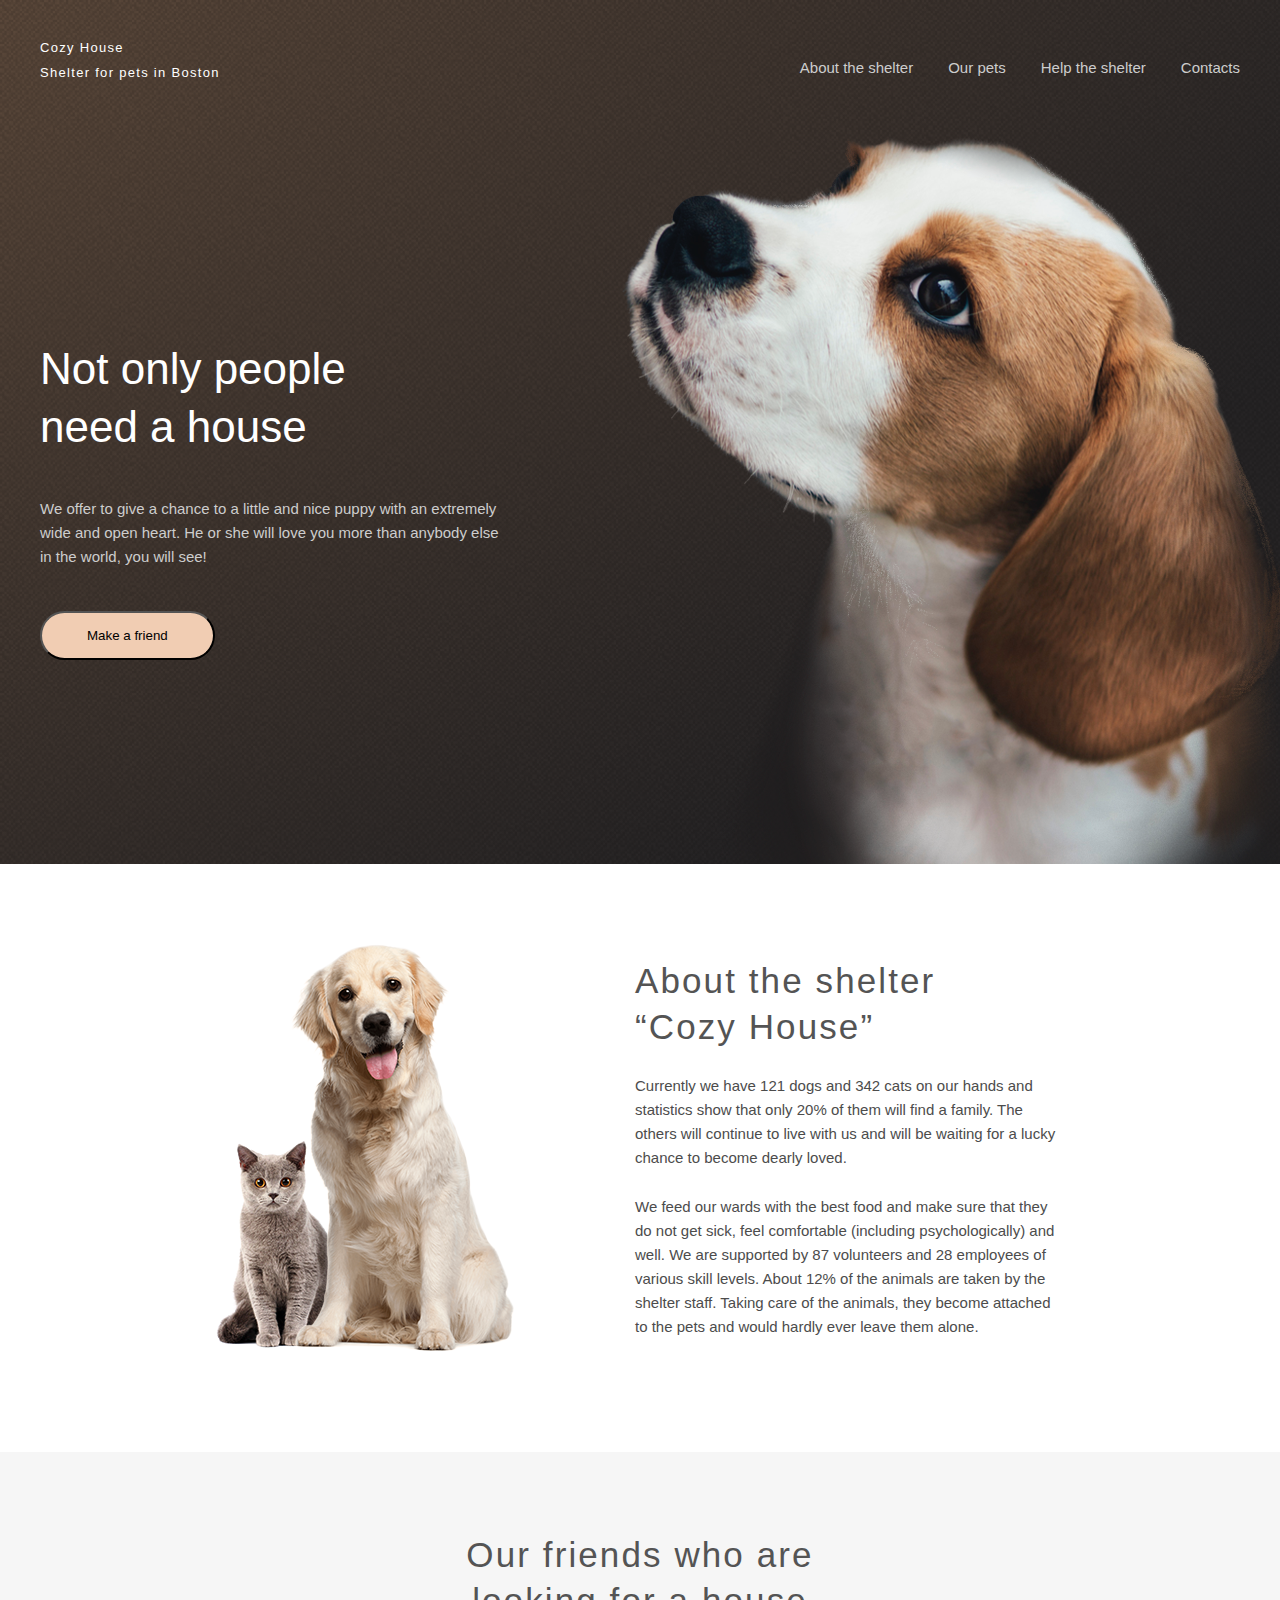
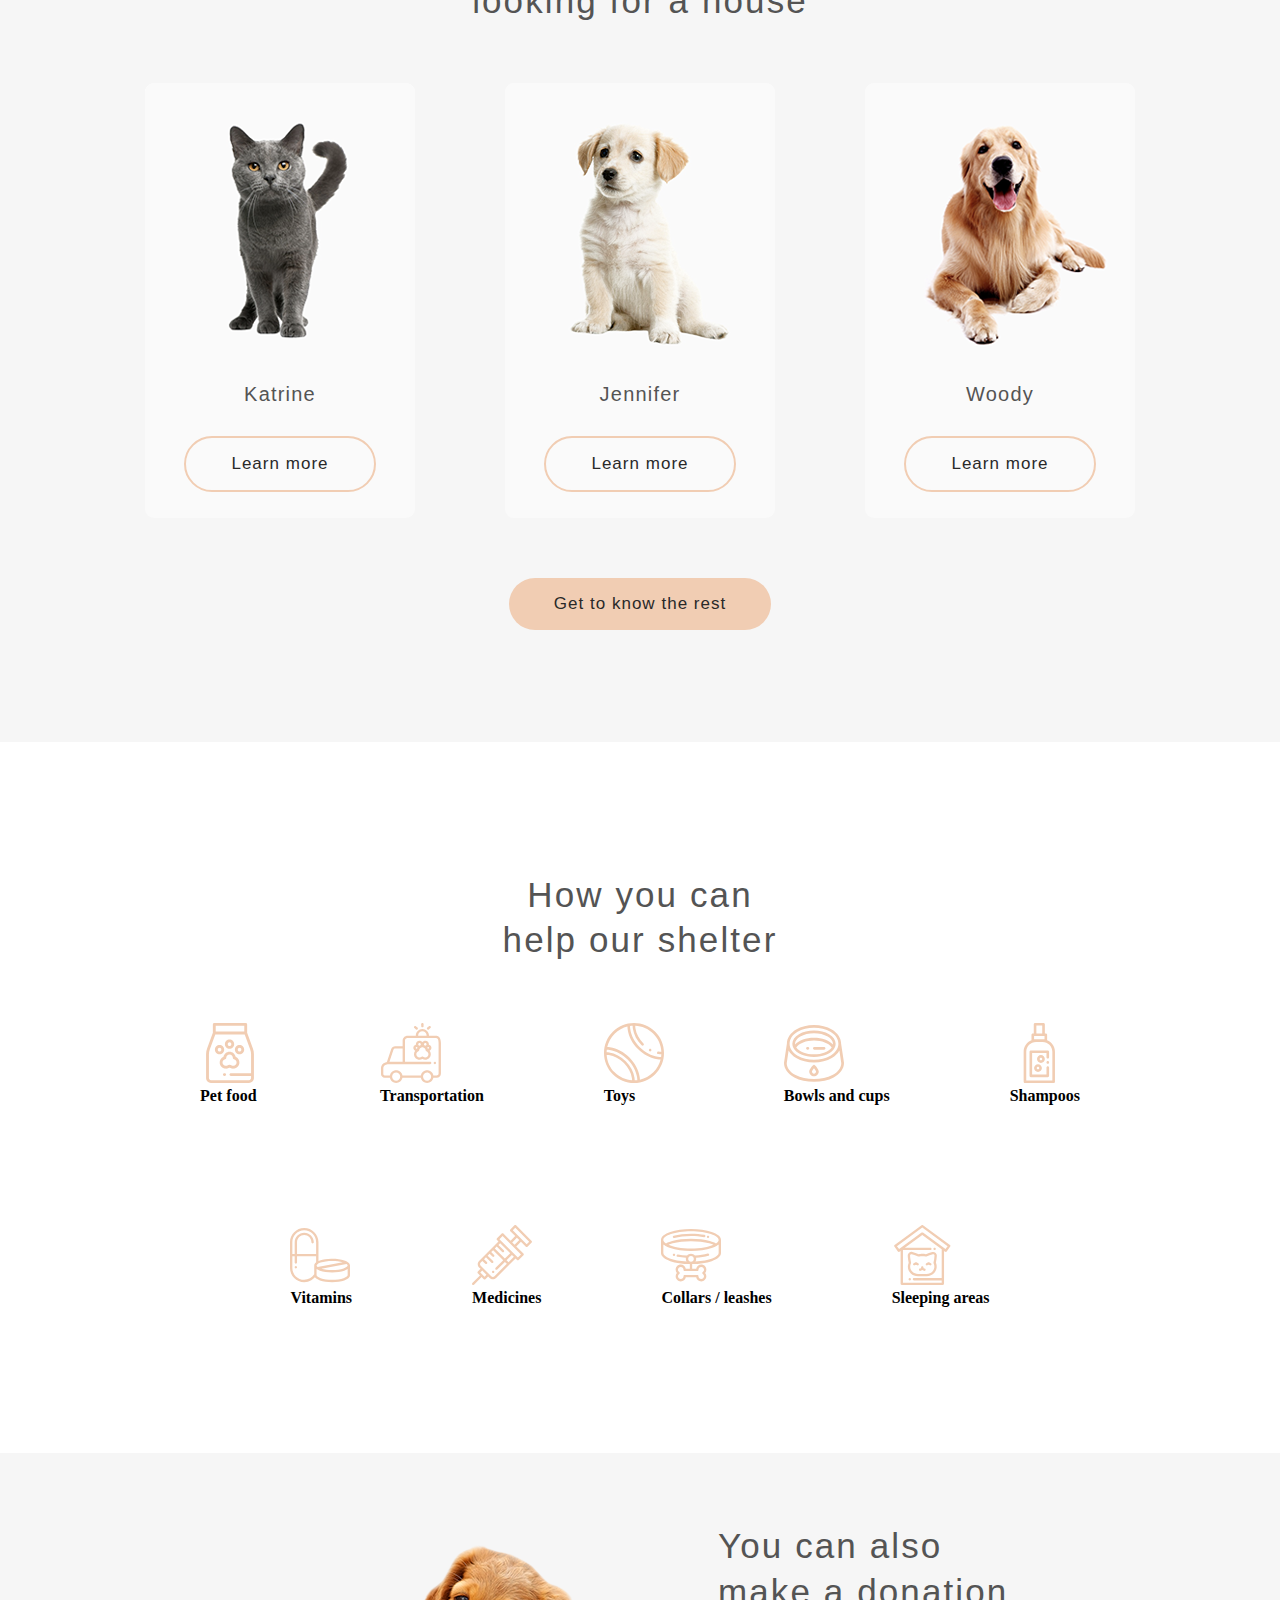
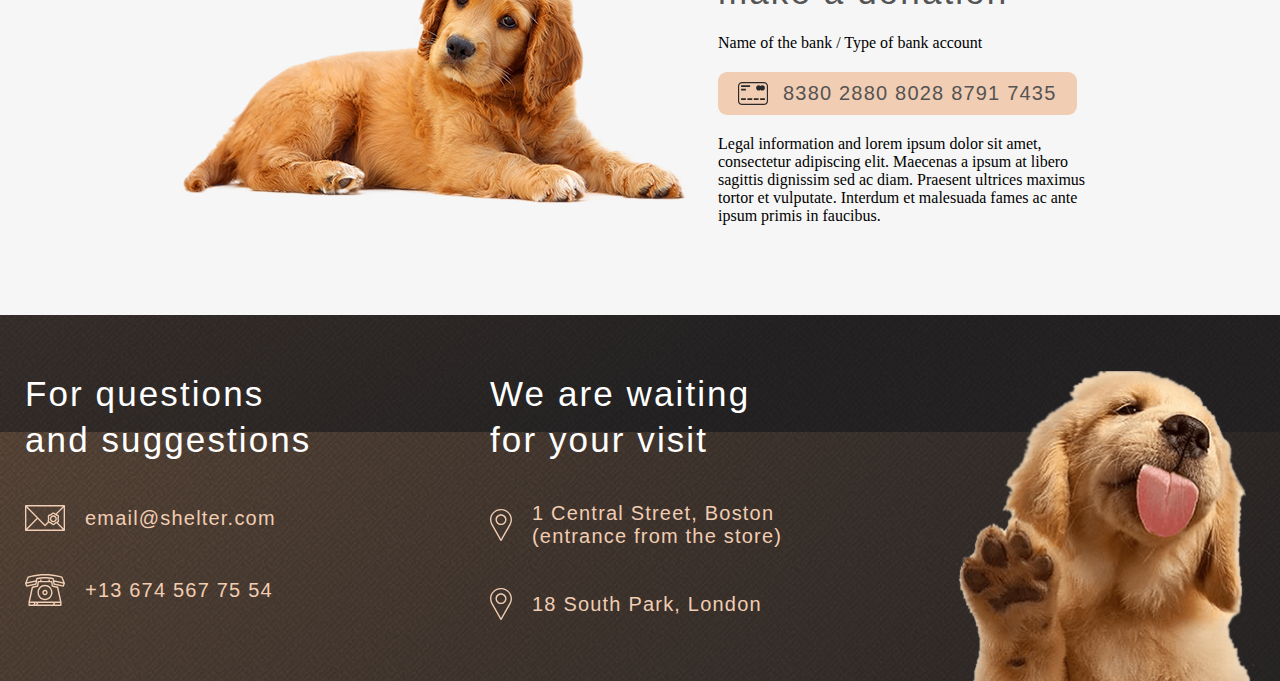
<file: index.html>
<!doctype html>
<html lang="en">
<head>
    <meta charset="UTF-8">
    <meta name="viewport" content="width=device-width, user-scalable=no, initial-scale=1.0, maximum-scale=1.0, minimum-scale=1.0">
    <meta http-equiv="X-UA-Compatible" content="ie=edge">
    <title>Cozy House</title>
    <link rel="stylesheet" href="style.css">
    <link rel="stylesheet" href="style-mobile.css">
</head>
<body>
    <header>
        <div class="logo">
            <p>Cozy House</p>
            <p>Shelter for pets in Boston</p>
        </div>
        <nav>
            <ul>
                <li><a href="index.html">About the shelter</a></li>
                <li><a href="#">Our pets</a></li>
                <li><a href="#">Help the shelter</a></li>
                <li><a href="#">Contacts</a></li>
            </ul>
        </nav>
    </header>
    <section class="start-screen">
        <div>
            <h3>Not only people need a house</h3>
            <p>We offer to give a chance to a little and nice puppy with an extremely wide and open heart. He or she will love you more than anybody else in the world, you will see!</p>
            <button>Make a friend</button>
        </div>
        <img src="image/start-screen-puppy.svg" alt="puppy">
    </section>
    <section class="about">
        <img src="image/about-pets.svg" alt="pets">
        <div>
            <h3>About the shelter “Cozy House”</h3>
            <p>Currently we have 121 dogs and 342 cats on our hands and statistics show that only 20% of them will find a family. The others will continue to live with us and will be waiting for a lucky chance to become dearly loved.</p>
            <p>We feed our wards with the best food and make sure that they do not get sick, feel comfortable (including psychologically) and well. We are supported by 87 volunteers and 28 employees of various skill levels. About 12% of the animals are taken by the shelter staff. Taking care of the animals, they become attached to the pets and would hardly ever leave them alone.</p>
        </div>
    </section>
    <section class="pets">
        <h3>Our friends who are looking for a house</h3>
        <div class="slider">
            <div class="card">
                <img src="image/pets-katrine.svg" alt="katrine">
                <h4>Katrine</h4>
                <button>Learn more</button>
            </div>
            <div class="card">
                <img src="image/pets-jennifer.svg" alt="jennifer">
                <h4>Jennifer</h4>
                <button>Learn more</button>
            </div>
            <div class="card">
                <img src="image/pets-woody.svg" alt="woody">
                <h4>Woody</h4>
                <button>Learn more</button>
            </div>
        </div>
        <button>Get to know the rest</button>
    </section>
    <section class="help">
        <h3>How you can help our shelter</h3>
        <div class="list">
            <div class="pet-food">
                <svg xmlns="http://www.w3.org/2000/svg" width="60" height="60" viewBox="0 0 60 60" fill="none">
                    <path d="M52.8978 25.4978L47.1428 9.7473V1.42852C47.1428 0.639609 46.5031 0 45.7143 0H14.2858C13.4969 0 12.8573 0.639727 12.8573 1.42852V9.74719L7.10208 25.4978C6.41921 27.3636 6.07033 29.335 6.07141 31.3219V55.0765C6.07141 57.7913 8.28005 60 10.9949 60H49.0049C51.7198 60 53.9284 57.7913 53.9284 55.0765V31.3219C53.9284 29.329 53.5817 27.3694 52.8978 25.4978ZM15.7142 2.85715H44.2857V8.57145H15.7142V2.85715ZM51.0714 50.1321H30.9077C30.1188 50.1321 29.4791 50.7718 29.4791 51.5606C29.4791 52.3495 30.1189 52.9891 30.9077 52.9891H51.0714V55.0763C51.0714 56.2157 50.1445 57.1427 49.0049 57.1427H10.9949C9.85551 57.1427 8.92856 56.2158 8.92856 55.0763V31.3219C8.92768 29.6695 9.21781 28.03 9.78567 26.4783L15.2847 11.4286H44.7152L50.2142 26.4783C50.782 28.03 51.0722 29.6695 51.0713 31.3219L51.0714 50.1321Z" fill="#F1CDB3"/>
                    <path d="M35.6169 33.805C35.1505 30.8772 32.6077 28.632 29.5504 28.632C26.4931 28.632 23.9504 30.8772 23.484 33.805C21.067 34.7989 19.4857 37.2756 19.6898 39.9659C19.9175 42.9637 22.3505 45.392 25.3489 45.6148C26.5071 45.7011 27.6571 45.4628 28.675 44.9259C29.2314 44.6328 29.8696 44.6326 30.4256 44.926C31.3084 45.3908 32.2913 45.6331 33.289 45.632C33.4428 45.632 33.5974 45.6263 33.7516 45.6149C36.7502 45.3923 39.1831 42.9638 39.4109 39.966C39.6152 37.2756 38.0339 34.7989 35.6169 33.805ZM36.562 39.7495C36.4405 41.35 35.1414 42.6466 33.5402 42.7655C32.9176 42.8126 32.3013 42.6851 31.7586 42.3986C31.078 42.0394 30.3201 41.8517 29.5505 41.8517C28.781 41.8517 28.0231 42.0394 27.3425 42.3986C26.7998 42.6849 26.1848 42.8123 25.5608 42.7655C23.9596 42.6467 22.6605 41.3501 22.5391 39.7495C22.4143 38.1062 23.5296 36.6124 25.133 36.2746C25.4587 36.206 25.7502 36.0259 25.9572 35.7653C26.1643 35.5047 26.2738 35.18 26.2671 34.8473L26.2647 34.775C26.2647 32.9632 27.7386 31.4893 29.5504 31.4893C31.3623 31.4893 32.8361 32.9632 32.8361 34.7698L32.8339 34.8473C32.827 35.1801 32.9365 35.5048 33.1436 35.7654C33.3506 36.026 33.6422 36.2061 33.9679 36.2746C35.5716 36.6124 36.6868 38.1062 36.562 39.7495Z" fill="#F1CDB3"/>
                    <path d="M29.5505 25.7751C32.1107 25.7751 34.1934 23.6924 34.1934 21.1322C34.1934 18.572 32.1107 16.4893 29.5505 16.4893C26.9903 16.4893 24.9077 18.5721 24.9077 21.1322C24.9077 23.6923 26.9906 25.7751 29.5505 25.7751ZM29.5505 19.3465C30.5353 19.3465 31.3362 20.1475 31.3362 21.1322C31.3362 22.1169 30.5353 22.9179 29.5505 22.9179C28.5658 22.9179 27.7648 22.1169 27.7648 21.1322C27.7648 20.1475 28.5659 19.3465 29.5505 19.3465Z" fill="#F1CDB3"/>
                    <path d="M24.1934 26.6561C24.1934 24.0959 22.1106 22.0132 19.5506 22.0132C16.9905 22.0132 14.9077 24.096 14.9077 26.6561C14.9077 29.2162 16.9904 31.2989 19.5506 31.2989C22.1108 31.2989 24.1934 29.2162 24.1934 26.6561ZM19.5506 28.4418C18.5658 28.4418 17.7649 27.6408 17.7649 26.6561C17.7649 25.6714 18.5658 24.8704 19.5506 24.8704C20.5353 24.8704 21.3363 25.6714 21.3363 26.6561C21.3363 27.6408 20.5352 28.4418 19.5506 28.4418Z" fill="#F1CDB3"/>
                    <path d="M39.5505 22.0131C36.9903 22.0131 34.9076 24.0959 34.9076 26.656C34.9076 29.216 36.9905 31.2988 39.5505 31.2988C42.1107 31.2988 44.1933 29.2162 44.1933 26.656C44.1933 24.0958 42.1107 22.0131 39.5505 22.0131ZM39.5505 28.4418C38.5658 28.4418 37.7648 27.6408 37.7648 26.6561C37.7648 25.6714 38.5659 24.8704 39.5505 24.8704C40.5352 24.8704 41.3362 25.6714 41.3362 26.6561C41.3362 27.6408 40.5352 28.4418 39.5505 28.4418Z" fill="#F1CDB3"/>
                    <path d="M24.6933 50.1322H24.3465C23.5576 50.1322 22.9179 50.7719 22.9179 51.5607C22.9179 52.3496 23.5577 52.9892 24.3465 52.9892H24.6933C25.4822 52.9892 26.1218 52.3495 26.1218 51.5607C26.122 50.7719 25.4824 50.1322 24.6933 50.1322Z" fill="#F1CDB3"/>
                </svg>
                <h4>Pet food</h4>
            </div>
            <div class="transportation">
                <svg xmlns="http://www.w3.org/2000/svg" width="61" height="60" viewBox="0 0 61 60" fill="none">
                    <path d="M56.0044 12.7115H48.9815V12.5095C48.9815 8.87665 46.026 5.92118 42.3932 5.92118C38.7604 5.92118 35.8049 8.87665 35.8049 12.5095V12.7115H27.5572C24.8415 12.7115 22.6321 14.9209 22.6321 17.6365V23.2009H15.2459C13.4839 23.2009 11.9177 24.2562 11.2559 25.8893C11.2463 25.9133 11.2374 25.9375 11.2292 25.962L6.96814 38.8689C6.92946 38.8919 6.88013 38.9191 6.81872 38.9498C6.57509 39.0714 6.11935 39.2568 5.33513 39.4484C4.09068 39.7499 2.98396 40.4616 2.19329 41.4688C1.40261 42.4759 0.974025 43.72 0.976574 45.0004V51.0987C0.976574 53.1406 2.63771 54.8018 4.67958 54.8018L9.9038 54.802C10.4554 57.7562 13.0515 59.9999 16.1633 59.9999C19.2749 59.9999 21.871 57.7561 22.4227 54.8021L40.8473 54.8024C41.399 57.7564 43.9949 59.9999 47.1066 59.9999C50.2182 59.9999 52.8141 57.7565 53.366 54.8026L56.6836 54.8027C59.2232 54.8027 60.9295 53.0963 60.9295 50.5568V20.08C60.9295 13.4295 57.4852 12.7115 56.0044 12.7115ZM38.1487 12.5095C38.1487 10.169 40.0527 8.26493 42.3932 8.26493C44.7337 8.26493 46.6377 10.169 46.6377 12.5095V12.7115H38.1487V12.5095ZM13.4413 26.7379C13.5911 26.3833 13.8422 26.0809 14.1633 25.8686C14.4843 25.6563 14.8609 25.5436 15.2458 25.5447H22.632V38.8266H9.45028L13.4413 26.7379ZM16.1633 57.6562C13.9436 57.6562 12.1377 55.8504 12.1377 53.6307C12.1377 53.6033 12.1393 53.5762 12.1399 53.5488C12.1407 53.5069 12.1409 53.465 12.143 53.4234C12.1434 53.4168 12.1442 53.4104 12.1445 53.4038C12.2627 51.2894 14.02 49.6052 16.1633 49.6052C18.1027 49.6052 19.7262 50.9841 20.1051 52.8129L20.1067 52.82C20.1195 52.882 20.1305 52.9445 20.1404 53.0076L20.1422 53.018C20.1493 53.0638 20.1544 53.1101 20.1598 53.1564C20.1623 53.1775 20.1657 53.1983 20.1678 53.2194C20.1714 53.2554 20.1734 53.2921 20.1761 53.3285C20.1785 53.3602 20.1817 53.3916 20.1834 53.4235C20.185 53.4563 20.185 53.4896 20.1858 53.5226C20.1868 53.5586 20.1885 53.5944 20.1885 53.6306C20.1888 55.8504 18.3829 57.6562 16.1633 57.6562ZM47.1066 57.6562C44.887 57.6562 43.0811 55.8504 43.0811 53.6307C43.0811 53.5783 43.0831 53.5263 43.0851 53.4743C43.0857 53.4576 43.0856 53.4405 43.0864 53.4238C43.0884 53.3852 43.0921 53.3471 43.0952 53.3088C43.0975 53.2791 43.0989 53.2491 43.102 53.2196C43.1033 53.207 43.1054 53.1947 43.1067 53.1823C43.1203 53.06 43.1386 52.939 43.163 52.8203C43.1637 52.8168 43.1647 52.8134 43.1655 52.8099C43.5455 50.9826 45.1681 49.6053 47.1066 49.6053C47.6615 49.6053 48.1906 49.7181 48.672 49.9222C50.1163 50.5341 51.132 51.966 51.132 53.6308C51.132 55.8504 49.3263 57.6562 47.1066 57.6562ZM56.6836 52.4588L53.3678 52.4587C53.364 52.4379 53.3589 52.4175 53.3548 52.3968C53.3272 52.2591 53.2955 52.1222 53.2595 51.9864C53.2436 51.927 53.2267 51.8679 53.209 51.809C53.198 51.7724 53.1872 51.7358 53.1758 51.6994C53.1561 51.6382 53.1354 51.5772 53.1138 51.5166C53.1023 51.4842 53.0914 51.4513 53.0793 51.4191C53.0532 51.3492 53.0258 51.2799 52.997 51.211C52.988 51.1892 52.9798 51.1669 52.9706 51.1452C52.9319 51.0542 52.8911 50.9641 52.8482 50.875C52.8428 50.8639 52.837 50.8532 52.8316 50.8422C52.7942 50.7656 52.7553 50.6897 52.7149 50.6146C52.7 50.5871 52.6842 50.5602 52.6689 50.5329C52.6368 50.4749 52.6037 50.4175 52.5697 50.3606C52.5511 50.3297 52.5319 50.2995 52.5128 50.2689C52.4606 50.1846 52.4062 50.1016 52.3496 50.0201C52.294 49.9395 52.2365 49.8602 52.1773 49.7821C52.1404 49.7337 52.1027 49.6858 52.0644 49.6385C52.0415 49.6102 52.019 49.5819 51.9957 49.554C51.9539 49.5043 51.9115 49.4553 51.8683 49.4069C51.847 49.383 51.8262 49.3585 51.8045 49.3349C51.7508 49.2763 51.6959 49.2188 51.6399 49.1623C51.6278 49.1501 51.6163 49.1374 51.6042 49.1253C51.5351 49.0563 51.4644 48.989 51.3923 48.9233C51.3769 48.9092 51.3609 48.896 51.3453 48.882C51.2888 48.8315 51.2316 48.7815 51.1733 48.7329C51.1477 48.7116 51.1213 48.6912 51.0954 48.6704C51.046 48.6304 50.9961 48.5911 50.9456 48.5525C50.9158 48.53 50.8857 48.5081 50.8556 48.4861C50.7282 48.3927 50.5973 48.3043 50.4631 48.221C50.4303 48.2004 50.3974 48.1802 50.3641 48.1602C50.3122 48.1292 50.2597 48.0993 50.2068 48.0698C50.1744 48.0516 50.142 48.0331 50.1092 48.0155C50.0518 47.9847 49.9935 47.9553 49.9351 47.9262C49.906 47.9117 49.8773 47.8966 49.848 47.8826C49.7714 47.8461 49.6941 47.8111 49.6161 47.7776C49.6041 47.7725 49.5924 47.7667 49.5803 47.7616C49.4896 47.7233 49.398 47.6871 49.3056 47.6531C49.2793 47.6433 49.2524 47.6348 49.2258 47.6254C49.1595 47.602 49.0931 47.5789 49.0258 47.5575C48.9905 47.5464 48.9549 47.5363 48.9194 47.5258C48.8597 47.5081 48.8 47.4906 48.7396 47.4746C48.701 47.4643 48.662 47.4549 48.623 47.4453C48.5245 47.421 48.4255 47.3992 48.326 47.3798C48.267 47.3684 48.2078 47.3578 48.1485 47.348C48.1079 47.3413 48.0672 47.3345 48.0263 47.3287C47.9647 47.3199 47.9029 47.3121 47.841 47.3051C47.8018 47.3006 47.7626 47.2956 47.7231 47.2919C47.6546 47.2856 47.586 47.2803 47.5172 47.2762C47.4836 47.2741 47.4503 47.271 47.4166 47.2694C47.3133 47.2643 47.2099 47.2617 47.1065 47.2615C47.0026 47.2615 46.8992 47.2645 46.7964 47.2694C46.7627 47.271 46.7293 47.2741 46.6956 47.2762C46.6269 47.2806 46.5582 47.2853 46.49 47.2919C46.4504 47.2958 46.4112 47.3007 46.3719 47.3052C46.31 47.3124 46.2482 47.3199 46.1869 47.3288C46.1459 47.3348 46.105 47.3415 46.0642 47.3483C45.9641 47.3649 45.8644 47.3838 45.7652 47.4049C45.7068 47.4175 45.6487 47.431 45.5907 47.4453C45.5513 47.4549 45.512 47.4645 45.473 47.4748C45.4133 47.4906 45.3541 47.5079 45.295 47.5254C45.2589 47.5362 45.2226 47.5464 45.1867 47.5578C45.121 47.5788 45.0557 47.601 44.9907 47.6242C44.9628 47.6341 44.9345 47.6431 44.9068 47.6534C44.8147 47.6874 44.7235 47.7233 44.6335 47.7613C44.6186 47.7677 44.6041 47.7747 44.5892 47.7812C44.5141 47.8136 44.4395 47.847 44.366 47.8822C44.3349 47.897 44.3045 47.913 44.2737 47.9283C44.2172 47.9566 44.1608 47.9849 44.1052 48.0147C44.0709 48.0331 44.037 48.0524 44.003 48.0715C43.9519 48.1001 43.9011 48.1293 43.8507 48.1592C43.7322 48.2304 43.6159 48.3051 43.5019 48.3833C43.4546 48.416 43.4076 48.4494 43.3612 48.4835C43.3292 48.5068 43.2971 48.53 43.2656 48.5539C43.2174 48.5904 43.1702 48.6281 43.1231 48.6659C43.0947 48.6888 43.066 48.711 43.038 48.7343C42.9838 48.7795 42.9309 48.826 42.8783 48.8727C42.8587 48.8901 42.8386 48.9069 42.8193 48.9244C42.7482 48.9892 42.6786 49.0556 42.6105 49.1235C42.5933 49.1406 42.577 49.1587 42.5599 49.176C42.5094 49.2276 42.4592 49.2795 42.4103 49.3328C42.386 49.3595 42.3624 49.387 42.3385 49.414C42.2983 49.4594 42.2583 49.5049 42.2194 49.5514C42.1941 49.5817 42.1695 49.6126 42.1448 49.6434C42.1087 49.6881 42.0731 49.7331 42.0381 49.7788C41.9545 49.889 41.8742 50.0018 41.7976 50.1169C41.7656 50.165 41.7346 50.2137 41.704 50.2627C41.6831 50.2962 41.6619 50.3296 41.6416 50.3635C41.6099 50.4161 41.5797 50.4695 41.5497 50.5232C41.5321 50.5545 41.514 50.5854 41.4968 50.6172C41.4608 50.684 41.4264 50.752 41.3928 50.8202C41.3833 50.8394 41.3731 50.858 41.3638 50.8774C41.3217 50.965 41.2816 51.0536 41.2435 51.143C41.2319 51.1703 41.2215 51.1982 41.2102 51.2258C41.1843 51.2889 41.1588 51.3523 41.1349 51.4165C41.1215 51.4524 41.1094 51.4887 41.0967 51.5247C41.0765 51.5817 41.057 51.6389 41.0384 51.6964C41.0259 51.7355 41.0143 51.7751 41.0024 51.8146C40.9737 51.911 40.9472 52.008 40.9231 52.1056C40.9092 52.162 40.8961 52.2187 40.8837 52.2758C40.8747 52.3171 40.8658 52.3585 40.8576 52.4001C40.8537 52.4198 40.8489 52.4391 40.8453 52.4588L22.4241 52.4585C22.4202 52.4382 22.4154 52.4181 22.4115 52.3979C22.4036 52.3578 22.3949 52.3181 22.3864 52.2783C22.3524 52.1215 22.3123 51.9659 22.2663 51.8122C22.2549 51.774 22.2435 51.7358 22.2315 51.6978C22.2125 51.6389 22.1926 51.5804 22.1719 51.5221C22.1596 51.4872 22.1478 51.452 22.1349 51.4174C22.1105 51.3522 22.0849 51.2875 22.0581 51.2232C22.0474 51.1967 22.0373 51.1697 22.026 51.1435C21.9879 51.0538 21.9476 50.965 21.9053 50.8771C21.8968 50.8594 21.8874 50.8423 21.8787 50.8247C21.8445 50.7548 21.809 50.6855 21.7721 50.6169C21.7554 50.5859 21.7376 50.5556 21.7204 50.525C21.6899 50.4707 21.6593 50.4166 21.6274 50.3634C21.6072 50.3297 21.5862 50.2968 21.5655 50.2636C21.5348 50.2143 21.5034 50.1654 21.4714 50.1169C21.3947 50.0019 21.3145 49.8893 21.2309 49.7792C21.1961 49.7335 21.1605 49.6885 21.1244 49.6438C21.0995 49.613 21.0748 49.582 21.0495 49.5516C21.0106 49.5055 20.971 49.4598 20.9309 49.4147C20.9068 49.3876 20.8831 49.3599 20.8586 49.3331C20.8103 49.2803 20.7606 49.2289 20.7106 49.1778C20.693 49.1599 20.6763 49.1413 20.6585 49.1238C20.5905 49.0559 20.521 48.9897 20.45 48.925C20.4303 48.907 20.4097 48.89 20.3897 48.8722C20.3377 48.8255 20.2849 48.7798 20.2313 48.7349C20.2029 48.7114 20.1739 48.6888 20.1452 48.6657C20.0985 48.6282 20.0517 48.5908 20.0038 48.5546C19.9721 48.5304 19.9397 48.5071 19.9075 48.4836C19.8613 48.4497 19.8146 48.4165 19.7675 48.3838C19.6868 48.3285 19.605 48.2749 19.522 48.2232C19.4875 48.2016 19.4529 48.1803 19.418 48.1594C19.368 48.1296 19.3175 48.1006 19.2666 48.0722C19.2324 48.053 19.1983 48.0336 19.1636 48.0151C19.1083 47.9856 19.0525 47.957 18.9964 47.9293C18.9652 47.9137 18.9344 47.8975 18.9029 47.8824C18.8301 47.8478 18.7567 47.8146 18.6828 47.7827C18.667 47.7758 18.6515 47.7683 18.6356 47.7615C18.5454 47.7234 18.4544 47.6875 18.3626 47.6536C18.3344 47.6432 18.3057 47.6341 18.2772 47.624C18.2127 47.601 18.1479 47.579 18.0827 47.558C18.0466 47.5465 18.0099 47.5362 17.9734 47.5254C17.9147 47.5078 17.8556 47.491 17.7964 47.4751C17.7571 47.4646 17.7176 47.455 17.6781 47.4454C17.5218 47.4067 17.3639 47.3743 17.2049 47.3484C17.1642 47.3417 17.1234 47.3349 17.0822 47.3289C17.0207 47.3202 16.959 47.3123 16.8972 47.3054C16.8579 47.3008 16.8188 47.2959 16.7793 47.292C16.7108 47.2857 16.6421 47.2805 16.5734 47.2763C16.5398 47.2742 16.5065 47.2711 16.4727 47.2695C16.3695 47.2644 16.2661 47.2618 16.1627 47.2617C16.0587 47.2617 15.9555 47.2646 15.8526 47.2695C15.8188 47.2711 15.7854 47.2742 15.7518 47.2763C15.683 47.2808 15.6143 47.2854 15.5461 47.292C15.5065 47.2959 15.4673 47.3008 15.4279 47.3054C15.3662 47.3123 15.3047 47.3202 15.2432 47.3289C15.202 47.3349 15.1611 47.3417 15.1202 47.3484C15.0201 47.3648 14.9204 47.3837 14.8212 47.405C14.7631 47.4175 14.7053 47.431 14.6477 47.4452C14.6079 47.4549 14.5681 47.4646 14.5287 47.4751C14.4699 47.4909 14.4113 47.5076 14.3529 47.5251C14.3161 47.536 14.2791 47.5465 14.2426 47.558C14.1781 47.5784 14.1143 47.6007 14.0507 47.6231C14.0213 47.6334 13.9917 47.6429 13.9625 47.6536C13.8708 47.6875 13.7801 47.7231 13.6906 47.761C13.6724 47.7687 13.6547 47.7773 13.6367 47.7851C13.5651 47.8162 13.4938 47.8481 13.4235 47.8817C13.3907 47.8974 13.3586 47.9143 13.326 47.9306C13.2712 47.9577 13.2169 47.9855 13.1629 48.0142C13.1273 48.0333 13.0922 48.0534 13.057 48.0732C13.0073 48.1011 12.9577 48.1292 12.9088 48.1585C12.8253 48.2086 12.7428 48.2604 12.6615 48.3141C12.6263 48.3373 12.5914 48.3608 12.5567 48.3847C12.5108 48.4163 12.4655 48.4488 12.4204 48.4816C12.387 48.506 12.3534 48.5302 12.3204 48.5553C12.2744 48.5903 12.2292 48.6263 12.184 48.6625C12.1537 48.6869 12.123 48.7107 12.0932 48.7356C12.0425 48.7778 11.993 48.8214 11.9437 48.8651C11.9207 48.8854 11.8973 48.9051 11.8745 48.9257C11.8043 48.9898 11.7355 49.0554 11.6682 49.1225C11.6473 49.1433 11.6274 49.1651 11.6068 49.1862C11.56 49.2342 11.5135 49.2822 11.4683 49.3315C11.4419 49.3602 11.4166 49.3899 11.3908 49.4191C11.3526 49.4623 11.3145 49.5056 11.2776 49.5499C11.2509 49.5817 11.2249 49.6143 11.1988 49.6468C11.1642 49.6897 11.1301 49.7331 11.0965 49.777C11.0376 49.8544 10.9805 49.9332 10.9251 50.0132C10.9008 50.0482 10.8768 50.0835 10.8531 50.1189C10.8223 50.1653 10.7926 50.2123 10.7629 50.2594C10.7409 50.2946 10.7187 50.3295 10.6974 50.3651C10.667 50.4156 10.6381 50.467 10.6092 50.5183C10.5904 50.5517 10.5711 50.5847 10.5528 50.6185C10.519 50.6817 10.4863 50.7454 10.4547 50.8097C10.4432 50.8327 10.431 50.8552 10.4199 50.8784C10.3782 50.9651 10.3384 51.0529 10.3006 51.1417C10.2877 51.172 10.2762 51.2028 10.2638 51.2333C10.2392 51.2936 10.2147 51.354 10.192 51.4151C10.178 51.4525 10.1654 51.4904 10.1521 51.5281C10.1327 51.5835 10.1134 51.639 10.0955 51.695C10.0826 51.7352 10.0707 51.7757 10.0586 51.8163C10.0423 51.871 10.0265 51.9258 10.0116 51.9811C9.98553 52.0781 9.96189 52.1757 9.94071 52.2739C9.93157 52.3161 9.92243 52.3581 9.91411 52.4007C9.91036 52.4199 9.90568 52.4389 9.90204 52.4581H4.67958C3.93005 52.4581 3.32032 51.8484 3.32032 51.0987V45.0004C3.31875 44.2451 3.57152 43.5113 4.0379 42.9171C4.50428 42.323 5.15711 41.9032 5.89118 41.7254C6.55903 41.5621 7.13267 41.376 7.60107 41.1705H50.1626C50.8097 41.1705 51.3345 40.6458 51.3345 39.9986C51.3345 39.3515 50.8097 38.8267 50.1626 38.8267H24.9759V17.6365C24.9759 16.2133 26.1339 15.0552 27.5572 15.0552H56.0043C58.2503 15.0552 58.5856 18.2034 58.5856 20.08V50.5567C58.5856 52.2118 57.3939 52.4588 56.6836 52.4588Z" fill="#F1CDB3"/>
                    <path d="M51.4372 24.8147C51.4373 23.2763 50.3567 21.9863 48.915 21.6615C48.9227 21.5806 48.9288 21.4992 48.9311 21.4169C48.958 20.4633 48.6017 19.5567 47.9282 18.864C47.2433 18.1596 46.2867 17.7557 45.3035 17.7557C44.1154 17.7557 43.0573 18.3338 42.3949 19.2239C41.7329 18.3338 40.6739 17.7557 39.4831 17.7557C38.5087 17.7557 37.5587 18.1544 36.8768 18.8498C36.1995 19.5402 35.8367 20.4483 35.8552 21.4064C35.8569 21.4923 35.8627 21.5773 35.8703 21.6618C34.4292 21.987 33.3493 23.2766 33.3493 24.8147C33.3493 26.1163 34.123 27.2399 35.2341 27.7519C34.4513 28.7206 33.9945 29.9464 33.9945 31.2423C33.9945 34.3028 36.4844 36.7927 39.5449 36.7927C40.5529 36.7927 41.5371 36.5172 42.3932 36.0051C43.2541 36.5202 44.2384 36.7924 45.2416 36.7927C48.3021 36.7927 50.7919 34.3028 50.7919 31.2423C50.7919 29.9462 50.3352 28.7206 49.5523 27.7519C50.6636 27.2399 51.4372 26.1163 51.4372 24.8147ZM45.3035 20.0996C45.6575 20.0996 46.0017 20.2448 46.2479 20.4979C46.4763 20.7328 46.5971 21.0357 46.5883 21.3508C46.568 22.0692 45.9856 22.6602 45.2899 22.6682C45.1034 22.668 44.9192 22.6279 44.7495 22.5505C44.7285 22.5408 44.7079 22.5304 44.6868 22.5209C44.5801 22.4646 44.4823 22.3927 44.3967 22.3077C44.1519 22.0648 44.0178 21.7384 44.0192 21.3885C44.022 20.6778 44.5982 20.0996 45.3035 20.0996ZM38.5498 20.491C38.6712 20.3665 38.8164 20.2677 38.9767 20.2005C39.137 20.1332 39.3092 20.0988 39.483 20.0994C40.1903 20.0994 40.7664 20.6762 40.7673 21.3851C40.7681 21.5579 40.7343 21.7291 40.6678 21.8885C40.6014 22.048 40.5035 22.1925 40.3802 22.3135C40.2964 22.3959 40.2014 22.466 40.0979 22.5217C40.0596 22.5391 40.0222 22.5577 39.9843 22.5758C39.8316 22.6389 39.6676 22.6704 39.5023 22.6683C38.797 22.6567 38.2121 22.0704 38.1984 21.3613C38.1921 21.0374 38.317 20.7285 38.5498 20.491ZM35.693 24.8148C35.6929 24.3245 36.0918 23.9257 36.5819 23.9257C37.0722 23.9257 37.471 24.3245 37.471 24.8148C37.471 24.9155 37.4534 25.0118 37.4225 25.1022C37.3932 25.1611 37.365 25.2207 37.3378 25.2808C37.181 25.5341 36.9012 25.7038 36.582 25.7038C36.0918 25.7038 35.693 25.305 35.693 24.8148ZM45.2416 34.4492C44.4766 34.4489 43.7368 34.175 43.1561 33.6769C42.9438 33.4945 42.6731 33.3943 42.3932 33.3946C42.1133 33.3944 41.8427 33.4946 41.6303 33.6769C41.0496 34.175 40.3099 34.4489 39.5449 34.4492C37.7767 34.4492 36.3383 33.0107 36.3383 31.2426C36.3383 29.9023 37.1833 28.6919 38.441 28.2307C38.6473 28.1551 38.8281 28.023 38.963 27.8495C39.0978 27.676 39.1811 27.4681 39.2034 27.2495C39.2362 26.9273 39.3176 26.6118 39.4448 26.3139C39.4865 26.2346 39.5257 26.1537 39.5608 26.0707C39.8717 25.4851 40.3572 25.0108 40.9498 24.7136C41.0008 24.6912 41.0512 24.6676 41.1011 24.6428C41.5086 24.4648 41.9486 24.3731 42.3932 24.3737C42.8513 24.3737 43.2876 24.4692 43.6829 24.6417C43.7328 24.6665 43.7832 24.6899 43.8342 24.7123C44.428 25.0094 44.9143 25.4843 45.2257 26.0707C45.2608 26.1537 45.3 26.2346 45.3417 26.3139C45.4688 26.6118 45.5502 26.9273 45.5831 27.2495C45.6054 27.4681 45.6887 27.676 45.8235 27.8495C45.9583 28.023 46.1392 28.1551 46.3455 28.2307C47.6032 28.692 48.4482 29.9023 48.4482 31.2426C48.4482 33.0106 47.0097 34.4492 45.2416 34.4492ZM48.2046 25.7038C47.8853 25.7038 47.6056 25.5341 47.4488 25.2808C47.4216 25.2208 47.3934 25.1612 47.3641 25.1022C47.3321 25.0097 47.3157 24.9126 47.3156 24.8148C47.3156 24.3245 47.7144 23.9257 48.2047 23.9257C48.6949 23.9257 49.0937 24.3245 49.0937 24.8148C49.0935 25.3049 48.6948 25.7038 48.2046 25.7038Z" fill="#F1CDB3"/>
                    <path d="M56.0194 39.7758C56.0043 39.7007 55.982 39.6273 55.9527 39.5566C55.9235 39.4857 55.8874 39.4178 55.8449 39.3539C55.8027 39.2897 55.754 39.23 55.6996 39.1758C55.6453 39.1214 55.5856 39.0727 55.5214 39.0305C55.3933 38.9457 55.2501 38.8864 55.0995 38.8559C54.9487 38.8254 54.7933 38.8254 54.6425 38.8559C54.5675 38.8712 54.4937 38.8934 54.4222 38.9227C54.3519 38.952 54.2839 38.9884 54.2206 39.0305C54.1562 39.0727 54.0964 39.1219 54.0425 39.1758C53.9885 39.2297 53.9393 39.2895 53.896 39.3539C53.8538 39.4172 53.8174 39.4852 53.7894 39.5566C53.7601 39.627 53.7367 39.7008 53.7226 39.7758C53.7074 39.8508 53.6992 39.9281 53.6992 40.0043C53.6992 40.0803 53.7074 40.1578 53.7226 40.234C53.7367 40.3078 53.7601 40.3816 53.7894 40.4531C53.8187 40.5234 53.855 40.5914 53.8972 40.6547C53.9393 40.7191 53.9885 40.7789 54.0425 40.8328C54.0964 40.8867 54.1562 40.9359 54.2206 40.9793C54.2839 41.0215 54.3519 41.0566 54.4222 41.0859C54.4937 41.1152 54.5675 41.1387 54.6425 41.1527C54.7176 41.168 54.795 41.1762 54.871 41.1762C54.9472 41.1762 55.0247 41.168 55.0995 41.1527C55.1745 41.1387 55.2484 41.1152 55.3187 41.0859C55.3902 41.0566 55.4581 41.0215 55.5214 40.9793C55.586 40.9359 55.6458 40.8867 55.6996 40.8328C55.7535 40.7789 55.8027 40.7191 55.8449 40.6547C55.8869 40.5914 55.9234 40.5234 55.9527 40.4531C55.982 40.3816 56.0041 40.3078 56.0194 40.234C56.0347 40.1578 56.0428 40.0803 56.0428 40.0043C56.0428 39.9281 56.0347 39.8508 56.0194 39.7758Z" fill="#F1CDB3"/>
                    <path d="M42.3932 0C41.7461 0 41.2214 0.524648 41.2214 1.17188V3.13359C41.2214 3.78082 41.7461 4.30547 42.3932 4.30547C43.0405 4.30547 43.5651 3.7807 43.5651 3.13359V1.17188C43.5651 0.524648 43.0405 0 42.3932 0Z" fill="#F1CDB3"/>
                    <path d="M37.4563 4.55659L35.8206 3.27234C35.6995 3.1773 35.561 3.10703 35.4128 3.06555C35.2646 3.02407 35.1096 3.01218 34.9568 3.03057C34.804 3.04896 34.6564 3.09727 34.5222 3.17273C34.3881 3.24819 34.2702 3.34934 34.1751 3.47038C33.7755 3.97944 33.8642 4.71608 34.3732 5.11569L36.0089 6.39995C36.2149 6.56221 36.4696 6.65035 36.7318 6.65015C36.9095 6.65039 37.0849 6.61017 37.2448 6.53253C37.4046 6.45488 37.5447 6.34186 37.6543 6.20202C38.0541 5.69284 37.9653 4.9562 37.4563 4.55659Z" fill="#F1CDB3"/>
                    <path d="M50.6114 3.47021C50.2118 2.96115 49.4753 2.87244 48.966 3.27216L47.3303 4.55642C46.8212 4.95603 46.7325 5.69267 47.1322 6.20185C47.2418 6.34177 47.3818 6.45487 47.5417 6.53254C47.7015 6.61021 47.877 6.65042 48.0547 6.6501C48.317 6.65028 48.5716 6.56214 48.7776 6.3999L50.4133 5.11564C50.9224 4.71603 51.0111 3.97939 50.6114 3.47021Z" fill="#F1CDB3"/>
                </svg>
                <h4>Transportation</h4>
            </div>
            <div class="toys">
                <svg xmlns="http://www.w3.org/2000/svg" width="60" height="60" viewBox="0 0 60 60" fill="none">
                    <path d="M51.2132 8.78672C45.5469 3.1207 38.0133 0 30 0C21.9867 0 14.4531 3.1207 8.78684 8.78672C3.12047 14.4531 0 21.9866 0 30C0 38.0134 3.12047 45.5469 8.78684 51.2133C14.4531 56.8793 21.9867 60 30 60C38.0133 60 45.5469 56.8793 51.2132 51.2133C56.8795 45.5469 60 38.0134 60 30C60 21.9866 56.8795 14.4531 51.2132 8.78672ZM10.6314 49.3685C5.90438 44.6415 3.11918 38.4906 2.67352 31.8832C3.39 31.9077 4.1223 31.9755 4.86223 32.0856C10.1654 32.8733 15.5023 35.7234 19.8894 40.1106C24.2766 44.4979 27.1266 49.8346 27.9144 55.1379C28.0223 55.8586 28.0894 56.5849 28.1154 57.3132C21.7419 56.8775 15.4928 54.2298 10.6314 49.3685ZM30.7262 57.3682C30.7013 56.4931 30.6239 55.6203 30.4946 54.7545C29.6251 48.9019 26.5139 43.046 21.7338 38.2659C16.9538 33.4859 11.098 30.3746 5.2452 29.5051C4.37502 29.3751 3.49781 29.2977 2.61832 29.2732C2.64105 28.3972 2.7048 27.5283 2.8084 26.6682C3.73793 26.6987 4.68246 26.7843 5.62863 26.9248C12.0308 27.8757 18.4055 31.2484 23.5785 36.4213C28.7512 41.5939 32.1239 47.9687 33.075 54.3709C33.2133 55.3004 33.2987 56.237 33.3307 57.1763C32.4661 57.2814 31.5969 57.3455 30.7262 57.3682ZM49.3685 49.3685C45.5416 53.1952 40.8551 55.6504 35.9248 56.7348C35.881 55.8152 35.7912 54.8983 35.6557 53.9877C34.6229 47.0358 30.9889 40.1423 25.4234 34.5766C19.8575 29.0109 12.964 25.3772 6.0123 24.3444C5.0982 24.2082 4.17782 24.1182 3.25465 24.0746L3.2475 24.0805C4.35598 19.0238 6.88301 14.3798 10.6315 10.6314C14.2923 6.97055 18.7399 4.56516 23.4349 3.41402C23.4672 4.49215 23.5632 5.56742 23.7224 6.63422C24.755 13.5859 28.3889 20.4795 33.9546 26.0453C39.5203 31.611 46.4139 35.2447 53.3659 36.2775C54.4358 36.4373 55.5143 36.5334 56.5956 36.5653L56.6073 36.5459C55.4323 41.3595 52.9617 45.7754 49.3685 49.3685ZM57.1071 33.966C56.0064 33.955 54.8814 33.8653 53.7492 33.6972C47.3468 32.7461 40.972 29.3735 35.7993 24.2006C30.6265 19.0277 27.2538 12.6531 26.3029 6.25102C26.1354 5.12379 26.0455 4.00371 26.034 2.90824C26.8999 2.78261 27.7712 2.69826 28.6451 2.65547C28.6431 3.70254 28.7214 4.7775 28.8832 5.8677C29.7527 11.7204 32.8641 17.5763 37.6441 22.3562C38.1534 22.8654 38.9794 22.8654 39.4888 22.3562C39.9981 21.8469 39.9981 21.021 39.4888 20.5114C35.1016 16.1243 32.2516 10.7876 31.4638 5.48426C31.3205 4.51898 31.2499 3.57035 31.2521 2.65055C37.8434 2.94937 44.3467 5.60918 49.3688 10.6315C54.2461 15.5088 57.0565 21.902 57.3623 28.7483C56.4367 28.7503 55.4855 28.6804 54.5159 28.5363C53.8035 28.4305 53.1397 28.9225 53.034 29.635C52.9281 30.3476 53.42 31.0109 54.1325 31.1167C55.21 31.2768 56.2729 31.3569 57.3083 31.3569C57.3252 31.3569 57.3417 31.356 57.3586 31.356C57.316 32.2295 57.2321 33.1004 57.1071 33.966Z" fill="#F1CDB3"/>
                    <path d="M46.1517 25.775C45.8059 25.7756 45.4744 25.9131 45.2296 26.1573C44.9854 26.4021 44.848 26.7336 44.8474 27.0793C44.8474 27.4224 44.9857 27.7589 45.2296 28.0015C45.4721 28.2442 45.8087 28.3836 46.1517 28.3836C46.4947 28.3836 46.8313 28.2442 47.0739 28.0015C47.3176 27.7563 47.4549 27.425 47.456 27.0793C47.456 26.7363 47.3164 26.3998 47.0739 26.1573C46.829 25.9131 46.4975 25.7756 46.1517 25.775Z" fill="#F1CDB3"/>
                </svg>
                <h4>Toys</h4>
            </div>
            <div class="bowls-and-cups">
                <svg xmlns="http://www.w3.org/2000/svg" width="60" height="60" viewBox="0 0 60 60" fill="none">
                    <path d="M59.985 39.8551L57.1255 20.6441C57.0792 15.0657 53.693 9.89303 47.8159 6.43765C42.9483 3.57605 36.6213 2 30.0001 2C23.3786 2 17.0515 3.57605 12.1838 6.43765C6.3069 9.89303 2.92054 15.0657 2.87437 20.6441L0.0148828 39.8551C0.00503905 39.9216 0 39.9887 0 40.056C0 45.7049 3.76452 50.936 10.3284 54.408C15.7022 57.2504 22.6883 58.8158 30.0001 58.8158C37.3116 58.8158 44.2978 57.2504 49.6716 54.408C56.2354 50.936 60 45.7049 60 40.056C59.9999 39.9888 59.9949 39.9216 59.985 39.8551ZM13.5668 8.78995C18.0215 6.17105 23.8576 4.72871 30.0001 4.72871C36.1424 4.72871 41.9785 6.17105 46.4331 8.78995C51.4956 11.7663 54.3993 16.1293 54.3993 20.7599C54.3993 25.3906 51.4957 29.7535 46.4332 32.7299C41.9785 35.3488 36.1424 36.7911 30.0001 36.7911C23.8577 36.7911 18.0215 35.3488 13.5669 32.7299C8.5044 29.7536 5.60073 25.3906 5.60073 20.7599C5.60073 16.1293 8.50428 11.7664 13.5668 8.78995ZM48.3956 51.996C43.4079 54.6342 36.875 56.0871 30.0001 56.0871C23.125 56.0871 16.592 54.6342 11.6044 51.996C6.00374 49.0333 2.77453 44.7218 2.72917 40.1535L4.60757 27.5342C6.17225 30.4612 8.75283 33.0645 12.1841 35.0819C17.0517 37.9434 23.3787 39.5195 30.0001 39.5195C36.6213 39.5195 42.9485 37.9434 47.816 35.0819C51.2473 33.0645 53.8279 30.461 55.3925 27.5342L57.2709 40.1535C57.2255 44.7219 53.9963 49.0335 48.3956 51.996Z" fill="#F1CDB3"/>
                    <path d="M30.0001 34.0618C39.3534 34.0618 47.6079 30.4427 50.5397 25.0569C51.29 23.6803 51.6707 22.2344 51.6707 20.7599C51.6707 17.0676 49.3194 13.652 45.0502 11.1422C41.0085 8.76631 35.6637 7.45791 30.0001 7.45791C24.3366 7.45791 18.9916 8.76643 14.9501 11.1423C10.6807 13.6521 8.32945 17.0676 8.32945 20.76C8.32945 22.2347 8.70996 23.6804 9.46008 25.0563C12.3923 30.4427 20.6467 34.0618 30.0001 34.0618ZM30.0001 31.3332C22.1546 31.3332 15.0282 28.5145 12.2557 24.4006C15.0293 20.2891 22.1568 17.4732 30.0001 17.4732C37.8435 17.4732 44.9711 20.2891 47.7446 24.4008C44.9726 28.5145 37.8458 31.3332 30.0001 31.3332ZM11.0579 20.76C11.058 18.0744 12.9313 15.4942 16.3328 13.4945C19.9617 11.3613 24.8154 10.1865 30 10.1865C35.1845 10.1865 40.0384 11.3613 43.6672 13.4946C47.0687 15.4942 48.9421 18.0743 48.9421 20.76C48.9421 20.9993 48.9259 21.238 48.896 21.4761C45.1332 17.3699 37.9658 14.7446 30 14.7446C22.0342 14.7446 14.8669 17.37 11.1041 21.4761C11.0738 21.2386 11.0584 20.9994 11.0579 20.76Z" fill="#F1CDB3"/>
                    <path d="M30 41.7701C29.8155 41.7701 29.6329 41.8076 29.4633 41.8801C29.2936 41.9527 29.1405 42.059 29.0131 42.1924C28.1243 43.1235 25.225 46.3365 25.225 48.5916C25.225 51.2246 27.367 53.3666 30 53.3666C32.633 53.3666 34.775 51.2246 34.775 48.5916C34.775 46.3365 31.8756 43.1235 30.987 42.1924C30.8595 42.059 30.7064 41.9527 30.5368 41.8801C30.3671 41.8076 30.1845 41.7701 30 41.7701ZM30 50.6381C28.8716 50.6381 27.9536 49.7201 27.9536 48.5917C27.9536 47.986 28.9058 46.5224 30 45.1941C31.0943 46.5226 32.0465 47.986 32.0465 48.5917C32.0465 49.7201 31.1284 50.6381 30 50.6381Z" fill="#F1CDB3"/>
                    <path d="M23.8843 23.8977H23.4637C22.7102 23.8977 22.0994 24.5085 22.0994 25.262C22.0994 26.0155 22.7102 26.6263 23.4637 26.6263H23.8843C24.6378 26.6263 25.2486 26.0155 25.2486 25.262C25.2486 24.5085 24.6378 23.8977 23.8843 23.8977Z" fill="#F1CDB3"/>
                    <path d="M40.074 23.8977H30.342C29.5884 23.8977 28.9777 24.5085 28.9777 25.262C28.9777 26.0155 29.5884 26.6263 30.342 26.6263H40.074C40.8275 26.6263 41.4383 26.0155 41.4383 25.262C41.4383 24.5085 40.8275 23.8977 40.074 23.8977Z" fill="#F1CDB3"/>
                </svg>
                <h4>Bowls and cups</h4>
            </div>
            <div class="shampoos">
                <svg xmlns="http://www.w3.org/2000/svg" width="60" height="60" viewBox="0 0 60 60" fill="none">
                    <path d="M37.1303 17.1814V11.7391C37.1303 11.0188 36.5463 10.4348 35.826 10.4348H34.8477V1.3043C34.8477 0.583945 34.2637 0 33.5434 0H25.0651C24.3448 0 23.7608 0.583945 23.7608 1.3043V10.4347H22.7825C22.0622 10.4347 21.4782 11.0187 21.4782 11.739V17.1813C16.8977 19.0078 13.6521 23.4879 13.6521 28.712V58.6956C13.6521 59.4159 14.236 59.9999 14.9564 59.9999H43.6521C44.3725 59.9999 44.9564 59.4159 44.9564 58.6956V28.7121C44.9563 23.4879 41.7107 19.0078 37.1303 17.1814ZM26.3694 2.60871H32.239V10.4348H26.3694V2.60871ZM24.0867 13.0434H34.5214V16.3043H24.0867V13.0434ZM42.3476 57.3913H16.2607V28.7121C16.2607 23.3088 20.6565 18.913 26.0597 18.913H32.5486C37.9519 18.913 42.3476 23.3088 42.3476 28.7121V57.3913Z" fill="#F1CDB3"/>
                    <path d="M37.7825 27.3913H20.8259C20.1056 27.3913 19.5216 27.9752 19.5216 28.6956V52.826C19.5216 53.5464 20.1056 54.1303 20.8259 54.1303H37.7825C38.5028 54.1303 39.0868 53.5464 39.0868 52.826V44.6287C39.0868 43.9084 38.5028 43.3244 37.7825 43.3244C37.0621 43.3244 36.4782 43.9084 36.4782 44.6287V51.5217H22.1303V30H36.4782V34.1287C36.4782 34.8491 37.0621 35.433 37.7825 35.433C38.5028 35.433 39.0868 34.8491 39.0868 34.1287V28.6957C39.0868 27.9752 38.5028 27.3913 37.7825 27.3913Z" fill="#F1CDB3"/>
                    <path d="M37.7824 38.0645C37.0621 38.0645 36.4781 38.6484 36.4781 39.3688V39.4992C36.4781 40.2195 37.0621 40.8035 37.7824 40.8035C38.5028 40.8035 39.0867 40.2195 39.0867 39.4992V39.3688C39.0867 38.6484 38.5028 38.0645 37.7824 38.0645Z" fill="#F1CDB3"/>
                    <path d="M27.9922 41.1512C25.8345 41.1512 24.0792 42.9066 24.0792 45.0642C24.0792 47.2219 25.8345 48.9773 27.9922 48.9773C30.1499 48.9773 31.9052 47.2219 31.9052 45.0642C31.9052 42.9067 30.1499 41.1512 27.9922 41.1512ZM27.9922 46.3687C27.273 46.3687 26.6879 45.7835 26.6879 45.0644C26.6879 44.3452 27.273 43.7601 27.9922 43.7601C28.7114 43.7601 29.2965 44.3452 29.2965 45.0644C29.2965 45.7835 28.7115 46.3687 27.9922 46.3687Z" fill="#F1CDB3"/>
                    <path d="M34.8456 35.9842C34.8456 33.8266 33.0903 32.0712 30.9326 32.0712C28.7749 32.0712 27.0196 33.8266 27.0196 35.9842C27.0196 38.1419 28.7749 39.8973 30.9326 39.8973C33.0901 39.8974 34.8456 38.1419 34.8456 35.9842ZM30.9325 37.2887C30.2133 37.2887 29.6282 36.7035 29.6282 35.9844C29.6282 35.2652 30.2133 34.6801 30.9325 34.6801C31.6517 34.6801 32.2368 35.2652 32.2368 35.9844C32.2368 36.7035 31.6519 37.2887 30.9325 37.2887Z" fill="#F1CDB3"/>
                </svg>
                <h4>Shampoos</h4>
            </div>
            <div class="vitamins">
                <svg xmlns="http://www.w3.org/2000/svg" width="60" height="60" viewBox="0 0 60 60" fill="none">
                    <path d="M54.3108 35.3986C51.0359 34.284 46.7048 33.6702 42.1158 33.6702C41.8289 33.6702 41.5431 33.6725 41.2586 33.6773C36.9894 33.7488 32.991 34.3536 29.9207 35.3986C29.428 35.5653 28.9424 35.7523 28.4651 35.9589V17.2325C28.4651 9.38472 22.0805 3 14.2325 3C6.38461 3 0 9.38472 0 17.2325V42.9261C0 50.7739 6.38461 57.1587 14.2325 57.1587C16.722 57.1587 19.1722 56.5062 21.3188 55.2717C22.6721 54.4934 23.8881 53.4936 24.9168 52.3257C25.6645 53.3761 27.1451 54.4856 29.9208 55.4303C33.1957 56.5448 37.5266 57.1587 42.1157 57.1587C46.7047 57.1587 51.0357 56.5448 54.3107 55.4303C59.0129 53.83 60 51.7566 60 50.299V40.5299C60 39.0723 59.0129 36.9989 54.3108 35.3986ZM26.5754 40.5299C26.5759 40.4863 26.5798 40.4428 26.5871 40.3998L26.5891 40.3882C26.6289 40.1764 26.7563 39.9305 26.9907 39.6639L26.9952 39.6589C27.0307 39.6187 27.0695 39.578 27.1099 39.5368C27.137 39.5096 27.1641 39.4823 27.193 39.4552L27.2271 39.4233C27.4235 39.2422 27.6601 39.0603 27.9332 38.8825C27.9379 38.8794 27.9418 38.8757 27.9464 38.8726C28.5871 38.4565 29.478 38.025 30.6759 37.6173C33.7141 36.5834 37.7769 36.0138 42.1158 36.0138C46.0691 36.0139 49.7904 36.488 52.719 37.3541L27.6397 41.9756C26.8868 41.4213 26.5767 40.9077 26.5754 40.5323V40.5299ZM26.1213 37.2903C25.2179 37.9825 24.7144 38.6857 24.4591 39.3382C24.3731 39.5576 24.3108 39.7855 24.2733 40.0181C24.2561 40.1239 24.2443 40.2305 24.2379 40.3375L24.2359 40.3677C24.2331 40.4224 24.2313 40.4766 24.2313 40.5298V49.3609C22.0289 52.7824 18.315 54.8149 14.2325 54.8149C7.67707 54.8149 2.34375 49.4816 2.34375 42.9261V31.2512H4.6875V37.5793C4.6875 38.2266 5.21227 38.7512 5.85938 38.7512C6.50648 38.7512 7.03125 38.2266 7.03125 37.5793V31.2512H26.1213V37.2903ZM26.1213 28.9075H7.03125V17.2325C7.03125 13.2618 10.2616 10.0312 14.2325 10.0312C18.2034 10.0312 21.4338 13.2618 21.4338 17.2325C21.4338 17.8798 21.9586 18.4044 22.6057 18.4044C23.2529 18.4044 23.7776 17.8798 23.7776 17.2325C23.7776 11.9694 19.4957 7.6875 14.2325 7.6875C8.96941 7.6875 4.6875 11.9694 4.6875 17.2325V28.9075H2.34375V17.2325C2.34375 10.6771 7.67707 5.34375 14.2325 5.34375C20.788 5.34375 26.1213 10.6771 26.1213 17.2325V28.9075ZM57.6562 50.299C57.6562 50.9987 56.5823 52.1814 53.5556 53.2116C50.5174 54.2455 46.4546 54.815 42.1158 54.815C37.7769 54.815 33.7141 54.2456 30.6759 53.2116C27.6492 52.1815 26.5753 50.9988 26.5753 50.299V49.6986L26.5754 49.697V44.0932C27.3962 44.6393 28.4844 45.1724 29.9208 45.6612C33.1957 46.7757 37.5267 47.3896 42.1158 47.3896C46.7048 47.3896 51.0359 46.7757 54.3108 45.6612C55.7471 45.1723 56.8355 44.6393 57.6562 44.0931V50.299ZM53.5556 43.4423C50.5174 44.4763 46.4548 45.0458 42.1158 45.0458C38.1056 45.0458 34.3334 44.5584 31.386 43.6685L56.525 39.036C57.3278 39.6098 57.6562 40.1435 57.6562 40.5299C57.6562 41.2296 56.5823 42.4123 53.5556 43.4423Z" fill="#F1CDB3"/>
                    <path d="M6.68777 41.402C6.63386 41.3481 6.57421 41.2989 6.50976 41.2567C6.44592 41.2141 6.37801 41.178 6.30702 41.1489C6.23671 41.1196 6.163 41.0973 6.088 41.0821C5.93718 41.0516 5.78179 41.0516 5.63097 41.0821C5.55597 41.0973 5.48214 41.1196 5.41066 41.1489C5.34023 41.1782 5.27238 41.2145 5.2091 41.2567C5.14452 41.2989 5.08476 41.3481 5.03085 41.402C4.97695 41.4559 4.92773 41.5157 4.88554 41.5802C4.84218 41.6434 4.80702 41.7114 4.77773 41.7829C4.74843 41.8532 4.72499 41.927 4.71105 42.002C4.6957 42.077 4.68761 42.1544 4.68761 42.2305C4.68761 42.3079 4.6957 42.3841 4.71105 42.4602C4.72499 42.5352 4.74843 42.6091 4.77773 42.6794C4.80702 42.7497 4.84218 42.8177 4.88554 42.8821C4.92773 42.9454 4.97695 43.0052 5.03085 43.0602C5.19533 43.2232 5.40397 43.3345 5.63097 43.3802C5.70597 43.3954 5.78331 43.4024 5.85949 43.4024C6.01311 43.4028 6.16526 43.3725 6.30702 43.3134C6.37801 43.2842 6.44592 43.2481 6.50976 43.2055C6.57421 43.1622 6.63398 43.1141 6.68788 43.0602C6.74191 43.0052 6.79113 42.9454 6.8332 42.8821C6.87538 42.8177 6.91171 42.7497 6.94101 42.6794C6.97031 42.6091 6.99374 42.5352 7.00898 42.4602C7.02421 42.3841 7.03124 42.3079 7.03124 42.2305C7.03124 41.9223 6.90585 41.62 6.68777 41.402Z" fill="#F1CDB3"/>
                </svg>
                <h4>Vitamins</h4>
            </div>
            <div class="medicines">
                <svg xmlns="http://www.w3.org/2000/svg" width="60" height="60" viewBox="0 0 60 60" fill="none">
                    <path d="M59.6564 15.8985L44.1014 0.343125C43.6438 -0.114375 42.902 -0.114375 42.444 0.343125L38.3014 4.48547C38.0817 4.70525 37.9582 5.00331 37.9582 5.3141C37.9582 5.62489 38.0817 5.92295 38.3014 6.14273L43.2225 11.0637L38.5636 15.7226L31.3925 8.55152C30.9348 8.09391 30.1929 8.09402 29.7351 8.55152L24.9767 13.3099C24.757 13.5297 24.6336 13.8278 24.6336 14.1386C24.6336 14.4493 24.757 14.7474 24.9767 14.9672L26.488 16.4784L7.06509 35.902C5.28032 37.6868 5.28032 40.5911 7.06509 42.3762L8.5563 43.8674L5.82208 46.6016C5.71325 46.7104 5.62692 46.8396 5.56802 46.9818C5.50912 47.124 5.47881 47.2763 5.47881 47.4302C5.47881 47.5841 5.50912 47.7365 5.56802 47.8787C5.62692 48.0209 5.71325 48.1501 5.82208 48.2589L7.95278 50.3897L0.343213 57.9991C-0.114404 58.4568 -0.114404 59.1988 0.343213 59.6565C0.57208 59.8854 0.871963 59.9998 1.17185 59.9998C1.47173 59.9998 1.77173 59.8854 2.00048 59.6565L9.61017 52.0468L11.741 54.1777C11.9608 54.3974 12.2588 54.5208 12.5696 54.5208C12.8804 54.5208 13.1785 54.3974 13.3983 54.1777L16.1325 51.4434L17.6237 52.9347C18.4883 53.7993 19.638 54.2754 20.8608 54.2754C22.0835 54.2754 23.2332 53.7993 24.0978 52.9347L43.5209 33.5116L45.0322 35.0229C45.1409 35.1319 45.2701 35.2183 45.4123 35.2772C45.5545 35.3361 45.7069 35.3663 45.8608 35.3661C46.1608 35.3661 46.4606 35.2518 46.6895 35.0229L51.4477 30.2645C51.6675 30.0447 51.7909 29.7466 51.7909 29.4359C51.7909 29.1251 51.6675 28.827 51.4477 28.6072L44.2767 21.4362L48.9356 16.7773L53.8565 21.6982C53.9652 21.8072 54.0944 21.8936 54.2366 21.9525C54.3788 22.0114 54.5312 22.0416 54.6852 22.0414C54.9852 22.0414 55.2849 21.9271 55.5138 21.6982L59.6563 17.5557C60.1141 17.0982 60.1141 16.3562 59.6564 15.8985ZM24.7358 21.546L30.1576 26.9678C30.2663 27.0768 30.3954 27.1632 30.5376 27.2221C30.6799 27.281 30.8323 27.3112 30.9862 27.311C31.2862 27.311 31.586 27.1966 31.8149 26.9678C32.2725 26.5102 32.2725 25.7681 31.8149 25.3105L26.3931 19.8887L28.1454 18.1364L38.234 28.2251L32.8747 33.5844L22.7859 23.4956L24.7358 21.546ZM12.5696 51.6916L8.30798 47.4301L10.2137 45.5246L14.4751 49.7861L12.5696 51.6916ZM22.4403 51.2773C21.5694 52.1482 20.152 52.1483 19.2811 51.2773L8.72235 40.7187C7.8513 39.8476 7.8513 38.4302 8.72235 37.5593L10.3916 35.8901L13.2772 38.7757C13.5061 39.0046 13.8059 39.1189 14.1058 39.1189C14.4057 39.1189 14.7057 39.0046 14.9345 38.7757C15.3921 38.3181 15.3921 37.5761 14.9345 37.1183L12.0488 34.2327L13.9774 32.304L19.3991 37.7257C19.6279 37.9546 19.9278 38.0689 20.2277 38.0689C20.5276 38.0689 20.8276 37.9545 21.0563 37.7257C21.514 37.2681 21.514 36.5261 21.0563 36.0684L15.6345 30.6466L17.5632 28.718L20.4488 31.6036C20.6777 31.8325 20.9776 31.9468 21.2775 31.9468C21.5774 31.9468 21.8774 31.8325 22.1061 31.6036C22.5637 31.146 22.5637 30.4039 22.1061 29.9462L19.2205 27.0606L21.1281 25.153L31.2168 35.2417L23.596 42.8626C23.1384 43.3202 23.1384 44.0623 23.596 44.52C23.8249 44.7489 24.1248 44.8632 24.4247 44.8632C24.7245 44.8632 25.0245 44.7487 25.2533 44.52L32.8741 36.8991L34.8459 38.8709L22.4403 51.2773ZM36.5041 37.2137L34.5323 35.2417L39.8917 29.8822L41.8634 31.854L36.5041 37.2137ZM48.9618 29.4359L45.8608 32.5369L27.4627 14.1389L30.5638 11.0379L48.9618 29.4359ZM42.6195 19.7789L40.2208 17.3802L44.8797 12.7212L47.2784 15.1199L42.6195 19.7789ZM54.6855 19.2123L40.7875 5.31422L43.2727 2.82902L57.1707 16.727L54.6855 19.2123Z" fill="#F1CDB3"/>
                    <path d="M22.3156 46.7207C22.3016 46.6457 22.2781 46.5719 22.2488 46.5016C22.2197 46.4306 22.1836 46.3627 22.141 46.2988C22.0988 46.2344 22.0496 46.1746 21.9957 46.1207C21.9418 46.0668 21.882 46.0176 21.8176 45.9754C21.7537 45.9328 21.6858 45.8967 21.6148 45.8676C21.5445 45.8383 21.4707 45.816 21.3957 45.8008C21.2449 45.7703 21.0895 45.7703 20.9387 45.8008C20.8637 45.816 20.7898 45.8383 20.7195 45.8676C20.648 45.8969 20.5801 45.9332 20.5168 45.9754C20.4523 46.0176 20.3926 46.0668 20.3387 46.1207C20.2848 46.1746 20.2355 46.2344 20.1934 46.2988C20.1512 46.362 20.1148 46.4301 20.0855 46.5016C20.0562 46.5719 20.0328 46.6457 20.0187 46.7207C20.0035 46.7957 19.9953 46.8731 19.9953 46.9492C19.9953 47.0254 20.0035 47.1028 20.0187 47.1789C20.0328 47.2528 20.0562 47.3266 20.0855 47.3981C20.1148 47.4684 20.1512 47.5364 20.1934 47.5996C20.2355 47.6641 20.2848 47.7239 20.3387 47.7778C20.4474 47.8871 20.5769 47.9735 20.7195 48.0321C20.8613 48.0913 21.0135 48.1216 21.1672 48.1211C21.3208 48.1216 21.473 48.0913 21.6148 48.0321C21.7575 47.9735 21.887 47.8871 21.9957 47.7778C22.0496 47.7239 22.0988 47.6641 22.141 47.5996C22.1832 47.5364 22.2195 47.4684 22.2488 47.3981C22.2781 47.3266 22.3016 47.2528 22.3156 47.1789C22.3309 47.1028 22.3391 47.0254 22.3391 46.9492C22.3391 46.8731 22.3309 46.7957 22.3156 46.7207Z" fill="#F1CDB3"/>
                </svg>
                <h4>Medicines</h4>
            </div>
            <div class="collars-leashes">
                <svg xmlns="http://www.w3.org/2000/svg" width="60" height="60" viewBox="0 0 60 60" fill="none">
                    <path d="M57.297 10.2511C55.7379 8.99675 53.5393 7.88136 50.7617 6.93613C45.1984 5.04273 37.825 4 29.9997 4C22.1744 4 14.8011 5.04285 9.23787 6.93613C6.4603 7.88136 4.26163 8.99675 2.70257 10.2511C0.909373 11.6942 0 13.2863 0 14.983V28.0989C0 29.7957 0.909373 31.3878 2.70269 32.8308C4.26175 34.0851 6.4603 35.2005 9.23799 36.1458C14.5225 37.9443 21.4409 38.9745 28.8281 39.0733V43.7755H24.7869C24.3392 41.4099 22.2567 39.6156 19.7629 39.6156C16.9435 39.6156 14.6499 41.9093 14.6499 44.7284C14.6499 45.9542 15.0847 47.1148 15.8539 48.0249C15.075 48.9466 14.6484 50.1147 14.6499 51.3214C14.6499 54.1407 16.9435 56.4343 19.7629 56.4343C22.2567 56.4343 24.3392 54.6398 24.7869 52.2744H35.2131C35.6608 54.6399 37.7433 56.4343 40.2371 56.4343C43.0565 56.4343 45.3501 54.1406 45.3501 51.3214C45.3501 50.0956 44.9153 48.935 44.1461 48.0249C44.925 47.1032 45.3516 45.9351 45.3501 44.7284C45.3501 41.9091 43.0565 39.6156 40.2371 39.6156C37.7433 39.6156 35.6608 41.41 35.2131 43.7755H31.1719V39.0733C38.5591 38.9745 45.4775 37.9443 50.762 36.1458C53.5396 35.2005 55.7382 34.0851 57.2973 32.8308C59.0906 31.3878 60 29.7957 60 28.0989V14.983C59.9996 13.2863 59.0903 11.6942 57.297 10.2511ZM36.3022 46.1193C36.4615 46.1193 36.6191 46.0868 36.7655 46.0238C36.9118 45.9608 37.0438 45.8686 37.1533 45.7528C37.2628 45.6371 37.3476 45.5003 37.4024 45.3507C37.4573 45.2011 37.481 45.0419 37.4723 44.8828C37.4694 44.8314 37.4679 44.78 37.4677 44.7286C37.4677 43.2016 38.71 41.9594 40.2369 41.9594C41.7639 41.9594 43.0062 43.2017 43.0062 44.7286C43.0062 45.6643 42.5377 46.5303 41.753 47.0453C41.5905 47.152 41.4571 47.2974 41.3648 47.4684C41.2725 47.6394 41.2242 47.8307 41.2242 48.025C41.2242 48.2194 41.2725 48.4107 41.3648 48.5817C41.4571 48.7527 41.5905 48.8981 41.753 49.0047C42.5377 49.5198 43.0062 50.3858 43.0062 51.3215C43.0062 52.8485 41.7639 54.0906 40.2369 54.0906C38.71 54.0906 37.4677 52.8483 37.4677 51.3215C37.4677 51.2697 37.4696 51.2184 37.4723 51.1673C37.4811 51.0082 37.4574 50.8489 37.4026 50.6993C37.3478 50.5497 37.263 50.4128 37.1535 50.297C37.044 50.1813 36.912 50.0891 36.7656 50.0261C36.6192 49.9631 36.4615 49.9307 36.3022 49.9307H23.6975C23.5382 49.9308 23.3805 49.9633 23.2342 50.0263C23.0878 50.0893 22.9559 50.1815 22.8463 50.2972C22.7368 50.413 22.6521 50.5498 22.5972 50.6994C22.5424 50.849 22.5186 51.0082 22.5274 51.1673C22.5301 51.2184 22.5319 51.2697 22.5319 51.3215C22.5319 52.8485 21.2896 54.0906 19.7627 54.0906C18.2357 54.0906 16.9934 52.8483 16.9934 51.3215C16.9934 50.3858 17.462 49.5198 18.2466 49.0047C18.4091 48.8981 18.5425 48.7527 18.6348 48.5817C18.7271 48.4107 18.7755 48.2194 18.7755 48.025C18.7755 47.8307 18.7271 47.6394 18.6348 47.4684C18.5425 47.2974 18.4091 47.152 18.2466 47.0453C17.462 46.5303 16.9934 45.6643 16.9934 44.7286C16.9934 43.2016 18.2357 41.9594 19.7627 41.9594C21.2896 41.9594 22.5319 43.2017 22.5319 44.7286C22.5319 44.7803 22.5301 44.8317 22.5274 44.8828C22.5185 45.0419 22.5422 45.2011 22.597 45.3508C22.6519 45.5004 22.7366 45.6373 22.8462 45.753C22.9557 45.8688 23.0877 45.961 23.2341 46.0239C23.3804 46.0869 23.5381 46.1194 23.6975 46.1193H36.3022ZM29.9998 36.7383C28.4435 36.7383 27.1772 35.472 27.1772 33.9157C27.1772 32.3593 28.4435 31.0931 29.9998 31.0931C31.5562 31.0931 32.8224 32.3593 32.8224 33.9157C32.8224 35.472 31.5562 36.7383 29.9998 36.7383ZM57.6559 28.0989C57.6559 31.8067 48.3045 35.8985 34.3965 36.6248C34.9005 35.8111 35.1671 34.8727 35.1661 33.9156C35.1661 33.5463 35.1264 33.1862 35.0525 32.8386C39.6006 32.5404 43.8255 31.8617 47.3495 30.8562C47.9718 30.6785 48.3325 30.0301 48.1548 29.4077C47.9772 28.7853 47.329 28.4248 46.7064 28.6024C43.0899 29.6344 38.6789 30.3074 33.9211 30.5577C32.9729 29.4519 31.5673 28.7494 29.9998 28.7494C28.4241 28.7494 27.0118 29.4593 26.0634 30.5753C22.8385 30.4214 19.7739 30.0771 16.9503 29.5459C16.3149 29.426 15.7017 29.8448 15.582 30.4808C15.4624 31.1169 15.881 31.7294 16.5171 31.8492C19.1492 32.3444 21.9775 32.6832 24.9418 32.8625C24.8698 33.2089 24.8335 33.5619 24.8336 33.9157C24.8327 34.8729 25.0993 35.8112 25.6033 36.6249C11.6952 35.8986 2.34375 31.8068 2.34375 28.0989V19.4139L2.35968 19.4272C2.47205 19.5254 2.58637 19.6213 2.70257 19.7149C2.85923 19.8402 3.01885 19.9617 3.18128 20.0794L3.18374 20.0811C3.27117 20.1448 3.36035 20.2081 3.45117 20.271L3.49171 20.2989C3.57714 20.3576 3.66374 20.4161 3.7521 20.4741C3.76991 20.4858 3.7882 20.4975 3.80624 20.5092C3.89542 20.5672 3.98566 20.6251 4.07777 20.6824L4.11749 20.7068C5.50241 21.5632 7.21592 22.3418 9.23776 23.0299C14.801 24.9233 22.1743 25.9661 29.9997 25.9661C37.8251 25.9661 45.1984 24.9233 50.7617 23.0299C52.7837 22.3418 54.4974 21.5631 55.8824 20.7066L55.9216 20.6825C56.0139 20.6251 56.1042 20.5672 56.1935 20.5091L56.2474 20.4742C56.3358 20.4162 56.4225 20.3577 56.5079 20.299L56.5485 20.2711C56.6393 20.2082 56.7285 20.1449 56.8159 20.0813L56.8184 20.0795C56.9808 19.9619 57.1404 19.8403 57.2971 19.715C57.4132 19.6214 57.5276 19.5255 57.64 19.4274L57.6559 19.414V28.0989ZM7.52928 19.8543C8.5501 19.3876 9.94639 18.8517 11.8024 18.3313C16.8453 16.9173 23.3081 16.1387 29.9998 16.1387C36.6916 16.1387 43.1543 16.9174 48.1971 18.3313C50.0533 18.8516 51.4497 19.3875 52.4704 19.8543C47.6207 22.0156 39.6821 23.6224 29.9998 23.6224C20.3176 23.6224 12.379 22.0154 7.52928 19.8543ZM57.6485 15.1548C57.6434 15.2232 57.6352 15.2913 57.624 15.359L57.6225 15.3696C57.6098 15.4416 57.594 15.5129 57.575 15.5835C57.5616 15.6345 57.5465 15.6851 57.53 15.7353L57.5204 15.7647C57.4946 15.839 57.4658 15.9122 57.4342 15.9843C57.4218 16.0128 57.4083 16.0411 57.3948 16.0696C57.3679 16.1263 57.3395 16.1828 57.3088 16.2387L57.3006 16.2537C56.813 17.1338 55.8925 17.9036 54.9784 18.5047C53.7646 17.8055 51.8179 16.9124 48.8301 16.0746C43.587 14.6046 36.8997 13.7952 29.9999 13.7952C23.1002 13.7952 16.413 14.6047 11.1697 16.0747C8.18202 16.9124 6.23542 17.8055 5.02147 18.5049C4.10753 17.9038 3.18703 17.1339 2.69929 16.2538L2.69109 16.2388C2.66039 16.1828 2.63203 16.1263 2.60496 16.0695C2.5916 16.0411 2.57812 16.0129 2.56582 15.9845C2.55527 15.9606 2.54531 15.9366 2.53546 15.9126C2.51542 15.8633 2.49632 15.8141 2.47945 15.7649C2.47605 15.7552 2.473 15.7452 2.46972 15.7355C2.44857 15.6715 2.42993 15.6068 2.41382 15.5414C2.39958 15.4847 2.38738 15.4275 2.37726 15.3699L2.37574 15.3592C2.36456 15.2915 2.35638 15.2234 2.35125 15.1551C2.34653 15.0978 2.34403 15.0404 2.34375 14.983C2.34375 10.8967 13.7017 6.34375 29.9998 6.34375C46.298 6.34375 57.6559 10.8967 57.6559 14.983C57.6559 15.0402 57.6529 15.0975 57.6485 15.1548Z" fill="#F1CDB3"/>
                    <path d="M48.1765 11.6432C48.1309 11.4162 48.0197 11.2076 47.8567 11.0432C47.8022 10.989 47.7425 10.9404 47.6785 10.8979C47.5506 10.8129 47.4073 10.7536 47.2567 10.7233C47.1055 10.6928 46.9497 10.6928 46.7985 10.7233C46.7235 10.7385 46.6509 10.7608 46.5794 10.7901C46.5091 10.8194 46.4411 10.8557 46.3778 10.8979C46.3134 10.9401 46.2536 10.9893 46.1985 11.0432C46.1446 11.0971 46.0966 11.1581 46.0533 11.2213C45.9683 11.3493 45.909 11.4926 45.8787 11.6432C45.8635 11.7194 45.8564 11.7956 45.8564 11.8717C45.8564 11.9491 45.8636 12.0252 45.8787 12.1014C45.909 12.252 45.9683 12.3953 46.0533 12.5233C46.0966 12.5866 46.1446 12.6463 46.1985 12.7014C46.2537 12.7553 46.3135 12.8034 46.3778 12.8467C46.4411 12.8889 46.5091 12.9252 46.5794 12.9545C46.6509 12.9838 46.7236 13.0061 46.7985 13.0213C46.8747 13.0366 46.9521 13.0448 47.0282 13.0448C47.1044 13.0448 47.1818 13.0366 47.2567 13.0213C47.3317 13.0061 47.4057 12.9838 47.4759 12.9545C47.5462 12.9252 47.6141 12.8889 47.6785 12.8467C47.7418 12.8034 47.8028 12.7553 47.8567 12.7014C47.9106 12.6463 47.9598 12.5866 48.002 12.5233C48.087 12.3953 48.1463 12.252 48.1765 12.1014C48.1919 12.0252 48.2 11.9491 48.2 11.8717C48.2 11.7954 48.1919 11.7193 48.1765 11.6432Z" fill="#F1CDB3"/>
                    <path d="M43.4829 9.86056C39.4455 9.10095 34.85 8.69935 30.1935 8.69935C23.7488 8.69935 17.5185 9.46435 12.6504 10.8536C12.0282 11.0313 11.6675 11.6797 11.8451 12.302C11.9918 12.8171 12.4611 13.1527 12.9713 13.1527C13.0777 13.1527 13.186 13.1382 13.2934 13.1075C17.9582 11.7763 23.96 11.0432 30.1934 11.0432C34.707 11.0432 39.1525 11.4308 43.0495 12.164C43.6858 12.2834 44.2981 11.8651 44.4179 11.229C44.5376 10.5929 44.1189 9.98044 43.4829 9.86056Z" fill="#F1CDB3"/>
                    <path d="M14.121 29.6092C14.1058 29.5342 14.0835 29.4604 14.0542 29.3889C14.0249 29.3186 13.9886 29.2506 13.9464 29.1873C13.9038 29.1231 13.8547 29.0634 13.7999 29.0092C13.746 28.9553 13.6862 28.9061 13.6218 28.8627C13.5585 28.8205 13.4905 28.7854 13.4201 28.7561C13.3495 28.7265 13.2761 28.7041 13.201 28.6893C13.0498 28.6588 12.8941 28.6588 12.7429 28.6893C12.6678 28.7033 12.5939 28.7268 12.5237 28.7561C12.4523 28.7854 12.3843 28.8205 12.321 28.8627C12.2566 28.9061 12.1968 28.9553 12.1429 29.0092C12.089 29.0631 12.0398 29.1229 11.9976 29.1873C11.9554 29.2506 11.9191 29.3186 11.8898 29.3889C11.8605 29.4604 11.8382 29.5342 11.823 29.6092C11.8077 29.6842 11.7995 29.7615 11.7995 29.8377C11.8003 29.9914 11.8309 30.1434 11.8898 30.2854C11.9191 30.3568 11.9554 30.4248 11.9976 30.4881C12.0398 30.5525 12.089 30.6122 12.1429 30.6662C12.1968 30.7201 12.2566 30.7693 12.321 30.8115C12.3843 30.8549 12.4523 30.8901 12.5237 30.9193C12.5941 30.9486 12.6678 30.9721 12.7429 30.9861C12.8179 31.0014 12.8952 31.0096 12.9713 31.0096C13.0475 31.0096 13.1249 31.0014 13.201 30.9861C13.2761 30.9713 13.3495 30.9489 13.4201 30.9193C13.4909 30.8905 13.5585 30.8543 13.6218 30.8115C13.686 30.7693 13.7457 30.7206 13.7999 30.6662C13.9092 30.5575 13.9957 30.428 14.0542 30.2854C14.1134 30.1436 14.1436 29.9914 14.1432 29.8377C14.1432 29.7614 14.1361 29.6842 14.121 29.6092Z" fill="#F1CDB3"/>
                </svg>
                <h4>Collars / leashes</h4>
            </div>
            <div class="sleeping-area">
                <svg xmlns="http://www.w3.org/2000/svg" width="60" height="60" viewBox="0 0 60 60" fill="none">
                    <path d="M57.9526 19.9663L30.9804 0.226256C30.7796 0.0792462 30.5371 0 30.2882 0C30.0393 0 29.7969 0.0792462 29.5961 0.226256L2.62395 19.9663C2.10176 20.3485 1.9882 21.0818 2.37047 21.6041L5.89582 26.4211C5.98668 26.5453 6.10113 26.6504 6.23263 26.7304C6.36412 26.8104 6.5101 26.8637 6.6622 26.8872C6.8143 26.9107 6.96955 26.9041 7.11908 26.8676C7.26861 26.8311 7.40947 26.7655 7.53363 26.6745L8.59746 25.8959V58.828C8.59746 59.4751 9.12223 59.9998 9.76934 59.9998H50.8691C51.5162 59.9998 52.041 59.4751 52.041 58.828V25.9413L53.0429 26.6745C53.1671 26.7655 53.308 26.831 53.4575 26.8675C53.607 26.904 53.7622 26.9106 53.9143 26.8871C54.0664 26.8636 54.2123 26.8103 54.3438 26.7303C54.4753 26.6504 54.5898 26.5453 54.6806 26.4211L58.206 21.6041C58.5884 21.0816 58.4748 20.3485 57.9526 19.9663ZM49.6972 53.0856H21.9716C21.3245 53.0856 20.7997 53.6103 20.7997 54.2574C20.7997 54.9045 21.3245 55.4293 21.9716 55.4293H49.6972V57.6562H10.9411V25.105H38.3843C39.0314 25.105 39.5562 24.5803 39.5562 23.9332C39.5562 23.2861 39.0314 22.7613 38.3843 22.7613H12.8813L30.2883 10.0213L49.6972 24.226V53.0856ZM53.4814 24.0911L30.9804 7.62348C30.7796 7.47638 30.5372 7.39712 30.2883 7.39719C30.0394 7.39709 29.7969 7.47636 29.5962 7.62348L7.095 24.0911L4.95387 21.1654L30.2884 2.62391L55.6229 21.1654L53.4814 24.0911Z" fill="#F1CDB3"/>
                    <path d="M43.7555 23.7046C43.7403 23.6295 43.7168 23.5557 43.6875 23.4842C43.6582 23.4139 43.6219 23.3459 43.5797 23.2826C43.5375 23.2184 43.4888 23.1587 43.4344 23.1045C43.2141 22.8855 42.9165 22.7621 42.6059 22.761C42.2977 22.761 41.9953 22.8864 41.7775 23.1045C41.7236 23.1584 41.6744 23.2182 41.6322 23.2826C41.59 23.3459 41.5537 23.4139 41.5244 23.4842C41.4951 23.5557 41.4716 23.6295 41.4576 23.7046C41.4423 23.7796 41.4341 23.8569 41.4341 23.933C41.4341 24.0092 41.4423 24.0866 41.4576 24.1615C41.4716 24.2364 41.4951 24.3103 41.5244 24.3818C41.5537 24.4523 41.59 24.5202 41.6322 24.5835C41.6744 24.648 41.7236 24.7076 41.7775 24.7616C41.8314 24.8155 41.8912 24.8648 41.9556 24.9069C42.0189 24.949 42.0869 24.9855 42.1583 25.0148C42.2287 25.0441 42.3024 25.0675 42.3775 25.0816C42.4525 25.0968 42.5298 25.1049 42.6059 25.1049C42.6821 25.1049 42.7595 25.0968 42.8344 25.0816C42.9096 25.067 42.983 25.0446 43.0535 25.0148C43.125 24.9855 43.193 24.949 43.2563 24.9069C43.3207 24.8648 43.3804 24.8155 43.4344 24.7616C43.4883 24.7077 43.5375 24.648 43.5797 24.5835C43.6219 24.5202 43.6582 24.4523 43.6875 24.3818C43.7168 24.3105 43.7403 24.2365 43.7555 24.1615C43.7707 24.0865 43.7776 24.0092 43.7776 23.933C43.7776 23.8569 43.7706 23.7795 43.7555 23.7046Z" fill="#F1CDB3"/>
                    <path d="M18.8986 54.0281C18.8836 53.9531 18.8612 53.8797 18.8319 53.809C18.8026 53.7386 18.7661 53.6695 18.724 53.6063C18.6815 53.5423 18.6329 53.4826 18.5788 53.4281C18.5249 53.3742 18.465 53.3262 18.4006 53.2828C18.2726 53.1978 18.1294 53.1385 17.9788 53.1082C17.8276 53.0777 17.6718 53.0777 17.5206 53.1082C17.4467 53.1234 17.3729 53.1457 17.3014 53.175C17.2311 53.2043 17.1631 53.2406 17.0999 53.2828C17.0354 53.325 16.9755 53.3742 16.9217 53.4281C16.8667 53.482 16.8186 53.543 16.7753 53.6063C16.6903 53.7342 16.631 53.8775 16.6008 54.0281C16.5854 54.1043 16.5785 54.1805 16.5785 54.2566C16.578 54.4106 16.6082 54.5632 16.6674 54.7054C16.6967 54.7758 16.7332 54.8438 16.7753 54.9081C16.8186 54.9714 16.8667 55.0312 16.9217 55.0862C16.9756 55.1403 17.0355 55.1895 17.0999 55.2315C17.1631 55.2737 17.2311 55.3101 17.3014 55.3394C17.3729 55.3686 17.4467 55.3909 17.5206 55.4061C17.5967 55.4214 17.6741 55.4296 17.7503 55.4296C17.9818 55.4286 18.2079 55.3598 18.4006 55.2315C18.4649 55.1894 18.5246 55.1407 18.5788 55.0862C18.6327 55.0312 18.6819 54.9715 18.724 54.9081C18.8524 54.7151 18.9213 54.4885 18.922 54.2566C18.922 54.1805 18.9138 54.1042 18.8986 54.0281Z" fill="#F1CDB3"/>
                    <path d="M44.8447 30.5741C44.8447 29.5803 44.455 28.6476 43.7472 27.9481C43.0462 27.2554 42.0876 26.8676 41.1101 26.876C40.8019 26.8793 40.4954 26.9208 40.1974 26.9997C38.0274 27.5554 35.9072 28.2902 33.8587 29.1966C32.6888 28.9199 31.4906 28.7806 30.2884 28.7813C29.6114 28.7813 28.9285 28.8257 28.258 28.9133C27.7403 28.9816 27.2264 29.0761 26.7183 29.1966C24.6701 28.2903 22.5503 27.5556 20.3806 26.9999C20.3701 26.997 20.3597 26.9942 20.3492 26.9915C19.1958 26.6978 18.0063 26.9619 17.086 27.7171C16.1658 28.472 15.6744 29.5867 15.7376 30.7745C15.8021 31.9938 15.9221 33.2096 16.097 34.418C16.2542 35.5012 16.4549 36.5776 16.6988 37.6446C16.336 38.5729 16.0832 39.5405 15.9456 40.5276C15.8884 40.9397 15.8595 41.3553 15.8591 41.7714C15.8591 47.0173 20.4337 51.2853 26.0568 51.2853H34.5204C37.6026 51.2853 40.4861 50.0035 42.4317 47.7686C44.2147 45.7205 44.9959 43.1486 44.6314 40.5269C44.5529 39.9648 44.4373 39.4085 44.2852 38.8617C44.1699 38.4498 44.0343 38.0438 43.8788 37.6453C44.3946 35.3878 44.716 33.0901 44.8394 30.7777C44.843 30.7091 44.8447 30.6416 44.8447 30.5741ZM42.4988 30.647L42.4985 30.651C42.3761 32.949 42.0461 35.2312 41.5124 37.4697C41.4543 37.7133 41.4758 37.9692 41.5737 38.1997C41.7523 38.6199 41.9037 39.0511 42.0269 39.4907C42.151 39.937 42.2453 40.391 42.3094 40.8497C42.5792 42.7897 41.9946 44.7004 40.6634 46.2296C39.163 47.9529 36.9239 48.9414 34.5198 48.9414H26.0562C21.7256 48.9414 18.2023 45.7249 18.2023 41.7714C18.2023 41.4679 18.224 41.1574 18.2665 40.8496C18.3939 39.938 18.6413 39.0473 19.0023 38.2007C19.1006 37.9699 19.1222 37.7138 19.0641 37.4698C18.7974 36.3508 18.5811 35.2203 18.4159 34.0819C18.2512 32.9439 18.1382 31.799 18.0775 30.6508C18.0543 30.2148 18.2345 29.806 18.5721 29.5289C18.8194 29.326 19.1199 29.2196 19.4291 29.2196C19.5345 29.2196 19.641 29.2319 19.7468 29.2571L19.7701 29.2633C21.9494 29.8194 24.0752 30.5674 26.1225 31.4985C26.3698 31.6112 26.6485 31.6346 26.9111 31.5646C27.4537 31.4199 28.0052 31.3106 28.562 31.2372C29.1312 31.1628 29.712 31.125 30.2877 31.125C31.4355 31.125 32.5714 31.2729 33.6642 31.5646C33.9265 31.6342 34.2049 31.6114 34.452 31.499C36.5066 30.5646 38.6402 29.8145 40.8274 29.2573C40.9275 29.2333 41.03 29.2207 41.1329 29.2196H41.1482C41.4985 29.2196 41.8444 29.3632 42.0992 29.6149C42.2266 29.74 42.3278 29.8892 42.3967 30.0539C42.4657 30.2186 42.501 30.3955 42.5005 30.574C42.5006 30.5983 42.5001 30.6224 42.4988 30.647Z" fill="#F1CDB3"/>
                    <path d="M32.4862 43.5662C31.9205 43.5662 31.4602 43.1059 31.4602 42.5403C31.4602 41.8932 30.9355 41.3684 30.2883 41.3684C29.6411 41.3684 29.1164 41.8932 29.1164 42.5403V42.5831C29.1164 43.1487 28.6562 43.609 28.0906 43.609C27.4433 43.609 26.9187 44.1338 26.9187 44.7809C26.9187 45.428 27.4433 45.9528 28.0906 45.9528C28.9413 45.9528 29.7192 45.6356 30.3129 45.1135C30.9199 45.6284 31.6902 45.9107 32.4862 45.9099C33.1333 45.9099 33.658 45.3851 33.658 44.738C33.658 44.0908 33.1333 43.5662 32.4862 43.5662Z" fill="#F1CDB3"/>
                    <path d="M26.1919 38.1664L24.4512 37.3688C24.2981 37.2985 24.1316 37.2621 23.9631 37.2621C23.7947 37.2621 23.6282 37.2985 23.475 37.3688L21.7342 38.1664C21.1458 38.4359 20.8873 39.1314 21.157 39.7198C21.221 39.8597 21.3121 39.9856 21.4248 40.0904C21.5376 40.1951 21.6698 40.2766 21.8141 40.3302C21.9584 40.3838 22.1118 40.4085 22.2655 40.4028C22.4193 40.3971 22.5705 40.3612 22.7104 40.2971L23.963 39.7232L25.2156 40.2971C25.8037 40.5669 26.4995 40.3082 26.7691 39.7198C27.0388 39.1314 26.7802 38.4358 26.1919 38.1664Z" fill="#F1CDB3"/>
                    <path d="M38.8423 38.1662L37.1016 37.3686C36.9485 37.2983 36.782 37.262 36.6135 37.262C36.4451 37.262 36.2786 37.2983 36.1255 37.3686L34.3847 38.1662C33.7963 38.4357 33.5378 39.1312 33.8075 39.7196C34.0771 40.3083 34.7726 40.5669 35.3609 40.2969L36.6135 39.723L37.8662 40.2969C38.019 40.3672 38.1853 40.4036 38.3535 40.4036C38.7977 40.4036 39.2225 40.1498 39.4196 39.7196C39.6892 39.1312 39.4308 38.4357 38.8423 38.1662Z" fill="#F1CDB3"/>
                </svg>
                <h4>Sleeping areas</h4>
            </div>
        </div>
    </section>
    <section class="donation">
        <img src="image/donation-dog.svg" alt="dog">
        <div>
            <h3>You can also make a donation</h3>
            <p>Name of the bank / Type of bank account</p>
            <span>
                <svg xmlns="http://www.w3.org/2000/svg" width="30" height="23" viewBox="0 0 30 23" fill="none">
                    <path d="M25.9815 23H4.01915C1.80285 23 0 21.2046 0 19.0001V3.9999C0 1.79421 1.80285 0 4.01915 0H25.9808C28.196 0 30 1.79421 30 3.9999V19.0001C30.0006 21.2052 28.1972 23 25.9815 23ZM4.01915 1.14285C2.43563 1.14285 1.14836 2.42396 1.14836 3.9999V19.0001C1.14836 20.5755 2.43563 21.8571 4.01915 21.8571H25.9808C27.5638 21.8571 28.8516 20.5755 28.8516 19.0001V3.9999C28.8516 2.42396 27.5638 1.14285 25.9808 1.14285H4.01915ZM20.7037 3.35993C22.1363 3.35993 23.2977 4.51532 23.2977 5.94153C23.2977 7.36774 22.1368 8.52376 20.7037 8.52376C19.2706 8.52376 18.1097 7.36783 18.1097 5.94153C18.1097 4.51523 19.2712 3.35993 20.7037 3.35993ZM24.3204 3.35993C25.7529 3.35993 26.9151 4.51532 26.9151 5.94153C26.9151 7.36774 25.7536 8.52376 24.3204 8.52376C22.8873 8.52376 21.7264 7.36783 21.7264 5.94153C21.7264 4.51523 22.8879 3.35993 24.3204 3.35993ZM3.0861 16.3339H7.8683V18.0481H3.0861V16.3339ZM9.43467 16.3339H14.2175V18.0481H9.43467V16.3339ZM15.782 16.3339H20.5659V18.0481H15.782V16.3339ZM22.1305 16.3339H26.9144V18.0481H22.1305V16.3339ZM3.0861 3.36046H12.1263V5.07474H3.0861V3.36046ZM3.0861 6.76208H7.86946V8.47637H3.0861V6.76208Z" fill="#292929"/>
                </svg>
                <p>8380 2880 8028 8791 7435</p>
            </span>
            <p>Legal information and lorem ipsum dolor sit amet, consectetur adipiscing elit. Maecenas a ipsum at libero sagittis dignissim sed ac diam. Praesent ultrices maximus tortor et vulputate. Interdum et malesuada fames ac ante ipsum primis in faucibus.</p>
        </div>
    </section>
    <footer>
        <div class="contacts">
            <h3>For questions and suggestions</h3>
            <span class="mail">
                <svg xmlns="http://www.w3.org/2000/svg" width="40" height="32" viewBox="0 0 40 32" fill="none">
                    <path d="M39.315 3H0.684964C0.5033 3 0.329077 3.07325 0.200621 3.20362C0.0721657 3.334 0 3.51084 0 3.69522V28.3048C0 28.4892 0.0721657 28.666 0.200621 28.7964C0.329077 28.9268 0.5033 29 0.684964 29H39.315C39.4967 29 39.6709 28.9268 39.7994 28.7964C39.9278 28.666 40 28.4892 40 28.3048V3.69522C40 3.51084 39.9278 3.334 39.7994 3.20362C39.6709 3.07325 39.4967 3 39.315 3ZM32.5774 18.0331C32.6846 18.5259 32.7954 19.0355 32.6513 19.2882C32.4966 19.5596 31.9966 19.7173 31.5131 19.8699C31.1316 19.9902 30.7373 20.1147 30.3857 20.3212C30.0461 20.5206 29.7523 20.8001 29.4683 21.0704C29.0772 21.4426 28.7079 21.794 28.374 21.794C28.04 21.794 27.6706 21.4425 27.2797 21.0704C26.9956 20.8001 26.7018 20.5205 26.3622 20.3212C26.0107 20.1147 25.6163 19.9903 25.2348 19.8699C24.7513 19.7173 24.2513 19.5596 24.0967 19.2882C23.9526 19.0355 24.0633 18.5259 24.1705 18.0331C24.2584 17.6285 24.3493 17.2103 24.3493 16.7821C24.3493 16.354 24.2584 15.9356 24.1705 15.5311C24.0633 15.0383 23.9526 14.5288 24.0967 14.2759C24.2513 14.0046 24.7513 13.8468 25.2348 13.6942C25.6163 13.5739 26.0107 13.4494 26.3622 13.243C26.7018 13.0435 26.9956 12.764 27.2797 12.4937C27.6706 12.1216 28.04 11.7701 28.374 11.7701C28.7079 11.7701 29.0773 12.1216 29.4683 12.4937C29.7523 12.764 30.0461 13.0435 30.3857 13.243C30.7373 13.4493 31.1316 13.5738 31.5131 13.6941C31.9966 13.8467 32.4966 14.0045 32.6512 14.2758C32.7954 14.5286 32.6846 15.0381 32.5774 15.5309C32.4895 15.9354 32.3986 16.3537 32.3986 16.7819C32.3986 17.2102 32.4895 17.6286 32.5774 18.0331ZM30.5975 11.6608C30.5345 11.6024 30.4705 11.5416 30.4053 11.4795C29.8904 10.9896 29.2497 10.3798 28.374 10.3798C27.4982 10.3798 26.8575 10.9896 26.3426 11.4795C26.1045 11.7061 25.8796 11.9201 25.6761 12.0396C25.4574 12.168 25.1518 12.2645 24.8281 12.3666C24.1276 12.5876 23.3336 12.8381 22.9109 13.5797C22.5001 14.3004 22.6768 15.1134 22.8328 15.8307C22.9081 16.1777 22.9794 16.5055 22.9794 16.7821C22.9794 17.0587 22.9081 17.3866 22.8328 17.7336C22.6975 18.3556 22.5473 19.0496 22.7775 19.693L19.9997 22.5464L2.32449 4.39044H37.6748L30.5975 11.6608ZM11.7007 16L1.36993 26.6116V5.38812L11.7007 16ZM12.6635 16.989L19.5124 24.0242C19.5761 24.0896 19.6519 24.1416 19.7356 24.177C19.8192 24.2125 19.9089 24.2308 19.9996 24.2308C20.0902 24.2308 20.18 24.2125 20.2636 24.177C20.3472 24.1416 20.4231 24.0896 20.4868 24.0242L23.6841 20.7398C24.044 20.9494 24.4495 21.0781 24.8281 21.1976C25.1518 21.2997 25.4575 21.3962 25.6761 21.5245C25.8796 21.644 26.1044 21.8581 26.3426 22.0846C26.8575 22.5746 27.4982 23.1844 28.374 23.1844C29.2496 23.1844 29.8904 22.5746 30.4053 22.0846C30.6434 21.858 30.8682 21.644 31.0718 21.5244C31.2043 21.4466 31.3691 21.3806 31.5502 21.3179L37.675 27.6094H2.32431L12.6635 16.989ZM32.9664 20.7946C33.3117 20.6108 33.6223 20.3612 33.8371 19.9846C34.2479 19.2639 34.0711 18.4508 33.9151 17.7336C33.8398 17.3866 33.7686 17.0587 33.7686 16.7821C33.7686 16.5055 33.8398 16.1777 33.9151 15.8307C34.0711 15.1134 34.2479 14.3005 33.837 13.5797C33.4142 12.8381 32.6203 12.5876 31.9197 12.3666L31.8559 12.3463L38.6301 5.38738V26.6122L32.9664 20.7946Z" fill="#F1CDB3"/>
                    <path d="M28.374 13.2424C26.451 13.2424 24.8865 14.8302 24.8865 16.782C24.8865 18.7337 26.451 20.3215 28.374 20.3215C30.297 20.3215 31.8614 18.7337 31.8614 16.782C31.8614 14.8302 30.2969 13.2424 28.374 13.2424ZM28.374 18.9311C27.2064 18.9311 26.2564 17.967 26.2564 16.782C26.2564 15.5969 27.2063 14.6328 28.374 14.6328C29.5416 14.6328 30.4915 15.5969 30.4915 16.782C30.4915 17.967 29.5415 18.9311 28.374 18.9311Z" fill="#F1CDB3"/>
                </svg>
                <p>email@shelter.com</p>
            </span>
            <span class="phone">
                <svg xmlns="http://www.w3.org/2000/svg" width="40" height="32" viewBox="0 0 40 32" fill="none">
                    <path d="M39.9461 8.89543L37.5102 2.9049C37.4685 2.80251 37.4043 2.71139 37.3226 2.63868C37.2408 2.56598 37.1437 2.51367 37.0389 2.48585L34.111 1.70799C25.5388 -0.569376 14.4609 -0.569281 5.88906 1.70799L2.96105 2.48585C2.85626 2.51367 2.75918 2.56598 2.67743 2.63868C2.59568 2.71139 2.53147 2.80251 2.48984 2.9049L0.0539764 8.89543C-0.0131281 9.06038 -0.0178273 9.24503 0.0407965 9.41333L1.01509 12.2089C1.07166 12.3713 1.18339 12.5075 1.32986 12.5925C1.47633 12.6775 1.64776 12.7056 1.8128 12.6717L11.0692 10.7747C11.2084 10.7462 11.3359 10.675 11.4348 10.5706C11.5337 10.4661 11.5993 10.3334 11.623 10.19L12.4245 5.32594C16.8365 4.18994 23.1635 4.18994 27.5753 5.32594L28.3769 10.19C28.4006 10.3335 28.4662 10.4663 28.5651 10.5707C28.664 10.6751 28.7915 10.7463 28.9307 10.7748L38.187 12.6718C38.3521 12.7056 38.5234 12.6774 38.6699 12.5924C38.8164 12.5075 38.9281 12.3714 38.9848 12.209L39.9592 9.41343C40.0178 9.2451 40.0131 9.06043 39.9461 8.89543ZM2.13193 11.1412L1.63183 9.70624L10.5973 7.78606L10.321 9.46295L2.13193 11.1412ZM11.6222 4.0568C11.4935 4.09314 11.3777 4.16636 11.2883 4.26784C11.1989 4.36933 11.1396 4.49486 11.1174 4.62969L10.848 6.26453L1.85991 8.1896L3.65015 3.78707L6.2409 3.09877C14.5991 0.878304 25.4007 0.878208 33.7593 3.09877L36.35 3.78707L38.1403 8.1896L29.1522 6.26453L28.8828 4.62969C28.8606 4.49487 28.8013 4.36936 28.7119 4.26788C28.6224 4.1664 28.5066 4.09318 28.378 4.0568C23.6016 2.70615 16.3984 2.70615 11.6222 4.0568ZM37.8681 11.1412L29.6792 9.46295L29.4028 7.78606L38.3682 9.70624L37.8681 11.1412Z" fill="#F1CDB3"/>
                    <path d="M33.2901 13.1186C33.261 12.9842 33.1948 12.8612 33.0995 12.7643C33.0041 12.6673 32.8836 12.6005 32.7522 12.5717L27.9776 11.526L27.3764 7.51395C27.351 7.34431 27.2672 7.18959 27.1401 7.07781C27.013 6.96603 26.851 6.90458 26.6835 6.90458H24.814V5.96398C24.814 5.56724 24.5002 5.2456 24.1129 5.2456C23.7257 5.2456 23.4119 5.56724 23.4119 5.96398V6.90458H16.5882V5.96398C16.5882 5.56724 16.2744 5.2456 15.8871 5.2456C15.4999 5.2456 15.1861 5.56724 15.1861 5.96398V6.90458H13.3166C13.1491 6.90458 12.9871 6.96603 12.86 7.07781C12.7329 7.18959 12.6491 7.34431 12.6237 7.51395L12.0224 11.526L7.24791 12.5717C7.11654 12.6005 6.996 12.6673 6.90063 12.7643C6.80527 12.8612 6.73908 12.9842 6.70996 13.1186L3.46796 28.0878C3.45692 28.1389 3.45134 28.1911 3.45132 28.2434V31.2816C3.45132 31.4721 3.52519 31.6549 3.65666 31.7896C3.78814 31.9243 3.96645 32 4.15239 32H35.8477C36.0336 32 36.212 31.9243 36.3434 31.7896C36.4749 31.6549 36.5488 31.4721 36.5488 31.2816V28.2434C36.5488 28.1911 36.5432 28.1389 36.5321 28.0878L33.2901 13.1186ZM7.98131 13.8802L12.7885 12.8273C12.9276 12.7968 13.0544 12.7238 13.152 12.6178C13.2496 12.5118 13.3134 12.3779 13.335 12.2338L13.9183 8.34134H26.0819L26.6651 12.2338C26.6867 12.3779 26.7505 12.5118 26.8481 12.6178C26.9457 12.7238 27.0725 12.7968 27.2115 12.8273L32.0189 13.8802L34.9741 27.5251H5.0261L7.98131 13.8802ZM11.7966 28.9618L10.8935 30.5632H9.82782L10.7309 28.9618H11.7966ZM13.416 28.9618H28.6721L27.769 30.5632H12.513L13.416 28.9618ZM4.85345 28.9618H9.11142L8.20836 30.5632H4.85345V28.9618ZM29.3885 30.5632L30.2916 28.9618H35.1466V30.5632H29.3885Z" fill="#F1CDB3"/>
                    <path d="M20 26.1606C24.1492 26.1606 27.5248 22.7016 27.5248 18.45C27.5248 14.1983 24.1492 10.7393 20 10.7393C15.8509 10.7393 12.4753 14.1983 12.4753 18.45C12.4753 22.7016 15.8509 26.1606 20 26.1606ZM20 12.1761C23.3761 12.1761 26.1227 14.9905 26.1227 18.45C26.1227 21.9094 23.3761 24.7238 20 24.7238C16.624 24.7238 13.8774 21.9094 13.8774 18.45C13.8774 14.9905 16.624 12.1761 20 12.1761Z" fill="#F1CDB3"/>
                    <path d="M20 21.1847C21.4717 21.1847 22.6691 19.9578 22.6691 18.4497C22.6691 16.9416 21.4717 15.7147 20 15.7147C18.5283 15.7147 17.3309 16.9416 17.3309 18.4497C17.3309 19.9578 18.5283 21.1847 20 21.1847ZM20 17.1514C20.6987 17.1514 21.267 17.7338 21.267 18.4497C21.267 19.1656 20.6987 19.7479 20 19.7479C19.3014 19.7479 18.733 19.1656 18.733 18.4497C18.733 17.7339 19.3014 17.1514 20 17.1514Z" fill="#F1CDB3"/>
                </svg>
                <p>+13 674 567 75 54</p>
            </span>
        </div>
        <div class="locations">
            <h3>We are waiting for your visit</h3>
            <span class="boston">
                <svg xmlns="http://www.w3.org/2000/svg" width="22" height="32" viewBox="0 0 22 32" fill="none">
                    <path d="M11 0C4.93471 0 0 4.78519 0 10.6667C0 12.4323 0.455231 14.1829 1.32064 15.7357L10.3985 31.6562C10.5193 31.8685 10.7496 32 11 32C11.2504 32 11.4807 31.8685 11.6015 31.6562L20.6827 15.7304C21.5448 14.1829 22 12.4323 22 10.6666C22 4.78519 17.0653 0 11 0ZM19.4762 15.0905L11 29.9557L2.52714 15.0964C1.77317 13.7435 1.37504 12.2116 1.37504 10.6667C1.37504 5.52019 5.69275 1.33337 11 1.33337C16.3073 1.33337 20.625 5.52025 20.625 10.6667C20.625 12.2116 20.2268 13.7435 19.4762 15.0905Z" fill="#F1CDB3"/>
                    <path d="M11 5.33329C7.96737 5.33329 5.50005 7.72585 5.50005 10.6666C5.50005 13.6074 7.96737 16 11 16C14.0327 16 16.5 13.6074 16.5 10.6667C16.5 7.72592 14.0327 5.33329 11 5.33329ZM11 14.6667C8.72534 14.6667 6.87502 12.8724 6.87502 10.6667C6.87502 8.46092 8.72534 6.66667 11 6.66667C13.2747 6.66667 15.125 8.46092 15.125 10.6667C15.125 12.8724 13.2747 14.6667 11 14.6667Z" fill="#F1CDB3"/>
                </svg>
                <p>1 Central Street, Boston (entrance from the store)</p>
            </span>
            <span class="london">
                <svg xmlns="http://www.w3.org/2000/svg" width="22" height="32" viewBox="0 0 22 32" fill="none">
                    <path d="M11 0C4.93471 0 0 4.78519 0 10.6667C0 12.4323 0.455231 14.1829 1.32064 15.7357L10.3985 31.6562C10.5193 31.8685 10.7496 32 11 32C11.2504 32 11.4807 31.8685 11.6015 31.6562L20.6827 15.7304C21.5448 14.1829 22 12.4323 22 10.6666C22 4.78519 17.0653 0 11 0ZM19.4762 15.0905L11 29.9557L2.52714 15.0964C1.77317 13.7435 1.37504 12.2116 1.37504 10.6667C1.37504 5.52019 5.69275 1.33337 11 1.33337C16.3073 1.33337 20.625 5.52025 20.625 10.6667C20.625 12.2116 20.2268 13.7435 19.4762 15.0905Z" fill="#F1CDB3"/>
                    <path d="M11 5.33329C7.96737 5.33329 5.50005 7.72585 5.50005 10.6666C5.50005 13.6074 7.96737 16 11 16C14.0327 16 16.5 13.6074 16.5 10.6667C16.5 7.72592 14.0327 5.33329 11 5.33329ZM11 14.6667C8.72534 14.6667 6.87502 12.8724 6.87502 10.6667C6.87502 8.46092 8.72534 6.66667 11 6.66667C13.2747 6.66667 15.125 8.46092 15.125 10.6667C15.125 12.8724 13.2747 14.6667 11 14.6667Z" fill="#F1CDB3"/>
                </svg>
                <p>18 South Park, London</p>
            </span>
        </div>
        <img src="image/footer-puppy.svg" alt="puppy">
    </footer>
</body>
</html>
</file>
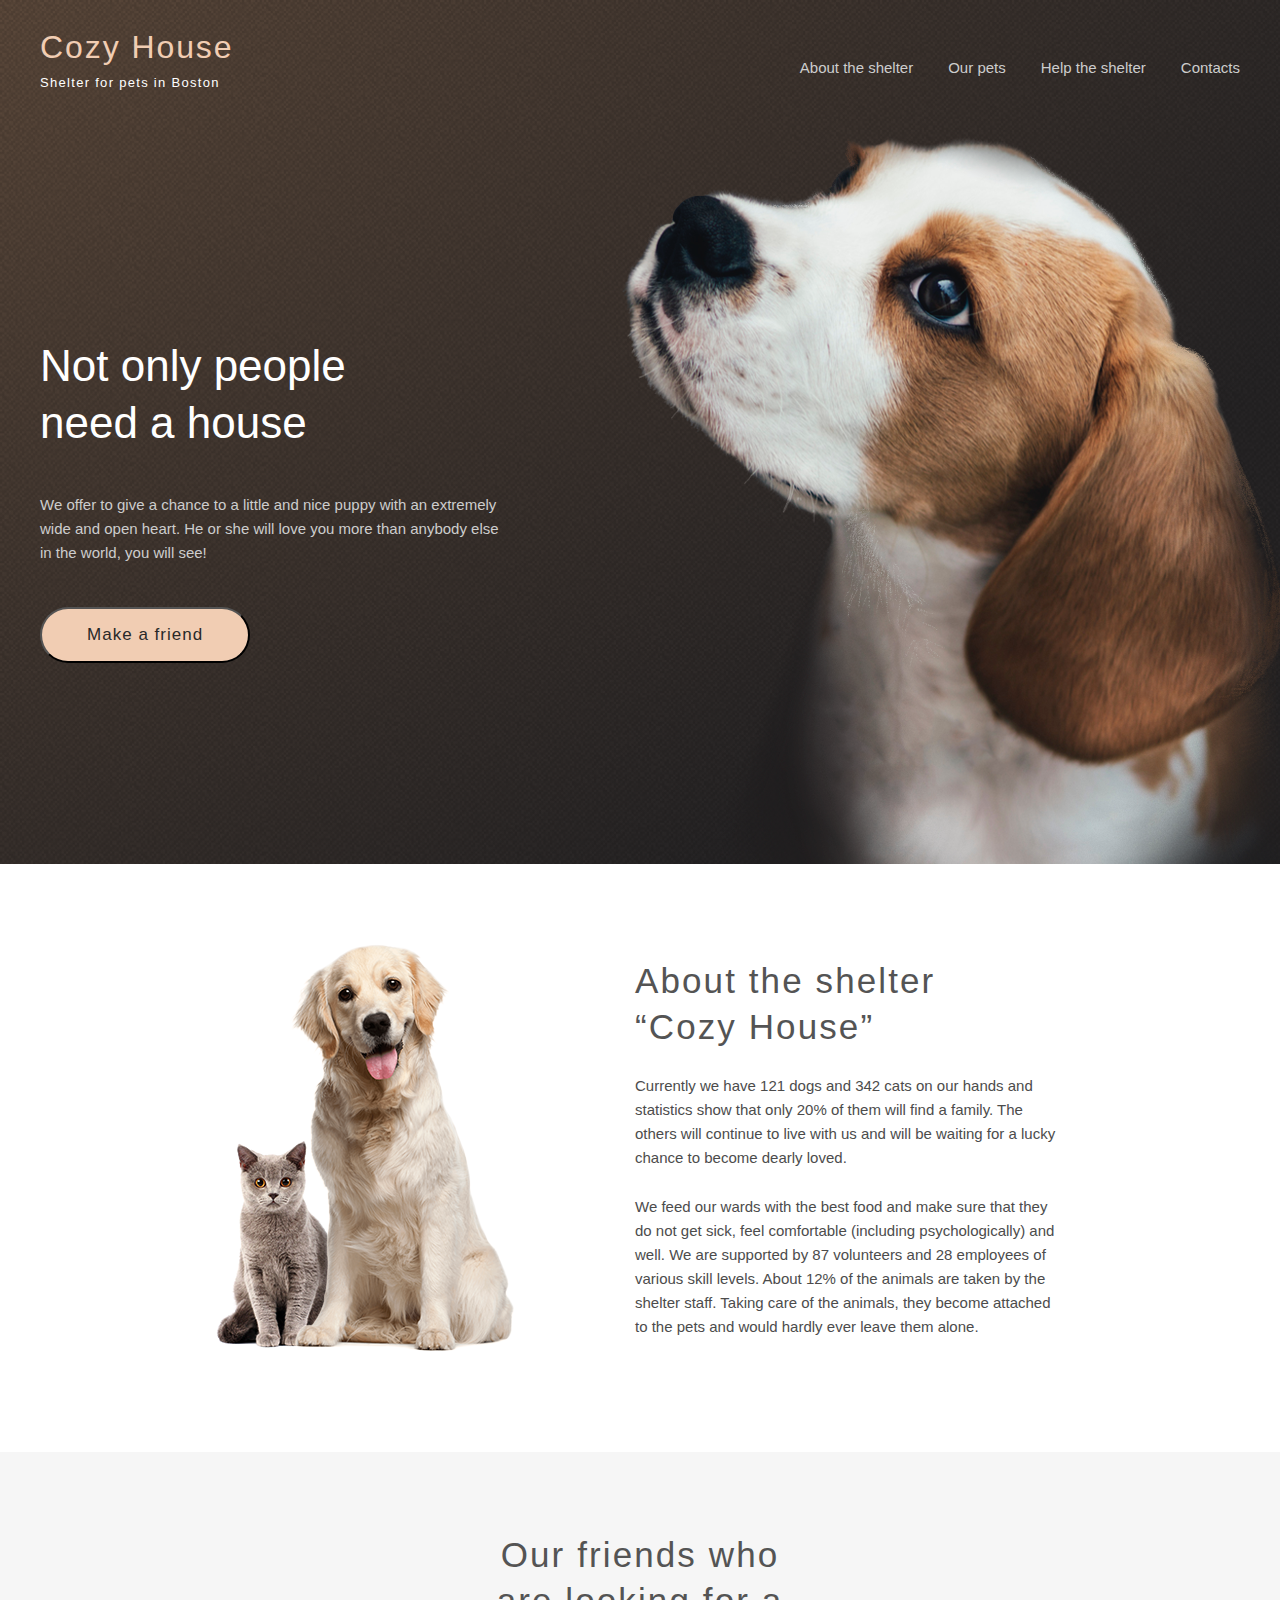
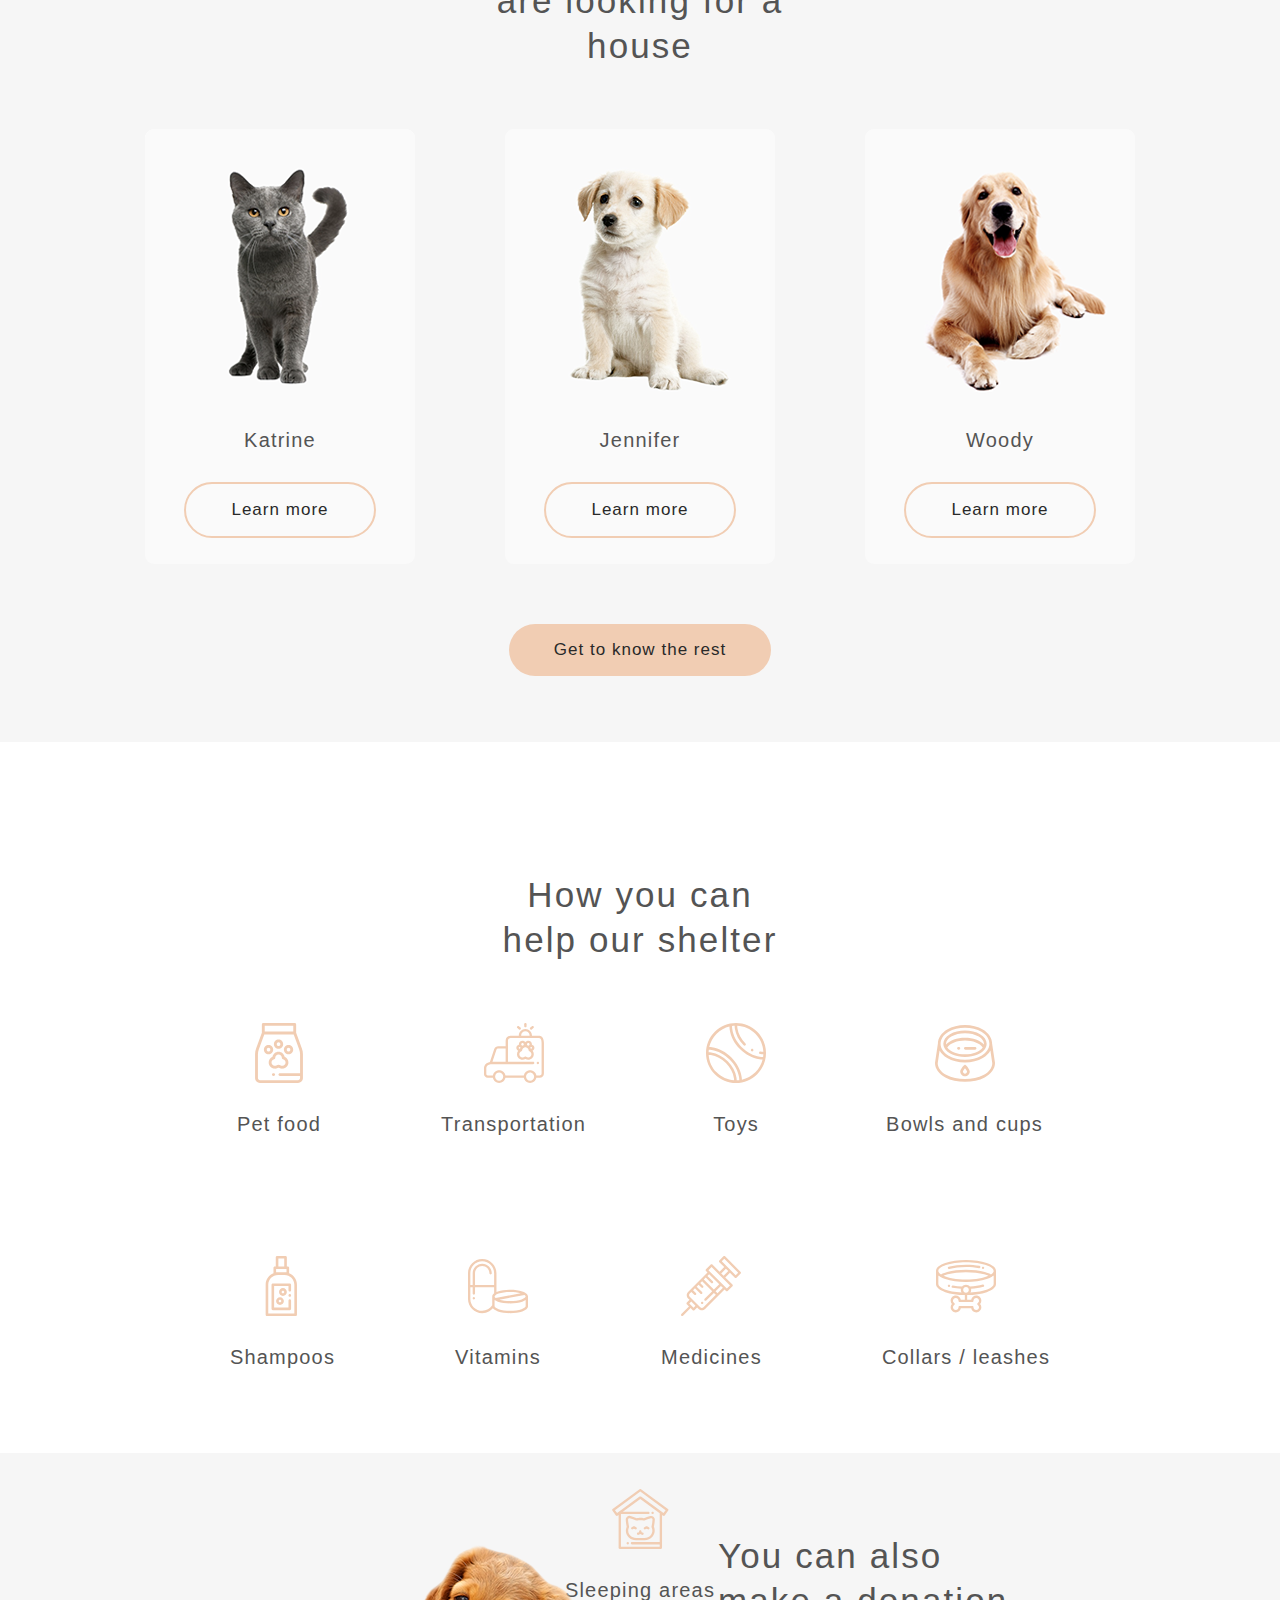
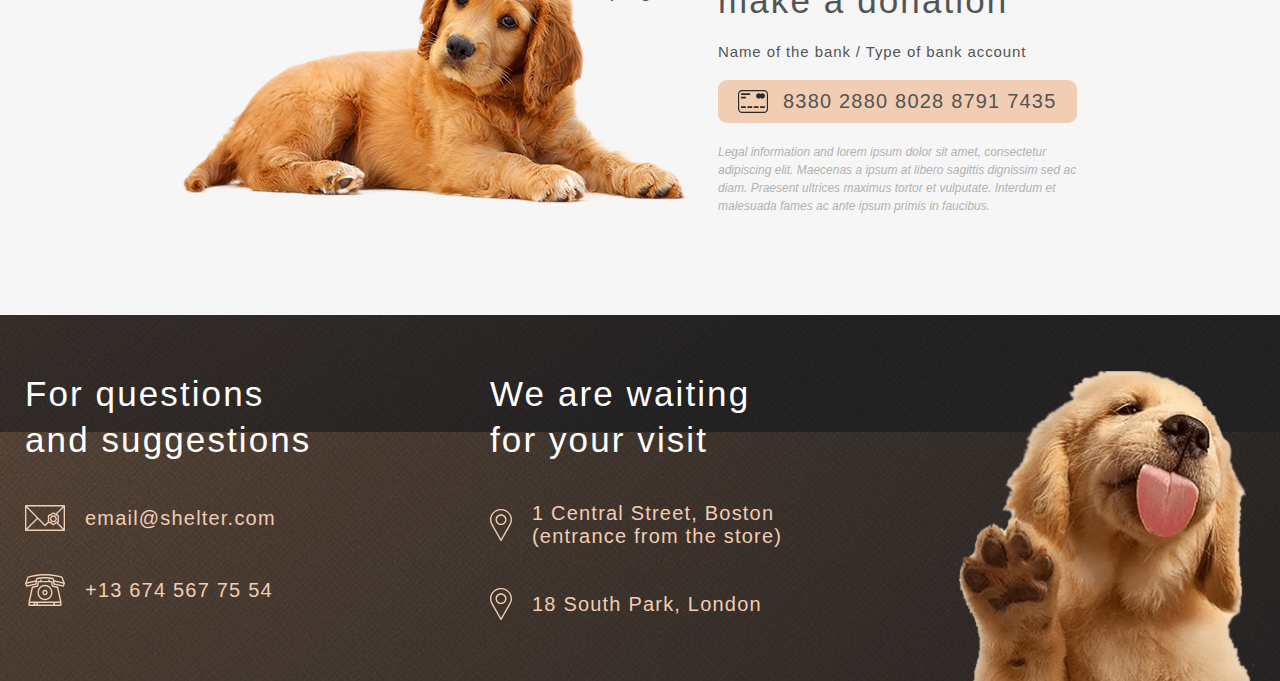
<file: PHC.html>
<!doctype html>
<html lang="en">
<head>
    <meta charset="UTF-8">
    <meta name="viewport" content="width=device-width, user-scalable=no, initial-scale=1.0, maximum-scale=1.0, minimum-scale=1.0">
    <meta http-equiv="X-UA-Compatible" content="ie=edge">
    <title>Cozy House</title>
    <link rel="stylesheet" href="style.css">
    <link rel="stylesheet" href="style-mobile.css">
</head>
<body>
    <header>
        <div class="logo">
            <h1>Cozy House</h1>
            <p>Shelter for pets in Boston</p>
        </div>
        <nav>
            <ul>
                <li><a href="#about-the-shelter">About the shelter</a></li>
                <li><a href="#our-pets">Our pets</a></li>
                <li><a href="#help-the-shelter">Help the shelter</a></li>
                <li><a href="#contacts">Contacts</a></li>
            </ul>
        </nav>
    </header>
    <section class="start-screen">
        <div>
            <h3>Not only people need a house</h3>
            <p>We offer to give a chance to a little and nice puppy with an extremely wide and open heart. He or she will love you more than anybody else in the world, you will see!</p>
            <button><a href="#our-pets">Make a friend</a></button>
        </div>
        <img src="image/start-screen-puppy.svg" alt="puppy">
    </section>
    <section class="about" id="about-the-shelter">
        <img src="image/about-pets.svg" alt="pets">
        <div>
            <h3>About the shelter “Cozy House”</h3>
            <p>Currently we have 121 dogs and 342 cats on our hands and statistics show that only 20% of them will find a family. The others will continue to live with us and will be waiting for a lucky chance to become dearly loved.</p>
            <p>We feed our wards with the best food and make sure that they do not get sick, feel comfortable (including psychologically) and well. We are supported by 87 volunteers and 28 employees of various skill levels. About 12% of the animals are taken by the shelter staff. Taking care of the animals, they become attached to the pets and would hardly ever leave them alone.</p>
        </div>
    </section>
    <section class="pets" id="our-pets">
        <h3>Our friends who <br> are looking for a house</h3>
        <div class="slider">
            <div class="card">
                <img src="image/pets-katrine.svg" alt="katrine">
                <h4>Katrine</h4>
                <button>Learn more</button>
            </div>
            <div class="card" id="jennifer">
                <img src="image/pets-jennifer.svg" alt="jennifer">
                <h4>Jennifer</h4>
                <button>Learn more</button>
            </div>
            <div class="card" id="woody">
                <img src="image/pets-woody.svg" alt="woody">
                <h4>Woody</h4>
                <button>Learn more</button>
            </div>
        </div>
        <button>Get to know the rest</button>
    </section>
    <section class="help" id="help-the-shelter">
        <h3>How you can help our shelter</h3>
        <div class="list">
            <div class="help-card" id="pet-food">
                <svg xmlns="http://www.w3.org/2000/svg" width="60" height="60" viewBox="0 0 60 60" fill="none">
                    <path d="M52.8978 25.4978L47.1428 9.7473V1.42852C47.1428 0.639609 46.5031 0 45.7143 0H14.2858C13.4969 0 12.8573 0.639727 12.8573 1.42852V9.74719L7.10208 25.4978C6.41921 27.3636 6.07033 29.335 6.07141 31.3219V55.0765C6.07141 57.7913 8.28005 60 10.9949 60H49.0049C51.7198 60 53.9284 57.7913 53.9284 55.0765V31.3219C53.9284 29.329 53.5817 27.3694 52.8978 25.4978ZM15.7142 2.85715H44.2857V8.57145H15.7142V2.85715ZM51.0714 50.1321H30.9077C30.1188 50.1321 29.4791 50.7718 29.4791 51.5606C29.4791 52.3495 30.1189 52.9891 30.9077 52.9891H51.0714V55.0763C51.0714 56.2157 50.1445 57.1427 49.0049 57.1427H10.9949C9.85551 57.1427 8.92856 56.2158 8.92856 55.0763V31.3219C8.92768 29.6695 9.21781 28.03 9.78567 26.4783L15.2847 11.4286H44.7152L50.2142 26.4783C50.782 28.03 51.0722 29.6695 51.0713 31.3219L51.0714 50.1321Z" fill="#F1CDB3"/>
                    <path d="M35.6169 33.805C35.1505 30.8772 32.6077 28.632 29.5504 28.632C26.4931 28.632 23.9504 30.8772 23.484 33.805C21.067 34.7989 19.4857 37.2756 19.6898 39.9659C19.9175 42.9637 22.3505 45.392 25.3489 45.6148C26.5071 45.7011 27.6571 45.4628 28.675 44.9259C29.2314 44.6328 29.8696 44.6326 30.4256 44.926C31.3084 45.3908 32.2913 45.6331 33.289 45.632C33.4428 45.632 33.5974 45.6263 33.7516 45.6149C36.7502 45.3923 39.1831 42.9638 39.4109 39.966C39.6152 37.2756 38.0339 34.7989 35.6169 33.805ZM36.562 39.7495C36.4405 41.35 35.1414 42.6466 33.5402 42.7655C32.9176 42.8126 32.3013 42.6851 31.7586 42.3986C31.078 42.0394 30.3201 41.8517 29.5505 41.8517C28.781 41.8517 28.0231 42.0394 27.3425 42.3986C26.7998 42.6849 26.1848 42.8123 25.5608 42.7655C23.9596 42.6467 22.6605 41.3501 22.5391 39.7495C22.4143 38.1062 23.5296 36.6124 25.133 36.2746C25.4587 36.206 25.7502 36.0259 25.9572 35.7653C26.1643 35.5047 26.2738 35.18 26.2671 34.8473L26.2647 34.775C26.2647 32.9632 27.7386 31.4893 29.5504 31.4893C31.3623 31.4893 32.8361 32.9632 32.8361 34.7698L32.8339 34.8473C32.827 35.1801 32.9365 35.5048 33.1436 35.7654C33.3506 36.026 33.6422 36.2061 33.9679 36.2746C35.5716 36.6124 36.6868 38.1062 36.562 39.7495Z" fill="#F1CDB3"/>
                    <path d="M29.5505 25.7751C32.1107 25.7751 34.1934 23.6924 34.1934 21.1322C34.1934 18.572 32.1107 16.4893 29.5505 16.4893C26.9903 16.4893 24.9077 18.5721 24.9077 21.1322C24.9077 23.6923 26.9906 25.7751 29.5505 25.7751ZM29.5505 19.3465C30.5353 19.3465 31.3362 20.1475 31.3362 21.1322C31.3362 22.1169 30.5353 22.9179 29.5505 22.9179C28.5658 22.9179 27.7648 22.1169 27.7648 21.1322C27.7648 20.1475 28.5659 19.3465 29.5505 19.3465Z" fill="#F1CDB3"/>
                    <path d="M24.1934 26.6561C24.1934 24.0959 22.1106 22.0132 19.5506 22.0132C16.9905 22.0132 14.9077 24.096 14.9077 26.6561C14.9077 29.2162 16.9904 31.2989 19.5506 31.2989C22.1108 31.2989 24.1934 29.2162 24.1934 26.6561ZM19.5506 28.4418C18.5658 28.4418 17.7649 27.6408 17.7649 26.6561C17.7649 25.6714 18.5658 24.8704 19.5506 24.8704C20.5353 24.8704 21.3363 25.6714 21.3363 26.6561C21.3363 27.6408 20.5352 28.4418 19.5506 28.4418Z" fill="#F1CDB3"/>
                    <path d="M39.5505 22.0131C36.9903 22.0131 34.9076 24.0959 34.9076 26.656C34.9076 29.216 36.9905 31.2988 39.5505 31.2988C42.1107 31.2988 44.1933 29.2162 44.1933 26.656C44.1933 24.0958 42.1107 22.0131 39.5505 22.0131ZM39.5505 28.4418C38.5658 28.4418 37.7648 27.6408 37.7648 26.6561C37.7648 25.6714 38.5659 24.8704 39.5505 24.8704C40.5352 24.8704 41.3362 25.6714 41.3362 26.6561C41.3362 27.6408 40.5352 28.4418 39.5505 28.4418Z" fill="#F1CDB3"/>
                    <path d="M24.6933 50.1322H24.3465C23.5576 50.1322 22.9179 50.7719 22.9179 51.5607C22.9179 52.3496 23.5577 52.9892 24.3465 52.9892H24.6933C25.4822 52.9892 26.1218 52.3495 26.1218 51.5607C26.122 50.7719 25.4824 50.1322 24.6933 50.1322Z" fill="#F1CDB3"/>
                </svg>
                <h4>Pet food</h4>
            </div>
            <div class="help-card" id="transportation">
                <svg xmlns="http://www.w3.org/2000/svg" width="61" height="60" viewBox="0 0 61 60" fill="none">
                    <path d="M56.0044 12.7115H48.9815V12.5095C48.9815 8.87665 46.026 5.92118 42.3932 5.92118C38.7604 5.92118 35.8049 8.87665 35.8049 12.5095V12.7115H27.5572C24.8415 12.7115 22.6321 14.9209 22.6321 17.6365V23.2009H15.2459C13.4839 23.2009 11.9177 24.2562 11.2559 25.8893C11.2463 25.9133 11.2374 25.9375 11.2292 25.962L6.96814 38.8689C6.92946 38.8919 6.88013 38.9191 6.81872 38.9498C6.57509 39.0714 6.11935 39.2568 5.33513 39.4484C4.09068 39.7499 2.98396 40.4616 2.19329 41.4688C1.40261 42.4759 0.974025 43.72 0.976574 45.0004V51.0987C0.976574 53.1406 2.63771 54.8018 4.67958 54.8018L9.9038 54.802C10.4554 57.7562 13.0515 59.9999 16.1633 59.9999C19.2749 59.9999 21.871 57.7561 22.4227 54.8021L40.8473 54.8024C41.399 57.7564 43.9949 59.9999 47.1066 59.9999C50.2182 59.9999 52.8141 57.7565 53.366 54.8026L56.6836 54.8027C59.2232 54.8027 60.9295 53.0963 60.9295 50.5568V20.08C60.9295 13.4295 57.4852 12.7115 56.0044 12.7115ZM38.1487 12.5095C38.1487 10.169 40.0527 8.26493 42.3932 8.26493C44.7337 8.26493 46.6377 10.169 46.6377 12.5095V12.7115H38.1487V12.5095ZM13.4413 26.7379C13.5911 26.3833 13.8422 26.0809 14.1633 25.8686C14.4843 25.6563 14.8609 25.5436 15.2458 25.5447H22.632V38.8266H9.45028L13.4413 26.7379ZM16.1633 57.6562C13.9436 57.6562 12.1377 55.8504 12.1377 53.6307C12.1377 53.6033 12.1393 53.5762 12.1399 53.5488C12.1407 53.5069 12.1409 53.465 12.143 53.4234C12.1434 53.4168 12.1442 53.4104 12.1445 53.4038C12.2627 51.2894 14.02 49.6052 16.1633 49.6052C18.1027 49.6052 19.7262 50.9841 20.1051 52.8129L20.1067 52.82C20.1195 52.882 20.1305 52.9445 20.1404 53.0076L20.1422 53.018C20.1493 53.0638 20.1544 53.1101 20.1598 53.1564C20.1623 53.1775 20.1657 53.1983 20.1678 53.2194C20.1714 53.2554 20.1734 53.2921 20.1761 53.3285C20.1785 53.3602 20.1817 53.3916 20.1834 53.4235C20.185 53.4563 20.185 53.4896 20.1858 53.5226C20.1868 53.5586 20.1885 53.5944 20.1885 53.6306C20.1888 55.8504 18.3829 57.6562 16.1633 57.6562ZM47.1066 57.6562C44.887 57.6562 43.0811 55.8504 43.0811 53.6307C43.0811 53.5783 43.0831 53.5263 43.0851 53.4743C43.0857 53.4576 43.0856 53.4405 43.0864 53.4238C43.0884 53.3852 43.0921 53.3471 43.0952 53.3088C43.0975 53.2791 43.0989 53.2491 43.102 53.2196C43.1033 53.207 43.1054 53.1947 43.1067 53.1823C43.1203 53.06 43.1386 52.939 43.163 52.8203C43.1637 52.8168 43.1647 52.8134 43.1655 52.8099C43.5455 50.9826 45.1681 49.6053 47.1066 49.6053C47.6615 49.6053 48.1906 49.7181 48.672 49.9222C50.1163 50.5341 51.132 51.966 51.132 53.6308C51.132 55.8504 49.3263 57.6562 47.1066 57.6562ZM56.6836 52.4588L53.3678 52.4587C53.364 52.4379 53.3589 52.4175 53.3548 52.3968C53.3272 52.2591 53.2955 52.1222 53.2595 51.9864C53.2436 51.927 53.2267 51.8679 53.209 51.809C53.198 51.7724 53.1872 51.7358 53.1758 51.6994C53.1561 51.6382 53.1354 51.5772 53.1138 51.5166C53.1023 51.4842 53.0914 51.4513 53.0793 51.4191C53.0532 51.3492 53.0258 51.2799 52.997 51.211C52.988 51.1892 52.9798 51.1669 52.9706 51.1452C52.9319 51.0542 52.8911 50.9641 52.8482 50.875C52.8428 50.8639 52.837 50.8532 52.8316 50.8422C52.7942 50.7656 52.7553 50.6897 52.7149 50.6146C52.7 50.5871 52.6842 50.5602 52.6689 50.5329C52.6368 50.4749 52.6037 50.4175 52.5697 50.3606C52.5511 50.3297 52.5319 50.2995 52.5128 50.2689C52.4606 50.1846 52.4062 50.1016 52.3496 50.0201C52.294 49.9395 52.2365 49.8602 52.1773 49.7821C52.1404 49.7337 52.1027 49.6858 52.0644 49.6385C52.0415 49.6102 52.019 49.5819 51.9957 49.554C51.9539 49.5043 51.9115 49.4553 51.8683 49.4069C51.847 49.383 51.8262 49.3585 51.8045 49.3349C51.7508 49.2763 51.6959 49.2188 51.6399 49.1623C51.6278 49.1501 51.6163 49.1374 51.6042 49.1253C51.5351 49.0563 51.4644 48.989 51.3923 48.9233C51.3769 48.9092 51.3609 48.896 51.3453 48.882C51.2888 48.8315 51.2316 48.7815 51.1733 48.7329C51.1477 48.7116 51.1213 48.6912 51.0954 48.6704C51.046 48.6304 50.9961 48.5911 50.9456 48.5525C50.9158 48.53 50.8857 48.5081 50.8556 48.4861C50.7282 48.3927 50.5973 48.3043 50.4631 48.221C50.4303 48.2004 50.3974 48.1802 50.3641 48.1602C50.3122 48.1292 50.2597 48.0993 50.2068 48.0698C50.1744 48.0516 50.142 48.0331 50.1092 48.0155C50.0518 47.9847 49.9935 47.9553 49.9351 47.9262C49.906 47.9117 49.8773 47.8966 49.848 47.8826C49.7714 47.8461 49.6941 47.8111 49.6161 47.7776C49.6041 47.7725 49.5924 47.7667 49.5803 47.7616C49.4896 47.7233 49.398 47.6871 49.3056 47.6531C49.2793 47.6433 49.2524 47.6348 49.2258 47.6254C49.1595 47.602 49.0931 47.5789 49.0258 47.5575C48.9905 47.5464 48.9549 47.5363 48.9194 47.5258C48.8597 47.5081 48.8 47.4906 48.7396 47.4746C48.701 47.4643 48.662 47.4549 48.623 47.4453C48.5245 47.421 48.4255 47.3992 48.326 47.3798C48.267 47.3684 48.2078 47.3578 48.1485 47.348C48.1079 47.3413 48.0672 47.3345 48.0263 47.3287C47.9647 47.3199 47.9029 47.3121 47.841 47.3051C47.8018 47.3006 47.7626 47.2956 47.7231 47.2919C47.6546 47.2856 47.586 47.2803 47.5172 47.2762C47.4836 47.2741 47.4503 47.271 47.4166 47.2694C47.3133 47.2643 47.2099 47.2617 47.1065 47.2615C47.0026 47.2615 46.8992 47.2645 46.7964 47.2694C46.7627 47.271 46.7293 47.2741 46.6956 47.2762C46.6269 47.2806 46.5582 47.2853 46.49 47.2919C46.4504 47.2958 46.4112 47.3007 46.3719 47.3052C46.31 47.3124 46.2482 47.3199 46.1869 47.3288C46.1459 47.3348 46.105 47.3415 46.0642 47.3483C45.9641 47.3649 45.8644 47.3838 45.7652 47.4049C45.7068 47.4175 45.6487 47.431 45.5907 47.4453C45.5513 47.4549 45.512 47.4645 45.473 47.4748C45.4133 47.4906 45.3541 47.5079 45.295 47.5254C45.2589 47.5362 45.2226 47.5464 45.1867 47.5578C45.121 47.5788 45.0557 47.601 44.9907 47.6242C44.9628 47.6341 44.9345 47.6431 44.9068 47.6534C44.8147 47.6874 44.7235 47.7233 44.6335 47.7613C44.6186 47.7677 44.6041 47.7747 44.5892 47.7812C44.5141 47.8136 44.4395 47.847 44.366 47.8822C44.3349 47.897 44.3045 47.913 44.2737 47.9283C44.2172 47.9566 44.1608 47.9849 44.1052 48.0147C44.0709 48.0331 44.037 48.0524 44.003 48.0715C43.9519 48.1001 43.9011 48.1293 43.8507 48.1592C43.7322 48.2304 43.6159 48.3051 43.5019 48.3833C43.4546 48.416 43.4076 48.4494 43.3612 48.4835C43.3292 48.5068 43.2971 48.53 43.2656 48.5539C43.2174 48.5904 43.1702 48.6281 43.1231 48.6659C43.0947 48.6888 43.066 48.711 43.038 48.7343C42.9838 48.7795 42.9309 48.826 42.8783 48.8727C42.8587 48.8901 42.8386 48.9069 42.8193 48.9244C42.7482 48.9892 42.6786 49.0556 42.6105 49.1235C42.5933 49.1406 42.577 49.1587 42.5599 49.176C42.5094 49.2276 42.4592 49.2795 42.4103 49.3328C42.386 49.3595 42.3624 49.387 42.3385 49.414C42.2983 49.4594 42.2583 49.5049 42.2194 49.5514C42.1941 49.5817 42.1695 49.6126 42.1448 49.6434C42.1087 49.6881 42.0731 49.7331 42.0381 49.7788C41.9545 49.889 41.8742 50.0018 41.7976 50.1169C41.7656 50.165 41.7346 50.2137 41.704 50.2627C41.6831 50.2962 41.6619 50.3296 41.6416 50.3635C41.6099 50.4161 41.5797 50.4695 41.5497 50.5232C41.5321 50.5545 41.514 50.5854 41.4968 50.6172C41.4608 50.684 41.4264 50.752 41.3928 50.8202C41.3833 50.8394 41.3731 50.858 41.3638 50.8774C41.3217 50.965 41.2816 51.0536 41.2435 51.143C41.2319 51.1703 41.2215 51.1982 41.2102 51.2258C41.1843 51.2889 41.1588 51.3523 41.1349 51.4165C41.1215 51.4524 41.1094 51.4887 41.0967 51.5247C41.0765 51.5817 41.057 51.6389 41.0384 51.6964C41.0259 51.7355 41.0143 51.7751 41.0024 51.8146C40.9737 51.911 40.9472 52.008 40.9231 52.1056C40.9092 52.162 40.8961 52.2187 40.8837 52.2758C40.8747 52.3171 40.8658 52.3585 40.8576 52.4001C40.8537 52.4198 40.8489 52.4391 40.8453 52.4588L22.4241 52.4585C22.4202 52.4382 22.4154 52.4181 22.4115 52.3979C22.4036 52.3578 22.3949 52.3181 22.3864 52.2783C22.3524 52.1215 22.3123 51.9659 22.2663 51.8122C22.2549 51.774 22.2435 51.7358 22.2315 51.6978C22.2125 51.6389 22.1926 51.5804 22.1719 51.5221C22.1596 51.4872 22.1478 51.452 22.1349 51.4174C22.1105 51.3522 22.0849 51.2875 22.0581 51.2232C22.0474 51.1967 22.0373 51.1697 22.026 51.1435C21.9879 51.0538 21.9476 50.965 21.9053 50.8771C21.8968 50.8594 21.8874 50.8423 21.8787 50.8247C21.8445 50.7548 21.809 50.6855 21.7721 50.6169C21.7554 50.5859 21.7376 50.5556 21.7204 50.525C21.6899 50.4707 21.6593 50.4166 21.6274 50.3634C21.6072 50.3297 21.5862 50.2968 21.5655 50.2636C21.5348 50.2143 21.5034 50.1654 21.4714 50.1169C21.3947 50.0019 21.3145 49.8893 21.2309 49.7792C21.1961 49.7335 21.1605 49.6885 21.1244 49.6438C21.0995 49.613 21.0748 49.582 21.0495 49.5516C21.0106 49.5055 20.971 49.4598 20.9309 49.4147C20.9068 49.3876 20.8831 49.3599 20.8586 49.3331C20.8103 49.2803 20.7606 49.2289 20.7106 49.1778C20.693 49.1599 20.6763 49.1413 20.6585 49.1238C20.5905 49.0559 20.521 48.9897 20.45 48.925C20.4303 48.907 20.4097 48.89 20.3897 48.8722C20.3377 48.8255 20.2849 48.7798 20.2313 48.7349C20.2029 48.7114 20.1739 48.6888 20.1452 48.6657C20.0985 48.6282 20.0517 48.5908 20.0038 48.5546C19.9721 48.5304 19.9397 48.5071 19.9075 48.4836C19.8613 48.4497 19.8146 48.4165 19.7675 48.3838C19.6868 48.3285 19.605 48.2749 19.522 48.2232C19.4875 48.2016 19.4529 48.1803 19.418 48.1594C19.368 48.1296 19.3175 48.1006 19.2666 48.0722C19.2324 48.053 19.1983 48.0336 19.1636 48.0151C19.1083 47.9856 19.0525 47.957 18.9964 47.9293C18.9652 47.9137 18.9344 47.8975 18.9029 47.8824C18.8301 47.8478 18.7567 47.8146 18.6828 47.7827C18.667 47.7758 18.6515 47.7683 18.6356 47.7615C18.5454 47.7234 18.4544 47.6875 18.3626 47.6536C18.3344 47.6432 18.3057 47.6341 18.2772 47.624C18.2127 47.601 18.1479 47.579 18.0827 47.558C18.0466 47.5465 18.0099 47.5362 17.9734 47.5254C17.9147 47.5078 17.8556 47.491 17.7964 47.4751C17.7571 47.4646 17.7176 47.455 17.6781 47.4454C17.5218 47.4067 17.3639 47.3743 17.2049 47.3484C17.1642 47.3417 17.1234 47.3349 17.0822 47.3289C17.0207 47.3202 16.959 47.3123 16.8972 47.3054C16.8579 47.3008 16.8188 47.2959 16.7793 47.292C16.7108 47.2857 16.6421 47.2805 16.5734 47.2763C16.5398 47.2742 16.5065 47.2711 16.4727 47.2695C16.3695 47.2644 16.2661 47.2618 16.1627 47.2617C16.0587 47.2617 15.9555 47.2646 15.8526 47.2695C15.8188 47.2711 15.7854 47.2742 15.7518 47.2763C15.683 47.2808 15.6143 47.2854 15.5461 47.292C15.5065 47.2959 15.4673 47.3008 15.4279 47.3054C15.3662 47.3123 15.3047 47.3202 15.2432 47.3289C15.202 47.3349 15.1611 47.3417 15.1202 47.3484C15.0201 47.3648 14.9204 47.3837 14.8212 47.405C14.7631 47.4175 14.7053 47.431 14.6477 47.4452C14.6079 47.4549 14.5681 47.4646 14.5287 47.4751C14.4699 47.4909 14.4113 47.5076 14.3529 47.5251C14.3161 47.536 14.2791 47.5465 14.2426 47.558C14.1781 47.5784 14.1143 47.6007 14.0507 47.6231C14.0213 47.6334 13.9917 47.6429 13.9625 47.6536C13.8708 47.6875 13.7801 47.7231 13.6906 47.761C13.6724 47.7687 13.6547 47.7773 13.6367 47.7851C13.5651 47.8162 13.4938 47.8481 13.4235 47.8817C13.3907 47.8974 13.3586 47.9143 13.326 47.9306C13.2712 47.9577 13.2169 47.9855 13.1629 48.0142C13.1273 48.0333 13.0922 48.0534 13.057 48.0732C13.0073 48.1011 12.9577 48.1292 12.9088 48.1585C12.8253 48.2086 12.7428 48.2604 12.6615 48.3141C12.6263 48.3373 12.5914 48.3608 12.5567 48.3847C12.5108 48.4163 12.4655 48.4488 12.4204 48.4816C12.387 48.506 12.3534 48.5302 12.3204 48.5553C12.2744 48.5903 12.2292 48.6263 12.184 48.6625C12.1537 48.6869 12.123 48.7107 12.0932 48.7356C12.0425 48.7778 11.993 48.8214 11.9437 48.8651C11.9207 48.8854 11.8973 48.9051 11.8745 48.9257C11.8043 48.9898 11.7355 49.0554 11.6682 49.1225C11.6473 49.1433 11.6274 49.1651 11.6068 49.1862C11.56 49.2342 11.5135 49.2822 11.4683 49.3315C11.4419 49.3602 11.4166 49.3899 11.3908 49.4191C11.3526 49.4623 11.3145 49.5056 11.2776 49.5499C11.2509 49.5817 11.2249 49.6143 11.1988 49.6468C11.1642 49.6897 11.1301 49.7331 11.0965 49.777C11.0376 49.8544 10.9805 49.9332 10.9251 50.0132C10.9008 50.0482 10.8768 50.0835 10.8531 50.1189C10.8223 50.1653 10.7926 50.2123 10.7629 50.2594C10.7409 50.2946 10.7187 50.3295 10.6974 50.3651C10.667 50.4156 10.6381 50.467 10.6092 50.5183C10.5904 50.5517 10.5711 50.5847 10.5528 50.6185C10.519 50.6817 10.4863 50.7454 10.4547 50.8097C10.4432 50.8327 10.431 50.8552 10.4199 50.8784C10.3782 50.9651 10.3384 51.0529 10.3006 51.1417C10.2877 51.172 10.2762 51.2028 10.2638 51.2333C10.2392 51.2936 10.2147 51.354 10.192 51.4151C10.178 51.4525 10.1654 51.4904 10.1521 51.5281C10.1327 51.5835 10.1134 51.639 10.0955 51.695C10.0826 51.7352 10.0707 51.7757 10.0586 51.8163C10.0423 51.871 10.0265 51.9258 10.0116 51.9811C9.98553 52.0781 9.96189 52.1757 9.94071 52.2739C9.93157 52.3161 9.92243 52.3581 9.91411 52.4007C9.91036 52.4199 9.90568 52.4389 9.90204 52.4581H4.67958C3.93005 52.4581 3.32032 51.8484 3.32032 51.0987V45.0004C3.31875 44.2451 3.57152 43.5113 4.0379 42.9171C4.50428 42.323 5.15711 41.9032 5.89118 41.7254C6.55903 41.5621 7.13267 41.376 7.60107 41.1705H50.1626C50.8097 41.1705 51.3345 40.6458 51.3345 39.9986C51.3345 39.3515 50.8097 38.8267 50.1626 38.8267H24.9759V17.6365C24.9759 16.2133 26.1339 15.0552 27.5572 15.0552H56.0043C58.2503 15.0552 58.5856 18.2034 58.5856 20.08V50.5567C58.5856 52.2118 57.3939 52.4588 56.6836 52.4588Z" fill="#F1CDB3"/>
                    <path d="M51.4372 24.8147C51.4373 23.2763 50.3567 21.9863 48.915 21.6615C48.9227 21.5806 48.9288 21.4992 48.9311 21.4169C48.958 20.4633 48.6017 19.5567 47.9282 18.864C47.2433 18.1596 46.2867 17.7557 45.3035 17.7557C44.1154 17.7557 43.0573 18.3338 42.3949 19.2239C41.7329 18.3338 40.6739 17.7557 39.4831 17.7557C38.5087 17.7557 37.5587 18.1544 36.8768 18.8498C36.1995 19.5402 35.8367 20.4483 35.8552 21.4064C35.8569 21.4923 35.8627 21.5773 35.8703 21.6618C34.4292 21.987 33.3493 23.2766 33.3493 24.8147C33.3493 26.1163 34.123 27.2399 35.2341 27.7519C34.4513 28.7206 33.9945 29.9464 33.9945 31.2423C33.9945 34.3028 36.4844 36.7927 39.5449 36.7927C40.5529 36.7927 41.5371 36.5172 42.3932 36.0051C43.2541 36.5202 44.2384 36.7924 45.2416 36.7927C48.3021 36.7927 50.7919 34.3028 50.7919 31.2423C50.7919 29.9462 50.3352 28.7206 49.5523 27.7519C50.6636 27.2399 51.4372 26.1163 51.4372 24.8147ZM45.3035 20.0996C45.6575 20.0996 46.0017 20.2448 46.2479 20.4979C46.4763 20.7328 46.5971 21.0357 46.5883 21.3508C46.568 22.0692 45.9856 22.6602 45.2899 22.6682C45.1034 22.668 44.9192 22.6279 44.7495 22.5505C44.7285 22.5408 44.7079 22.5304 44.6868 22.5209C44.5801 22.4646 44.4823 22.3927 44.3967 22.3077C44.1519 22.0648 44.0178 21.7384 44.0192 21.3885C44.022 20.6778 44.5982 20.0996 45.3035 20.0996ZM38.5498 20.491C38.6712 20.3665 38.8164 20.2677 38.9767 20.2005C39.137 20.1332 39.3092 20.0988 39.483 20.0994C40.1903 20.0994 40.7664 20.6762 40.7673 21.3851C40.7681 21.5579 40.7343 21.7291 40.6678 21.8885C40.6014 22.048 40.5035 22.1925 40.3802 22.3135C40.2964 22.3959 40.2014 22.466 40.0979 22.5217C40.0596 22.5391 40.0222 22.5577 39.9843 22.5758C39.8316 22.6389 39.6676 22.6704 39.5023 22.6683C38.797 22.6567 38.2121 22.0704 38.1984 21.3613C38.1921 21.0374 38.317 20.7285 38.5498 20.491ZM35.693 24.8148C35.6929 24.3245 36.0918 23.9257 36.5819 23.9257C37.0722 23.9257 37.471 24.3245 37.471 24.8148C37.471 24.9155 37.4534 25.0118 37.4225 25.1022C37.3932 25.1611 37.365 25.2207 37.3378 25.2808C37.181 25.5341 36.9012 25.7038 36.582 25.7038C36.0918 25.7038 35.693 25.305 35.693 24.8148ZM45.2416 34.4492C44.4766 34.4489 43.7368 34.175 43.1561 33.6769C42.9438 33.4945 42.6731 33.3943 42.3932 33.3946C42.1133 33.3944 41.8427 33.4946 41.6303 33.6769C41.0496 34.175 40.3099 34.4489 39.5449 34.4492C37.7767 34.4492 36.3383 33.0107 36.3383 31.2426C36.3383 29.9023 37.1833 28.6919 38.441 28.2307C38.6473 28.1551 38.8281 28.023 38.963 27.8495C39.0978 27.676 39.1811 27.4681 39.2034 27.2495C39.2362 26.9273 39.3176 26.6118 39.4448 26.3139C39.4865 26.2346 39.5257 26.1537 39.5608 26.0707C39.8717 25.4851 40.3572 25.0108 40.9498 24.7136C41.0008 24.6912 41.0512 24.6676 41.1011 24.6428C41.5086 24.4648 41.9486 24.3731 42.3932 24.3737C42.8513 24.3737 43.2876 24.4692 43.6829 24.6417C43.7328 24.6665 43.7832 24.6899 43.8342 24.7123C44.428 25.0094 44.9143 25.4843 45.2257 26.0707C45.2608 26.1537 45.3 26.2346 45.3417 26.3139C45.4688 26.6118 45.5502 26.9273 45.5831 27.2495C45.6054 27.4681 45.6887 27.676 45.8235 27.8495C45.9583 28.023 46.1392 28.1551 46.3455 28.2307C47.6032 28.692 48.4482 29.9023 48.4482 31.2426C48.4482 33.0106 47.0097 34.4492 45.2416 34.4492ZM48.2046 25.7038C47.8853 25.7038 47.6056 25.5341 47.4488 25.2808C47.4216 25.2208 47.3934 25.1612 47.3641 25.1022C47.3321 25.0097 47.3157 24.9126 47.3156 24.8148C47.3156 24.3245 47.7144 23.9257 48.2047 23.9257C48.6949 23.9257 49.0937 24.3245 49.0937 24.8148C49.0935 25.3049 48.6948 25.7038 48.2046 25.7038Z" fill="#F1CDB3"/>
                    <path d="M56.0194 39.7758C56.0043 39.7007 55.982 39.6273 55.9527 39.5566C55.9235 39.4857 55.8874 39.4178 55.8449 39.3539C55.8027 39.2897 55.754 39.23 55.6996 39.1758C55.6453 39.1214 55.5856 39.0727 55.5214 39.0305C55.3933 38.9457 55.2501 38.8864 55.0995 38.8559C54.9487 38.8254 54.7933 38.8254 54.6425 38.8559C54.5675 38.8712 54.4937 38.8934 54.4222 38.9227C54.3519 38.952 54.2839 38.9884 54.2206 39.0305C54.1562 39.0727 54.0964 39.1219 54.0425 39.1758C53.9885 39.2297 53.9393 39.2895 53.896 39.3539C53.8538 39.4172 53.8174 39.4852 53.7894 39.5566C53.7601 39.627 53.7367 39.7008 53.7226 39.7758C53.7074 39.8508 53.6992 39.9281 53.6992 40.0043C53.6992 40.0803 53.7074 40.1578 53.7226 40.234C53.7367 40.3078 53.7601 40.3816 53.7894 40.4531C53.8187 40.5234 53.855 40.5914 53.8972 40.6547C53.9393 40.7191 53.9885 40.7789 54.0425 40.8328C54.0964 40.8867 54.1562 40.9359 54.2206 40.9793C54.2839 41.0215 54.3519 41.0566 54.4222 41.0859C54.4937 41.1152 54.5675 41.1387 54.6425 41.1527C54.7176 41.168 54.795 41.1762 54.871 41.1762C54.9472 41.1762 55.0247 41.168 55.0995 41.1527C55.1745 41.1387 55.2484 41.1152 55.3187 41.0859C55.3902 41.0566 55.4581 41.0215 55.5214 40.9793C55.586 40.9359 55.6458 40.8867 55.6996 40.8328C55.7535 40.7789 55.8027 40.7191 55.8449 40.6547C55.8869 40.5914 55.9234 40.5234 55.9527 40.4531C55.982 40.3816 56.0041 40.3078 56.0194 40.234C56.0347 40.1578 56.0428 40.0803 56.0428 40.0043C56.0428 39.9281 56.0347 39.8508 56.0194 39.7758Z" fill="#F1CDB3"/>
                    <path d="M42.3932 0C41.7461 0 41.2214 0.524648 41.2214 1.17188V3.13359C41.2214 3.78082 41.7461 4.30547 42.3932 4.30547C43.0405 4.30547 43.5651 3.7807 43.5651 3.13359V1.17188C43.5651 0.524648 43.0405 0 42.3932 0Z" fill="#F1CDB3"/>
                    <path d="M37.4563 4.55659L35.8206 3.27234C35.6995 3.1773 35.561 3.10703 35.4128 3.06555C35.2646 3.02407 35.1096 3.01218 34.9568 3.03057C34.804 3.04896 34.6564 3.09727 34.5222 3.17273C34.3881 3.24819 34.2702 3.34934 34.1751 3.47038C33.7755 3.97944 33.8642 4.71608 34.3732 5.11569L36.0089 6.39995C36.2149 6.56221 36.4696 6.65035 36.7318 6.65015C36.9095 6.65039 37.0849 6.61017 37.2448 6.53253C37.4046 6.45488 37.5447 6.34186 37.6543 6.20202C38.0541 5.69284 37.9653 4.9562 37.4563 4.55659Z" fill="#F1CDB3"/>
                    <path d="M50.6114 3.47021C50.2118 2.96115 49.4753 2.87244 48.966 3.27216L47.3303 4.55642C46.8212 4.95603 46.7325 5.69267 47.1322 6.20185C47.2418 6.34177 47.3818 6.45487 47.5417 6.53254C47.7015 6.61021 47.877 6.65042 48.0547 6.6501C48.317 6.65028 48.5716 6.56214 48.7776 6.3999L50.4133 5.11564C50.9224 4.71603 51.0111 3.97939 50.6114 3.47021Z" fill="#F1CDB3"/>
                </svg>
                <h4>Transportation</h4>
            </div>
            <div class="help-card" id="toys">
                <svg xmlns="http://www.w3.org/2000/svg" width="60" height="60" viewBox="0 0 60 60" fill="none">
                    <path d="M51.2132 8.78672C45.5469 3.1207 38.0133 0 30 0C21.9867 0 14.4531 3.1207 8.78684 8.78672C3.12047 14.4531 0 21.9866 0 30C0 38.0134 3.12047 45.5469 8.78684 51.2133C14.4531 56.8793 21.9867 60 30 60C38.0133 60 45.5469 56.8793 51.2132 51.2133C56.8795 45.5469 60 38.0134 60 30C60 21.9866 56.8795 14.4531 51.2132 8.78672ZM10.6314 49.3685C5.90438 44.6415 3.11918 38.4906 2.67352 31.8832C3.39 31.9077 4.1223 31.9755 4.86223 32.0856C10.1654 32.8733 15.5023 35.7234 19.8894 40.1106C24.2766 44.4979 27.1266 49.8346 27.9144 55.1379C28.0223 55.8586 28.0894 56.5849 28.1154 57.3132C21.7419 56.8775 15.4928 54.2298 10.6314 49.3685ZM30.7262 57.3682C30.7013 56.4931 30.6239 55.6203 30.4946 54.7545C29.6251 48.9019 26.5139 43.046 21.7338 38.2659C16.9538 33.4859 11.098 30.3746 5.2452 29.5051C4.37502 29.3751 3.49781 29.2977 2.61832 29.2732C2.64105 28.3972 2.7048 27.5283 2.8084 26.6682C3.73793 26.6987 4.68246 26.7843 5.62863 26.9248C12.0308 27.8757 18.4055 31.2484 23.5785 36.4213C28.7512 41.5939 32.1239 47.9687 33.075 54.3709C33.2133 55.3004 33.2987 56.237 33.3307 57.1763C32.4661 57.2814 31.5969 57.3455 30.7262 57.3682ZM49.3685 49.3685C45.5416 53.1952 40.8551 55.6504 35.9248 56.7348C35.881 55.8152 35.7912 54.8983 35.6557 53.9877C34.6229 47.0358 30.9889 40.1423 25.4234 34.5766C19.8575 29.0109 12.964 25.3772 6.0123 24.3444C5.0982 24.2082 4.17782 24.1182 3.25465 24.0746L3.2475 24.0805C4.35598 19.0238 6.88301 14.3798 10.6315 10.6314C14.2923 6.97055 18.7399 4.56516 23.4349 3.41402C23.4672 4.49215 23.5632 5.56742 23.7224 6.63422C24.755 13.5859 28.3889 20.4795 33.9546 26.0453C39.5203 31.611 46.4139 35.2447 53.3659 36.2775C54.4358 36.4373 55.5143 36.5334 56.5956 36.5653L56.6073 36.5459C55.4323 41.3595 52.9617 45.7754 49.3685 49.3685ZM57.1071 33.966C56.0064 33.955 54.8814 33.8653 53.7492 33.6972C47.3468 32.7461 40.972 29.3735 35.7993 24.2006C30.6265 19.0277 27.2538 12.6531 26.3029 6.25102C26.1354 5.12379 26.0455 4.00371 26.034 2.90824C26.8999 2.78261 27.7712 2.69826 28.6451 2.65547C28.6431 3.70254 28.7214 4.7775 28.8832 5.8677C29.7527 11.7204 32.8641 17.5763 37.6441 22.3562C38.1534 22.8654 38.9794 22.8654 39.4888 22.3562C39.9981 21.8469 39.9981 21.021 39.4888 20.5114C35.1016 16.1243 32.2516 10.7876 31.4638 5.48426C31.3205 4.51898 31.2499 3.57035 31.2521 2.65055C37.8434 2.94937 44.3467 5.60918 49.3688 10.6315C54.2461 15.5088 57.0565 21.902 57.3623 28.7483C56.4367 28.7503 55.4855 28.6804 54.5159 28.5363C53.8035 28.4305 53.1397 28.9225 53.034 29.635C52.9281 30.3476 53.42 31.0109 54.1325 31.1167C55.21 31.2768 56.2729 31.3569 57.3083 31.3569C57.3252 31.3569 57.3417 31.356 57.3586 31.356C57.316 32.2295 57.2321 33.1004 57.1071 33.966Z" fill="#F1CDB3"/>
                    <path d="M46.1517 25.775C45.8059 25.7756 45.4744 25.9131 45.2296 26.1573C44.9854 26.4021 44.848 26.7336 44.8474 27.0793C44.8474 27.4224 44.9857 27.7589 45.2296 28.0015C45.4721 28.2442 45.8087 28.3836 46.1517 28.3836C46.4947 28.3836 46.8313 28.2442 47.0739 28.0015C47.3176 27.7563 47.4549 27.425 47.456 27.0793C47.456 26.7363 47.3164 26.3998 47.0739 26.1573C46.829 25.9131 46.4975 25.7756 46.1517 25.775Z" fill="#F1CDB3"/>
                </svg>
                <h4>Toys</h4>
            </div>
            <div class="help-card" id="bowls-and-cups">
                <svg xmlns="http://www.w3.org/2000/svg" width="60" height="60" viewBox="0 0 60 60" fill="none">
                    <path d="M59.985 39.8551L57.1255 20.6441C57.0792 15.0657 53.693 9.89303 47.8159 6.43765C42.9483 3.57605 36.6213 2 30.0001 2C23.3786 2 17.0515 3.57605 12.1838 6.43765C6.3069 9.89303 2.92054 15.0657 2.87437 20.6441L0.0148828 39.8551C0.00503905 39.9216 0 39.9887 0 40.056C0 45.7049 3.76452 50.936 10.3284 54.408C15.7022 57.2504 22.6883 58.8158 30.0001 58.8158C37.3116 58.8158 44.2978 57.2504 49.6716 54.408C56.2354 50.936 60 45.7049 60 40.056C59.9999 39.9888 59.9949 39.9216 59.985 39.8551ZM13.5668 8.78995C18.0215 6.17105 23.8576 4.72871 30.0001 4.72871C36.1424 4.72871 41.9785 6.17105 46.4331 8.78995C51.4956 11.7663 54.3993 16.1293 54.3993 20.7599C54.3993 25.3906 51.4957 29.7535 46.4332 32.7299C41.9785 35.3488 36.1424 36.7911 30.0001 36.7911C23.8577 36.7911 18.0215 35.3488 13.5669 32.7299C8.5044 29.7536 5.60073 25.3906 5.60073 20.7599C5.60073 16.1293 8.50428 11.7664 13.5668 8.78995ZM48.3956 51.996C43.4079 54.6342 36.875 56.0871 30.0001 56.0871C23.125 56.0871 16.592 54.6342 11.6044 51.996C6.00374 49.0333 2.77453 44.7218 2.72917 40.1535L4.60757 27.5342C6.17225 30.4612 8.75283 33.0645 12.1841 35.0819C17.0517 37.9434 23.3787 39.5195 30.0001 39.5195C36.6213 39.5195 42.9485 37.9434 47.816 35.0819C51.2473 33.0645 53.8279 30.461 55.3925 27.5342L57.2709 40.1535C57.2255 44.7219 53.9963 49.0335 48.3956 51.996Z" fill="#F1CDB3"/>
                    <path d="M30.0001 34.0618C39.3534 34.0618 47.6079 30.4427 50.5397 25.0569C51.29 23.6803 51.6707 22.2344 51.6707 20.7599C51.6707 17.0676 49.3194 13.652 45.0502 11.1422C41.0085 8.76631 35.6637 7.45791 30.0001 7.45791C24.3366 7.45791 18.9916 8.76643 14.9501 11.1423C10.6807 13.6521 8.32945 17.0676 8.32945 20.76C8.32945 22.2347 8.70996 23.6804 9.46008 25.0563C12.3923 30.4427 20.6467 34.0618 30.0001 34.0618ZM30.0001 31.3332C22.1546 31.3332 15.0282 28.5145 12.2557 24.4006C15.0293 20.2891 22.1568 17.4732 30.0001 17.4732C37.8435 17.4732 44.9711 20.2891 47.7446 24.4008C44.9726 28.5145 37.8458 31.3332 30.0001 31.3332ZM11.0579 20.76C11.058 18.0744 12.9313 15.4942 16.3328 13.4945C19.9617 11.3613 24.8154 10.1865 30 10.1865C35.1845 10.1865 40.0384 11.3613 43.6672 13.4946C47.0687 15.4942 48.9421 18.0743 48.9421 20.76C48.9421 20.9993 48.9259 21.238 48.896 21.4761C45.1332 17.3699 37.9658 14.7446 30 14.7446C22.0342 14.7446 14.8669 17.37 11.1041 21.4761C11.0738 21.2386 11.0584 20.9994 11.0579 20.76Z" fill="#F1CDB3"/>
                    <path d="M30 41.7701C29.8155 41.7701 29.6329 41.8076 29.4633 41.8801C29.2936 41.9527 29.1405 42.059 29.0131 42.1924C28.1243 43.1235 25.225 46.3365 25.225 48.5916C25.225 51.2246 27.367 53.3666 30 53.3666C32.633 53.3666 34.775 51.2246 34.775 48.5916C34.775 46.3365 31.8756 43.1235 30.987 42.1924C30.8595 42.059 30.7064 41.9527 30.5368 41.8801C30.3671 41.8076 30.1845 41.7701 30 41.7701ZM30 50.6381C28.8716 50.6381 27.9536 49.7201 27.9536 48.5917C27.9536 47.986 28.9058 46.5224 30 45.1941C31.0943 46.5226 32.0465 47.986 32.0465 48.5917C32.0465 49.7201 31.1284 50.6381 30 50.6381Z" fill="#F1CDB3"/>
                    <path d="M23.8843 23.8977H23.4637C22.7102 23.8977 22.0994 24.5085 22.0994 25.262C22.0994 26.0155 22.7102 26.6263 23.4637 26.6263H23.8843C24.6378 26.6263 25.2486 26.0155 25.2486 25.262C25.2486 24.5085 24.6378 23.8977 23.8843 23.8977Z" fill="#F1CDB3"/>
                    <path d="M40.074 23.8977H30.342C29.5884 23.8977 28.9777 24.5085 28.9777 25.262C28.9777 26.0155 29.5884 26.6263 30.342 26.6263H40.074C40.8275 26.6263 41.4383 26.0155 41.4383 25.262C41.4383 24.5085 40.8275 23.8977 40.074 23.8977Z" fill="#F1CDB3"/>
                </svg>
                <h4>Bowls and cups</h4>
            </div>
            <div class="help-card" id="shampoos">
                <svg xmlns="http://www.w3.org/2000/svg" width="60" height="60" viewBox="0 0 60 60" fill="none">
                    <path d="M37.1303 17.1814V11.7391C37.1303 11.0188 36.5463 10.4348 35.826 10.4348H34.8477V1.3043C34.8477 0.583945 34.2637 0 33.5434 0H25.0651C24.3448 0 23.7608 0.583945 23.7608 1.3043V10.4347H22.7825C22.0622 10.4347 21.4782 11.0187 21.4782 11.739V17.1813C16.8977 19.0078 13.6521 23.4879 13.6521 28.712V58.6956C13.6521 59.4159 14.236 59.9999 14.9564 59.9999H43.6521C44.3725 59.9999 44.9564 59.4159 44.9564 58.6956V28.7121C44.9563 23.4879 41.7107 19.0078 37.1303 17.1814ZM26.3694 2.60871H32.239V10.4348H26.3694V2.60871ZM24.0867 13.0434H34.5214V16.3043H24.0867V13.0434ZM42.3476 57.3913H16.2607V28.7121C16.2607 23.3088 20.6565 18.913 26.0597 18.913H32.5486C37.9519 18.913 42.3476 23.3088 42.3476 28.7121V57.3913Z" fill="#F1CDB3"/>
                    <path d="M37.7825 27.3913H20.8259C20.1056 27.3913 19.5216 27.9752 19.5216 28.6956V52.826C19.5216 53.5464 20.1056 54.1303 20.8259 54.1303H37.7825C38.5028 54.1303 39.0868 53.5464 39.0868 52.826V44.6287C39.0868 43.9084 38.5028 43.3244 37.7825 43.3244C37.0621 43.3244 36.4782 43.9084 36.4782 44.6287V51.5217H22.1303V30H36.4782V34.1287C36.4782 34.8491 37.0621 35.433 37.7825 35.433C38.5028 35.433 39.0868 34.8491 39.0868 34.1287V28.6957C39.0868 27.9752 38.5028 27.3913 37.7825 27.3913Z" fill="#F1CDB3"/>
                    <path d="M37.7824 38.0645C37.0621 38.0645 36.4781 38.6484 36.4781 39.3688V39.4992C36.4781 40.2195 37.0621 40.8035 37.7824 40.8035C38.5028 40.8035 39.0867 40.2195 39.0867 39.4992V39.3688C39.0867 38.6484 38.5028 38.0645 37.7824 38.0645Z" fill="#F1CDB3"/>
                    <path d="M27.9922 41.1512C25.8345 41.1512 24.0792 42.9066 24.0792 45.0642C24.0792 47.2219 25.8345 48.9773 27.9922 48.9773C30.1499 48.9773 31.9052 47.2219 31.9052 45.0642C31.9052 42.9067 30.1499 41.1512 27.9922 41.1512ZM27.9922 46.3687C27.273 46.3687 26.6879 45.7835 26.6879 45.0644C26.6879 44.3452 27.273 43.7601 27.9922 43.7601C28.7114 43.7601 29.2965 44.3452 29.2965 45.0644C29.2965 45.7835 28.7115 46.3687 27.9922 46.3687Z" fill="#F1CDB3"/>
                    <path d="M34.8456 35.9842C34.8456 33.8266 33.0903 32.0712 30.9326 32.0712C28.7749 32.0712 27.0196 33.8266 27.0196 35.9842C27.0196 38.1419 28.7749 39.8973 30.9326 39.8973C33.0901 39.8974 34.8456 38.1419 34.8456 35.9842ZM30.9325 37.2887C30.2133 37.2887 29.6282 36.7035 29.6282 35.9844C29.6282 35.2652 30.2133 34.6801 30.9325 34.6801C31.6517 34.6801 32.2368 35.2652 32.2368 35.9844C32.2368 36.7035 31.6519 37.2887 30.9325 37.2887Z" fill="#F1CDB3"/>
                </svg>
                <h4>Shampoos</h4>
            </div>
            <div class="help-card" id="vitamins">
                <svg xmlns="http://www.w3.org/2000/svg" width="60" height="60" viewBox="0 0 60 60" fill="none">
                    <path d="M54.3108 35.3986C51.0359 34.284 46.7048 33.6702 42.1158 33.6702C41.8289 33.6702 41.5431 33.6725 41.2586 33.6773C36.9894 33.7488 32.991 34.3536 29.9207 35.3986C29.428 35.5653 28.9424 35.7523 28.4651 35.9589V17.2325C28.4651 9.38472 22.0805 3 14.2325 3C6.38461 3 0 9.38472 0 17.2325V42.9261C0 50.7739 6.38461 57.1587 14.2325 57.1587C16.722 57.1587 19.1722 56.5062 21.3188 55.2717C22.6721 54.4934 23.8881 53.4936 24.9168 52.3257C25.6645 53.3761 27.1451 54.4856 29.9208 55.4303C33.1957 56.5448 37.5266 57.1587 42.1157 57.1587C46.7047 57.1587 51.0357 56.5448 54.3107 55.4303C59.0129 53.83 60 51.7566 60 50.299V40.5299C60 39.0723 59.0129 36.9989 54.3108 35.3986ZM26.5754 40.5299C26.5759 40.4863 26.5798 40.4428 26.5871 40.3998L26.5891 40.3882C26.6289 40.1764 26.7563 39.9305 26.9907 39.6639L26.9952 39.6589C27.0307 39.6187 27.0695 39.578 27.1099 39.5368C27.137 39.5096 27.1641 39.4823 27.193 39.4552L27.2271 39.4233C27.4235 39.2422 27.6601 39.0603 27.9332 38.8825C27.9379 38.8794 27.9418 38.8757 27.9464 38.8726C28.5871 38.4565 29.478 38.025 30.6759 37.6173C33.7141 36.5834 37.7769 36.0138 42.1158 36.0138C46.0691 36.0139 49.7904 36.488 52.719 37.3541L27.6397 41.9756C26.8868 41.4213 26.5767 40.9077 26.5754 40.5323V40.5299ZM26.1213 37.2903C25.2179 37.9825 24.7144 38.6857 24.4591 39.3382C24.3731 39.5576 24.3108 39.7855 24.2733 40.0181C24.2561 40.1239 24.2443 40.2305 24.2379 40.3375L24.2359 40.3677C24.2331 40.4224 24.2313 40.4766 24.2313 40.5298V49.3609C22.0289 52.7824 18.315 54.8149 14.2325 54.8149C7.67707 54.8149 2.34375 49.4816 2.34375 42.9261V31.2512H4.6875V37.5793C4.6875 38.2266 5.21227 38.7512 5.85938 38.7512C6.50648 38.7512 7.03125 38.2266 7.03125 37.5793V31.2512H26.1213V37.2903ZM26.1213 28.9075H7.03125V17.2325C7.03125 13.2618 10.2616 10.0312 14.2325 10.0312C18.2034 10.0312 21.4338 13.2618 21.4338 17.2325C21.4338 17.8798 21.9586 18.4044 22.6057 18.4044C23.2529 18.4044 23.7776 17.8798 23.7776 17.2325C23.7776 11.9694 19.4957 7.6875 14.2325 7.6875C8.96941 7.6875 4.6875 11.9694 4.6875 17.2325V28.9075H2.34375V17.2325C2.34375 10.6771 7.67707 5.34375 14.2325 5.34375C20.788 5.34375 26.1213 10.6771 26.1213 17.2325V28.9075ZM57.6562 50.299C57.6562 50.9987 56.5823 52.1814 53.5556 53.2116C50.5174 54.2455 46.4546 54.815 42.1158 54.815C37.7769 54.815 33.7141 54.2456 30.6759 53.2116C27.6492 52.1815 26.5753 50.9988 26.5753 50.299V49.6986L26.5754 49.697V44.0932C27.3962 44.6393 28.4844 45.1724 29.9208 45.6612C33.1957 46.7757 37.5267 47.3896 42.1158 47.3896C46.7048 47.3896 51.0359 46.7757 54.3108 45.6612C55.7471 45.1723 56.8355 44.6393 57.6562 44.0931V50.299ZM53.5556 43.4423C50.5174 44.4763 46.4548 45.0458 42.1158 45.0458C38.1056 45.0458 34.3334 44.5584 31.386 43.6685L56.525 39.036C57.3278 39.6098 57.6562 40.1435 57.6562 40.5299C57.6562 41.2296 56.5823 42.4123 53.5556 43.4423Z" fill="#F1CDB3"/>
                    <path d="M6.68777 41.402C6.63386 41.3481 6.57421 41.2989 6.50976 41.2567C6.44592 41.2141 6.37801 41.178 6.30702 41.1489C6.23671 41.1196 6.163 41.0973 6.088 41.0821C5.93718 41.0516 5.78179 41.0516 5.63097 41.0821C5.55597 41.0973 5.48214 41.1196 5.41066 41.1489C5.34023 41.1782 5.27238 41.2145 5.2091 41.2567C5.14452 41.2989 5.08476 41.3481 5.03085 41.402C4.97695 41.4559 4.92773 41.5157 4.88554 41.5802C4.84218 41.6434 4.80702 41.7114 4.77773 41.7829C4.74843 41.8532 4.72499 41.927 4.71105 42.002C4.6957 42.077 4.68761 42.1544 4.68761 42.2305C4.68761 42.3079 4.6957 42.3841 4.71105 42.4602C4.72499 42.5352 4.74843 42.6091 4.77773 42.6794C4.80702 42.7497 4.84218 42.8177 4.88554 42.8821C4.92773 42.9454 4.97695 43.0052 5.03085 43.0602C5.19533 43.2232 5.40397 43.3345 5.63097 43.3802C5.70597 43.3954 5.78331 43.4024 5.85949 43.4024C6.01311 43.4028 6.16526 43.3725 6.30702 43.3134C6.37801 43.2842 6.44592 43.2481 6.50976 43.2055C6.57421 43.1622 6.63398 43.1141 6.68788 43.0602C6.74191 43.0052 6.79113 42.9454 6.8332 42.8821C6.87538 42.8177 6.91171 42.7497 6.94101 42.6794C6.97031 42.6091 6.99374 42.5352 7.00898 42.4602C7.02421 42.3841 7.03124 42.3079 7.03124 42.2305C7.03124 41.9223 6.90585 41.62 6.68777 41.402Z" fill="#F1CDB3"/>
                </svg>
                <h4>Vitamins</h4>
            </div>
            <div class="help-card" id="medicines">
                <svg xmlns="http://www.w3.org/2000/svg" width="60" height="60" viewBox="0 0 60 60" fill="none">
                    <path d="M59.6564 15.8985L44.1014 0.343125C43.6438 -0.114375 42.902 -0.114375 42.444 0.343125L38.3014 4.48547C38.0817 4.70525 37.9582 5.00331 37.9582 5.3141C37.9582 5.62489 38.0817 5.92295 38.3014 6.14273L43.2225 11.0637L38.5636 15.7226L31.3925 8.55152C30.9348 8.09391 30.1929 8.09402 29.7351 8.55152L24.9767 13.3099C24.757 13.5297 24.6336 13.8278 24.6336 14.1386C24.6336 14.4493 24.757 14.7474 24.9767 14.9672L26.488 16.4784L7.06509 35.902C5.28032 37.6868 5.28032 40.5911 7.06509 42.3762L8.5563 43.8674L5.82208 46.6016C5.71325 46.7104 5.62692 46.8396 5.56802 46.9818C5.50912 47.124 5.47881 47.2763 5.47881 47.4302C5.47881 47.5841 5.50912 47.7365 5.56802 47.8787C5.62692 48.0209 5.71325 48.1501 5.82208 48.2589L7.95278 50.3897L0.343213 57.9991C-0.114404 58.4568 -0.114404 59.1988 0.343213 59.6565C0.57208 59.8854 0.871963 59.9998 1.17185 59.9998C1.47173 59.9998 1.77173 59.8854 2.00048 59.6565L9.61017 52.0468L11.741 54.1777C11.9608 54.3974 12.2588 54.5208 12.5696 54.5208C12.8804 54.5208 13.1785 54.3974 13.3983 54.1777L16.1325 51.4434L17.6237 52.9347C18.4883 53.7993 19.638 54.2754 20.8608 54.2754C22.0835 54.2754 23.2332 53.7993 24.0978 52.9347L43.5209 33.5116L45.0322 35.0229C45.1409 35.1319 45.2701 35.2183 45.4123 35.2772C45.5545 35.3361 45.7069 35.3663 45.8608 35.3661C46.1608 35.3661 46.4606 35.2518 46.6895 35.0229L51.4477 30.2645C51.6675 30.0447 51.7909 29.7466 51.7909 29.4359C51.7909 29.1251 51.6675 28.827 51.4477 28.6072L44.2767 21.4362L48.9356 16.7773L53.8565 21.6982C53.9652 21.8072 54.0944 21.8936 54.2366 21.9525C54.3788 22.0114 54.5312 22.0416 54.6852 22.0414C54.9852 22.0414 55.2849 21.9271 55.5138 21.6982L59.6563 17.5557C60.1141 17.0982 60.1141 16.3562 59.6564 15.8985ZM24.7358 21.546L30.1576 26.9678C30.2663 27.0768 30.3954 27.1632 30.5376 27.2221C30.6799 27.281 30.8323 27.3112 30.9862 27.311C31.2862 27.311 31.586 27.1966 31.8149 26.9678C32.2725 26.5102 32.2725 25.7681 31.8149 25.3105L26.3931 19.8887L28.1454 18.1364L38.234 28.2251L32.8747 33.5844L22.7859 23.4956L24.7358 21.546ZM12.5696 51.6916L8.30798 47.4301L10.2137 45.5246L14.4751 49.7861L12.5696 51.6916ZM22.4403 51.2773C21.5694 52.1482 20.152 52.1483 19.2811 51.2773L8.72235 40.7187C7.8513 39.8476 7.8513 38.4302 8.72235 37.5593L10.3916 35.8901L13.2772 38.7757C13.5061 39.0046 13.8059 39.1189 14.1058 39.1189C14.4057 39.1189 14.7057 39.0046 14.9345 38.7757C15.3921 38.3181 15.3921 37.5761 14.9345 37.1183L12.0488 34.2327L13.9774 32.304L19.3991 37.7257C19.6279 37.9546 19.9278 38.0689 20.2277 38.0689C20.5276 38.0689 20.8276 37.9545 21.0563 37.7257C21.514 37.2681 21.514 36.5261 21.0563 36.0684L15.6345 30.6466L17.5632 28.718L20.4488 31.6036C20.6777 31.8325 20.9776 31.9468 21.2775 31.9468C21.5774 31.9468 21.8774 31.8325 22.1061 31.6036C22.5637 31.146 22.5637 30.4039 22.1061 29.9462L19.2205 27.0606L21.1281 25.153L31.2168 35.2417L23.596 42.8626C23.1384 43.3202 23.1384 44.0623 23.596 44.52C23.8249 44.7489 24.1248 44.8632 24.4247 44.8632C24.7245 44.8632 25.0245 44.7487 25.2533 44.52L32.8741 36.8991L34.8459 38.8709L22.4403 51.2773ZM36.5041 37.2137L34.5323 35.2417L39.8917 29.8822L41.8634 31.854L36.5041 37.2137ZM48.9618 29.4359L45.8608 32.5369L27.4627 14.1389L30.5638 11.0379L48.9618 29.4359ZM42.6195 19.7789L40.2208 17.3802L44.8797 12.7212L47.2784 15.1199L42.6195 19.7789ZM54.6855 19.2123L40.7875 5.31422L43.2727 2.82902L57.1707 16.727L54.6855 19.2123Z" fill="#F1CDB3"/>
                    <path d="M22.3156 46.7207C22.3016 46.6457 22.2781 46.5719 22.2488 46.5016C22.2197 46.4306 22.1836 46.3627 22.141 46.2988C22.0988 46.2344 22.0496 46.1746 21.9957 46.1207C21.9418 46.0668 21.882 46.0176 21.8176 45.9754C21.7537 45.9328 21.6858 45.8967 21.6148 45.8676C21.5445 45.8383 21.4707 45.816 21.3957 45.8008C21.2449 45.7703 21.0895 45.7703 20.9387 45.8008C20.8637 45.816 20.7898 45.8383 20.7195 45.8676C20.648 45.8969 20.5801 45.9332 20.5168 45.9754C20.4523 46.0176 20.3926 46.0668 20.3387 46.1207C20.2848 46.1746 20.2355 46.2344 20.1934 46.2988C20.1512 46.362 20.1148 46.4301 20.0855 46.5016C20.0562 46.5719 20.0328 46.6457 20.0187 46.7207C20.0035 46.7957 19.9953 46.8731 19.9953 46.9492C19.9953 47.0254 20.0035 47.1028 20.0187 47.1789C20.0328 47.2528 20.0562 47.3266 20.0855 47.3981C20.1148 47.4684 20.1512 47.5364 20.1934 47.5996C20.2355 47.6641 20.2848 47.7239 20.3387 47.7778C20.4474 47.8871 20.5769 47.9735 20.7195 48.0321C20.8613 48.0913 21.0135 48.1216 21.1672 48.1211C21.3208 48.1216 21.473 48.0913 21.6148 48.0321C21.7575 47.9735 21.887 47.8871 21.9957 47.7778C22.0496 47.7239 22.0988 47.6641 22.141 47.5996C22.1832 47.5364 22.2195 47.4684 22.2488 47.3981C22.2781 47.3266 22.3016 47.2528 22.3156 47.1789C22.3309 47.1028 22.3391 47.0254 22.3391 46.9492C22.3391 46.8731 22.3309 46.7957 22.3156 46.7207Z" fill="#F1CDB3"/>
                </svg>
                <h4>Medicines</h4>
            </div>
            <div class="help-card" id="collars-leashes">
                <svg xmlns="http://www.w3.org/2000/svg" width="60" height="60" viewBox="0 0 60 60" fill="none">
                    <path d="M57.297 10.2511C55.7379 8.99675 53.5393 7.88136 50.7617 6.93613C45.1984 5.04273 37.825 4 29.9997 4C22.1744 4 14.8011 5.04285 9.23787 6.93613C6.4603 7.88136 4.26163 8.99675 2.70257 10.2511C0.909373 11.6942 0 13.2863 0 14.983V28.0989C0 29.7957 0.909373 31.3878 2.70269 32.8308C4.26175 34.0851 6.4603 35.2005 9.23799 36.1458C14.5225 37.9443 21.4409 38.9745 28.8281 39.0733V43.7755H24.7869C24.3392 41.4099 22.2567 39.6156 19.7629 39.6156C16.9435 39.6156 14.6499 41.9093 14.6499 44.7284C14.6499 45.9542 15.0847 47.1148 15.8539 48.0249C15.075 48.9466 14.6484 50.1147 14.6499 51.3214C14.6499 54.1407 16.9435 56.4343 19.7629 56.4343C22.2567 56.4343 24.3392 54.6398 24.7869 52.2744H35.2131C35.6608 54.6399 37.7433 56.4343 40.2371 56.4343C43.0565 56.4343 45.3501 54.1406 45.3501 51.3214C45.3501 50.0956 44.9153 48.935 44.1461 48.0249C44.925 47.1032 45.3516 45.9351 45.3501 44.7284C45.3501 41.9091 43.0565 39.6156 40.2371 39.6156C37.7433 39.6156 35.6608 41.41 35.2131 43.7755H31.1719V39.0733C38.5591 38.9745 45.4775 37.9443 50.762 36.1458C53.5396 35.2005 55.7382 34.0851 57.2973 32.8308C59.0906 31.3878 60 29.7957 60 28.0989V14.983C59.9996 13.2863 59.0903 11.6942 57.297 10.2511ZM36.3022 46.1193C36.4615 46.1193 36.6191 46.0868 36.7655 46.0238C36.9118 45.9608 37.0438 45.8686 37.1533 45.7528C37.2628 45.6371 37.3476 45.5003 37.4024 45.3507C37.4573 45.2011 37.481 45.0419 37.4723 44.8828C37.4694 44.8314 37.4679 44.78 37.4677 44.7286C37.4677 43.2016 38.71 41.9594 40.2369 41.9594C41.7639 41.9594 43.0062 43.2017 43.0062 44.7286C43.0062 45.6643 42.5377 46.5303 41.753 47.0453C41.5905 47.152 41.4571 47.2974 41.3648 47.4684C41.2725 47.6394 41.2242 47.8307 41.2242 48.025C41.2242 48.2194 41.2725 48.4107 41.3648 48.5817C41.4571 48.7527 41.5905 48.8981 41.753 49.0047C42.5377 49.5198 43.0062 50.3858 43.0062 51.3215C43.0062 52.8485 41.7639 54.0906 40.2369 54.0906C38.71 54.0906 37.4677 52.8483 37.4677 51.3215C37.4677 51.2697 37.4696 51.2184 37.4723 51.1673C37.4811 51.0082 37.4574 50.8489 37.4026 50.6993C37.3478 50.5497 37.263 50.4128 37.1535 50.297C37.044 50.1813 36.912 50.0891 36.7656 50.0261C36.6192 49.9631 36.4615 49.9307 36.3022 49.9307H23.6975C23.5382 49.9308 23.3805 49.9633 23.2342 50.0263C23.0878 50.0893 22.9559 50.1815 22.8463 50.2972C22.7368 50.413 22.6521 50.5498 22.5972 50.6994C22.5424 50.849 22.5186 51.0082 22.5274 51.1673C22.5301 51.2184 22.5319 51.2697 22.5319 51.3215C22.5319 52.8485 21.2896 54.0906 19.7627 54.0906C18.2357 54.0906 16.9934 52.8483 16.9934 51.3215C16.9934 50.3858 17.462 49.5198 18.2466 49.0047C18.4091 48.8981 18.5425 48.7527 18.6348 48.5817C18.7271 48.4107 18.7755 48.2194 18.7755 48.025C18.7755 47.8307 18.7271 47.6394 18.6348 47.4684C18.5425 47.2974 18.4091 47.152 18.2466 47.0453C17.462 46.5303 16.9934 45.6643 16.9934 44.7286C16.9934 43.2016 18.2357 41.9594 19.7627 41.9594C21.2896 41.9594 22.5319 43.2017 22.5319 44.7286C22.5319 44.7803 22.5301 44.8317 22.5274 44.8828C22.5185 45.0419 22.5422 45.2011 22.597 45.3508C22.6519 45.5004 22.7366 45.6373 22.8462 45.753C22.9557 45.8688 23.0877 45.961 23.2341 46.0239C23.3804 46.0869 23.5381 46.1194 23.6975 46.1193H36.3022ZM29.9998 36.7383C28.4435 36.7383 27.1772 35.472 27.1772 33.9157C27.1772 32.3593 28.4435 31.0931 29.9998 31.0931C31.5562 31.0931 32.8224 32.3593 32.8224 33.9157C32.8224 35.472 31.5562 36.7383 29.9998 36.7383ZM57.6559 28.0989C57.6559 31.8067 48.3045 35.8985 34.3965 36.6248C34.9005 35.8111 35.1671 34.8727 35.1661 33.9156C35.1661 33.5463 35.1264 33.1862 35.0525 32.8386C39.6006 32.5404 43.8255 31.8617 47.3495 30.8562C47.9718 30.6785 48.3325 30.0301 48.1548 29.4077C47.9772 28.7853 47.329 28.4248 46.7064 28.6024C43.0899 29.6344 38.6789 30.3074 33.9211 30.5577C32.9729 29.4519 31.5673 28.7494 29.9998 28.7494C28.4241 28.7494 27.0118 29.4593 26.0634 30.5753C22.8385 30.4214 19.7739 30.0771 16.9503 29.5459C16.3149 29.426 15.7017 29.8448 15.582 30.4808C15.4624 31.1169 15.881 31.7294 16.5171 31.8492C19.1492 32.3444 21.9775 32.6832 24.9418 32.8625C24.8698 33.2089 24.8335 33.5619 24.8336 33.9157C24.8327 34.8729 25.0993 35.8112 25.6033 36.6249C11.6952 35.8986 2.34375 31.8068 2.34375 28.0989V19.4139L2.35968 19.4272C2.47205 19.5254 2.58637 19.6213 2.70257 19.7149C2.85923 19.8402 3.01885 19.9617 3.18128 20.0794L3.18374 20.0811C3.27117 20.1448 3.36035 20.2081 3.45117 20.271L3.49171 20.2989C3.57714 20.3576 3.66374 20.4161 3.7521 20.4741C3.76991 20.4858 3.7882 20.4975 3.80624 20.5092C3.89542 20.5672 3.98566 20.6251 4.07777 20.6824L4.11749 20.7068C5.50241 21.5632 7.21592 22.3418 9.23776 23.0299C14.801 24.9233 22.1743 25.9661 29.9997 25.9661C37.8251 25.9661 45.1984 24.9233 50.7617 23.0299C52.7837 22.3418 54.4974 21.5631 55.8824 20.7066L55.9216 20.6825C56.0139 20.6251 56.1042 20.5672 56.1935 20.5091L56.2474 20.4742C56.3358 20.4162 56.4225 20.3577 56.5079 20.299L56.5485 20.2711C56.6393 20.2082 56.7285 20.1449 56.8159 20.0813L56.8184 20.0795C56.9808 19.9619 57.1404 19.8403 57.2971 19.715C57.4132 19.6214 57.5276 19.5255 57.64 19.4274L57.6559 19.414V28.0989ZM7.52928 19.8543C8.5501 19.3876 9.94639 18.8517 11.8024 18.3313C16.8453 16.9173 23.3081 16.1387 29.9998 16.1387C36.6916 16.1387 43.1543 16.9174 48.1971 18.3313C50.0533 18.8516 51.4497 19.3875 52.4704 19.8543C47.6207 22.0156 39.6821 23.6224 29.9998 23.6224C20.3176 23.6224 12.379 22.0154 7.52928 19.8543ZM57.6485 15.1548C57.6434 15.2232 57.6352 15.2913 57.624 15.359L57.6225 15.3696C57.6098 15.4416 57.594 15.5129 57.575 15.5835C57.5616 15.6345 57.5465 15.6851 57.53 15.7353L57.5204 15.7647C57.4946 15.839 57.4658 15.9122 57.4342 15.9843C57.4218 16.0128 57.4083 16.0411 57.3948 16.0696C57.3679 16.1263 57.3395 16.1828 57.3088 16.2387L57.3006 16.2537C56.813 17.1338 55.8925 17.9036 54.9784 18.5047C53.7646 17.8055 51.8179 16.9124 48.8301 16.0746C43.587 14.6046 36.8997 13.7952 29.9999 13.7952C23.1002 13.7952 16.413 14.6047 11.1697 16.0747C8.18202 16.9124 6.23542 17.8055 5.02147 18.5049C4.10753 17.9038 3.18703 17.1339 2.69929 16.2538L2.69109 16.2388C2.66039 16.1828 2.63203 16.1263 2.60496 16.0695C2.5916 16.0411 2.57812 16.0129 2.56582 15.9845C2.55527 15.9606 2.54531 15.9366 2.53546 15.9126C2.51542 15.8633 2.49632 15.8141 2.47945 15.7649C2.47605 15.7552 2.473 15.7452 2.46972 15.7355C2.44857 15.6715 2.42993 15.6068 2.41382 15.5414C2.39958 15.4847 2.38738 15.4275 2.37726 15.3699L2.37574 15.3592C2.36456 15.2915 2.35638 15.2234 2.35125 15.1551C2.34653 15.0978 2.34403 15.0404 2.34375 14.983C2.34375 10.8967 13.7017 6.34375 29.9998 6.34375C46.298 6.34375 57.6559 10.8967 57.6559 14.983C57.6559 15.0402 57.6529 15.0975 57.6485 15.1548Z" fill="#F1CDB3"/>
                    <path d="M48.1765 11.6432C48.1309 11.4162 48.0197 11.2076 47.8567 11.0432C47.8022 10.989 47.7425 10.9404 47.6785 10.8979C47.5506 10.8129 47.4073 10.7536 47.2567 10.7233C47.1055 10.6928 46.9497 10.6928 46.7985 10.7233C46.7235 10.7385 46.6509 10.7608 46.5794 10.7901C46.5091 10.8194 46.4411 10.8557 46.3778 10.8979C46.3134 10.9401 46.2536 10.9893 46.1985 11.0432C46.1446 11.0971 46.0966 11.1581 46.0533 11.2213C45.9683 11.3493 45.909 11.4926 45.8787 11.6432C45.8635 11.7194 45.8564 11.7956 45.8564 11.8717C45.8564 11.9491 45.8636 12.0252 45.8787 12.1014C45.909 12.252 45.9683 12.3953 46.0533 12.5233C46.0966 12.5866 46.1446 12.6463 46.1985 12.7014C46.2537 12.7553 46.3135 12.8034 46.3778 12.8467C46.4411 12.8889 46.5091 12.9252 46.5794 12.9545C46.6509 12.9838 46.7236 13.0061 46.7985 13.0213C46.8747 13.0366 46.9521 13.0448 47.0282 13.0448C47.1044 13.0448 47.1818 13.0366 47.2567 13.0213C47.3317 13.0061 47.4057 12.9838 47.4759 12.9545C47.5462 12.9252 47.6141 12.8889 47.6785 12.8467C47.7418 12.8034 47.8028 12.7553 47.8567 12.7014C47.9106 12.6463 47.9598 12.5866 48.002 12.5233C48.087 12.3953 48.1463 12.252 48.1765 12.1014C48.1919 12.0252 48.2 11.9491 48.2 11.8717C48.2 11.7954 48.1919 11.7193 48.1765 11.6432Z" fill="#F1CDB3"/>
                    <path d="M43.4829 9.86056C39.4455 9.10095 34.85 8.69935 30.1935 8.69935C23.7488 8.69935 17.5185 9.46435 12.6504 10.8536C12.0282 11.0313 11.6675 11.6797 11.8451 12.302C11.9918 12.8171 12.4611 13.1527 12.9713 13.1527C13.0777 13.1527 13.186 13.1382 13.2934 13.1075C17.9582 11.7763 23.96 11.0432 30.1934 11.0432C34.707 11.0432 39.1525 11.4308 43.0495 12.164C43.6858 12.2834 44.2981 11.8651 44.4179 11.229C44.5376 10.5929 44.1189 9.98044 43.4829 9.86056Z" fill="#F1CDB3"/>
                    <path d="M14.121 29.6092C14.1058 29.5342 14.0835 29.4604 14.0542 29.3889C14.0249 29.3186 13.9886 29.2506 13.9464 29.1873C13.9038 29.1231 13.8547 29.0634 13.7999 29.0092C13.746 28.9553 13.6862 28.9061 13.6218 28.8627C13.5585 28.8205 13.4905 28.7854 13.4201 28.7561C13.3495 28.7265 13.2761 28.7041 13.201 28.6893C13.0498 28.6588 12.8941 28.6588 12.7429 28.6893C12.6678 28.7033 12.5939 28.7268 12.5237 28.7561C12.4523 28.7854 12.3843 28.8205 12.321 28.8627C12.2566 28.9061 12.1968 28.9553 12.1429 29.0092C12.089 29.0631 12.0398 29.1229 11.9976 29.1873C11.9554 29.2506 11.9191 29.3186 11.8898 29.3889C11.8605 29.4604 11.8382 29.5342 11.823 29.6092C11.8077 29.6842 11.7995 29.7615 11.7995 29.8377C11.8003 29.9914 11.8309 30.1434 11.8898 30.2854C11.9191 30.3568 11.9554 30.4248 11.9976 30.4881C12.0398 30.5525 12.089 30.6122 12.1429 30.6662C12.1968 30.7201 12.2566 30.7693 12.321 30.8115C12.3843 30.8549 12.4523 30.8901 12.5237 30.9193C12.5941 30.9486 12.6678 30.9721 12.7429 30.9861C12.8179 31.0014 12.8952 31.0096 12.9713 31.0096C13.0475 31.0096 13.1249 31.0014 13.201 30.9861C13.2761 30.9713 13.3495 30.9489 13.4201 30.9193C13.4909 30.8905 13.5585 30.8543 13.6218 30.8115C13.686 30.7693 13.7457 30.7206 13.7999 30.6662C13.9092 30.5575 13.9957 30.428 14.0542 30.2854C14.1134 30.1436 14.1436 29.9914 14.1432 29.8377C14.1432 29.7614 14.1361 29.6842 14.121 29.6092Z" fill="#F1CDB3"/>
                </svg>
                <h4>Collars / leashes</h4>
            </div>
            <div class="help-card" id="sleeping-areas">
                <svg xmlns="http://www.w3.org/2000/svg" width="60" height="60" viewBox="0 0 60 60" fill="none">
                    <path d="M57.9526 19.9663L30.9804 0.226256C30.7796 0.0792462 30.5371 0 30.2882 0C30.0393 0 29.7969 0.0792462 29.5961 0.226256L2.62395 19.9663C2.10176 20.3485 1.9882 21.0818 2.37047 21.6041L5.89582 26.4211C5.98668 26.5453 6.10113 26.6504 6.23263 26.7304C6.36412 26.8104 6.5101 26.8637 6.6622 26.8872C6.8143 26.9107 6.96955 26.9041 7.11908 26.8676C7.26861 26.8311 7.40947 26.7655 7.53363 26.6745L8.59746 25.8959V58.828C8.59746 59.4751 9.12223 59.9998 9.76934 59.9998H50.8691C51.5162 59.9998 52.041 59.4751 52.041 58.828V25.9413L53.0429 26.6745C53.1671 26.7655 53.308 26.831 53.4575 26.8675C53.607 26.904 53.7622 26.9106 53.9143 26.8871C54.0664 26.8636 54.2123 26.8103 54.3438 26.7303C54.4753 26.6504 54.5898 26.5453 54.6806 26.4211L58.206 21.6041C58.5884 21.0816 58.4748 20.3485 57.9526 19.9663ZM49.6972 53.0856H21.9716C21.3245 53.0856 20.7997 53.6103 20.7997 54.2574C20.7997 54.9045 21.3245 55.4293 21.9716 55.4293H49.6972V57.6562H10.9411V25.105H38.3843C39.0314 25.105 39.5562 24.5803 39.5562 23.9332C39.5562 23.2861 39.0314 22.7613 38.3843 22.7613H12.8813L30.2883 10.0213L49.6972 24.226V53.0856ZM53.4814 24.0911L30.9804 7.62348C30.7796 7.47638 30.5372 7.39712 30.2883 7.39719C30.0394 7.39709 29.7969 7.47636 29.5962 7.62348L7.095 24.0911L4.95387 21.1654L30.2884 2.62391L55.6229 21.1654L53.4814 24.0911Z" fill="#F1CDB3"/>
                    <path d="M43.7555 23.7046C43.7403 23.6295 43.7168 23.5557 43.6875 23.4842C43.6582 23.4139 43.6219 23.3459 43.5797 23.2826C43.5375 23.2184 43.4888 23.1587 43.4344 23.1045C43.2141 22.8855 42.9165 22.7621 42.6059 22.761C42.2977 22.761 41.9953 22.8864 41.7775 23.1045C41.7236 23.1584 41.6744 23.2182 41.6322 23.2826C41.59 23.3459 41.5537 23.4139 41.5244 23.4842C41.4951 23.5557 41.4716 23.6295 41.4576 23.7046C41.4423 23.7796 41.4341 23.8569 41.4341 23.933C41.4341 24.0092 41.4423 24.0866 41.4576 24.1615C41.4716 24.2364 41.4951 24.3103 41.5244 24.3818C41.5537 24.4523 41.59 24.5202 41.6322 24.5835C41.6744 24.648 41.7236 24.7076 41.7775 24.7616C41.8314 24.8155 41.8912 24.8648 41.9556 24.9069C42.0189 24.949 42.0869 24.9855 42.1583 25.0148C42.2287 25.0441 42.3024 25.0675 42.3775 25.0816C42.4525 25.0968 42.5298 25.1049 42.6059 25.1049C42.6821 25.1049 42.7595 25.0968 42.8344 25.0816C42.9096 25.067 42.983 25.0446 43.0535 25.0148C43.125 24.9855 43.193 24.949 43.2563 24.9069C43.3207 24.8648 43.3804 24.8155 43.4344 24.7616C43.4883 24.7077 43.5375 24.648 43.5797 24.5835C43.6219 24.5202 43.6582 24.4523 43.6875 24.3818C43.7168 24.3105 43.7403 24.2365 43.7555 24.1615C43.7707 24.0865 43.7776 24.0092 43.7776 23.933C43.7776 23.8569 43.7706 23.7795 43.7555 23.7046Z" fill="#F1CDB3"/>
                    <path d="M18.8986 54.0281C18.8836 53.9531 18.8612 53.8797 18.8319 53.809C18.8026 53.7386 18.7661 53.6695 18.724 53.6063C18.6815 53.5423 18.6329 53.4826 18.5788 53.4281C18.5249 53.3742 18.465 53.3262 18.4006 53.2828C18.2726 53.1978 18.1294 53.1385 17.9788 53.1082C17.8276 53.0777 17.6718 53.0777 17.5206 53.1082C17.4467 53.1234 17.3729 53.1457 17.3014 53.175C17.2311 53.2043 17.1631 53.2406 17.0999 53.2828C17.0354 53.325 16.9755 53.3742 16.9217 53.4281C16.8667 53.482 16.8186 53.543 16.7753 53.6063C16.6903 53.7342 16.631 53.8775 16.6008 54.0281C16.5854 54.1043 16.5785 54.1805 16.5785 54.2566C16.578 54.4106 16.6082 54.5632 16.6674 54.7054C16.6967 54.7758 16.7332 54.8438 16.7753 54.9081C16.8186 54.9714 16.8667 55.0312 16.9217 55.0862C16.9756 55.1403 17.0355 55.1895 17.0999 55.2315C17.1631 55.2737 17.2311 55.3101 17.3014 55.3394C17.3729 55.3686 17.4467 55.3909 17.5206 55.4061C17.5967 55.4214 17.6741 55.4296 17.7503 55.4296C17.9818 55.4286 18.2079 55.3598 18.4006 55.2315C18.4649 55.1894 18.5246 55.1407 18.5788 55.0862C18.6327 55.0312 18.6819 54.9715 18.724 54.9081C18.8524 54.7151 18.9213 54.4885 18.922 54.2566C18.922 54.1805 18.9138 54.1042 18.8986 54.0281Z" fill="#F1CDB3"/>
                    <path d="M44.8447 30.5741C44.8447 29.5803 44.455 28.6476 43.7472 27.9481C43.0462 27.2554 42.0876 26.8676 41.1101 26.876C40.8019 26.8793 40.4954 26.9208 40.1974 26.9997C38.0274 27.5554 35.9072 28.2902 33.8587 29.1966C32.6888 28.9199 31.4906 28.7806 30.2884 28.7813C29.6114 28.7813 28.9285 28.8257 28.258 28.9133C27.7403 28.9816 27.2264 29.0761 26.7183 29.1966C24.6701 28.2903 22.5503 27.5556 20.3806 26.9999C20.3701 26.997 20.3597 26.9942 20.3492 26.9915C19.1958 26.6978 18.0063 26.9619 17.086 27.7171C16.1658 28.472 15.6744 29.5867 15.7376 30.7745C15.8021 31.9938 15.9221 33.2096 16.097 34.418C16.2542 35.5012 16.4549 36.5776 16.6988 37.6446C16.336 38.5729 16.0832 39.5405 15.9456 40.5276C15.8884 40.9397 15.8595 41.3553 15.8591 41.7714C15.8591 47.0173 20.4337 51.2853 26.0568 51.2853H34.5204C37.6026 51.2853 40.4861 50.0035 42.4317 47.7686C44.2147 45.7205 44.9959 43.1486 44.6314 40.5269C44.5529 39.9648 44.4373 39.4085 44.2852 38.8617C44.1699 38.4498 44.0343 38.0438 43.8788 37.6453C44.3946 35.3878 44.716 33.0901 44.8394 30.7777C44.843 30.7091 44.8447 30.6416 44.8447 30.5741ZM42.4988 30.647L42.4985 30.651C42.3761 32.949 42.0461 35.2312 41.5124 37.4697C41.4543 37.7133 41.4758 37.9692 41.5737 38.1997C41.7523 38.6199 41.9037 39.0511 42.0269 39.4907C42.151 39.937 42.2453 40.391 42.3094 40.8497C42.5792 42.7897 41.9946 44.7004 40.6634 46.2296C39.163 47.9529 36.9239 48.9414 34.5198 48.9414H26.0562C21.7256 48.9414 18.2023 45.7249 18.2023 41.7714C18.2023 41.4679 18.224 41.1574 18.2665 40.8496C18.3939 39.938 18.6413 39.0473 19.0023 38.2007C19.1006 37.9699 19.1222 37.7138 19.0641 37.4698C18.7974 36.3508 18.5811 35.2203 18.4159 34.0819C18.2512 32.9439 18.1382 31.799 18.0775 30.6508C18.0543 30.2148 18.2345 29.806 18.5721 29.5289C18.8194 29.326 19.1199 29.2196 19.4291 29.2196C19.5345 29.2196 19.641 29.2319 19.7468 29.2571L19.7701 29.2633C21.9494 29.8194 24.0752 30.5674 26.1225 31.4985C26.3698 31.6112 26.6485 31.6346 26.9111 31.5646C27.4537 31.4199 28.0052 31.3106 28.562 31.2372C29.1312 31.1628 29.712 31.125 30.2877 31.125C31.4355 31.125 32.5714 31.2729 33.6642 31.5646C33.9265 31.6342 34.2049 31.6114 34.452 31.499C36.5066 30.5646 38.6402 29.8145 40.8274 29.2573C40.9275 29.2333 41.03 29.2207 41.1329 29.2196H41.1482C41.4985 29.2196 41.8444 29.3632 42.0992 29.6149C42.2266 29.74 42.3278 29.8892 42.3967 30.0539C42.4657 30.2186 42.501 30.3955 42.5005 30.574C42.5006 30.5983 42.5001 30.6224 42.4988 30.647Z" fill="#F1CDB3"/>
                    <path d="M32.4862 43.5662C31.9205 43.5662 31.4602 43.1059 31.4602 42.5403C31.4602 41.8932 30.9355 41.3684 30.2883 41.3684C29.6411 41.3684 29.1164 41.8932 29.1164 42.5403V42.5831C29.1164 43.1487 28.6562 43.609 28.0906 43.609C27.4433 43.609 26.9187 44.1338 26.9187 44.7809C26.9187 45.428 27.4433 45.9528 28.0906 45.9528C28.9413 45.9528 29.7192 45.6356 30.3129 45.1135C30.9199 45.6284 31.6902 45.9107 32.4862 45.9099C33.1333 45.9099 33.658 45.3851 33.658 44.738C33.658 44.0908 33.1333 43.5662 32.4862 43.5662Z" fill="#F1CDB3"/>
                    <path d="M26.1919 38.1664L24.4512 37.3688C24.2981 37.2985 24.1316 37.2621 23.9631 37.2621C23.7947 37.2621 23.6282 37.2985 23.475 37.3688L21.7342 38.1664C21.1458 38.4359 20.8873 39.1314 21.157 39.7198C21.221 39.8597 21.3121 39.9856 21.4248 40.0904C21.5376 40.1951 21.6698 40.2766 21.8141 40.3302C21.9584 40.3838 22.1118 40.4085 22.2655 40.4028C22.4193 40.3971 22.5705 40.3612 22.7104 40.2971L23.963 39.7232L25.2156 40.2971C25.8037 40.5669 26.4995 40.3082 26.7691 39.7198C27.0388 39.1314 26.7802 38.4358 26.1919 38.1664Z" fill="#F1CDB3"/>
                    <path d="M38.8423 38.1662L37.1016 37.3686C36.9485 37.2983 36.782 37.262 36.6135 37.262C36.4451 37.262 36.2786 37.2983 36.1255 37.3686L34.3847 38.1662C33.7963 38.4357 33.5378 39.1312 33.8075 39.7196C34.0771 40.3083 34.7726 40.5669 35.3609 40.2969L36.6135 39.723L37.8662 40.2969C38.019 40.3672 38.1853 40.4036 38.3535 40.4036C38.7977 40.4036 39.2225 40.1498 39.4196 39.7196C39.6892 39.1312 39.4308 38.4357 38.8423 38.1662Z" fill="#F1CDB3"/>
                </svg>
                <h4>Sleeping areas</h4>
            </div>
        </div>
    </section>
    <section class="donation">
        <img src="image/donation-dog.svg" alt="dog">
        <div>
            <h3>You can also make a donation</h3>
            <p id="first">Name of the bank / Type of bank account</p>
            <span>
                <svg xmlns="http://www.w3.org/2000/svg" width="30" height="23" viewBox="0 0 30 23" fill="none">
                    <path d="M25.9815 23H4.01915C1.80285 23 0 21.2046 0 19.0001V3.9999C0 1.79421 1.80285 0 4.01915 0H25.9808C28.196 0 30 1.79421 30 3.9999V19.0001C30.0006 21.2052 28.1972 23 25.9815 23ZM4.01915 1.14285C2.43563 1.14285 1.14836 2.42396 1.14836 3.9999V19.0001C1.14836 20.5755 2.43563 21.8571 4.01915 21.8571H25.9808C27.5638 21.8571 28.8516 20.5755 28.8516 19.0001V3.9999C28.8516 2.42396 27.5638 1.14285 25.9808 1.14285H4.01915ZM20.7037 3.35993C22.1363 3.35993 23.2977 4.51532 23.2977 5.94153C23.2977 7.36774 22.1368 8.52376 20.7037 8.52376C19.2706 8.52376 18.1097 7.36783 18.1097 5.94153C18.1097 4.51523 19.2712 3.35993 20.7037 3.35993ZM24.3204 3.35993C25.7529 3.35993 26.9151 4.51532 26.9151 5.94153C26.9151 7.36774 25.7536 8.52376 24.3204 8.52376C22.8873 8.52376 21.7264 7.36783 21.7264 5.94153C21.7264 4.51523 22.8879 3.35993 24.3204 3.35993ZM3.0861 16.3339H7.8683V18.0481H3.0861V16.3339ZM9.43467 16.3339H14.2175V18.0481H9.43467V16.3339ZM15.782 16.3339H20.5659V18.0481H15.782V16.3339ZM22.1305 16.3339H26.9144V18.0481H22.1305V16.3339ZM3.0861 3.36046H12.1263V5.07474H3.0861V3.36046ZM3.0861 6.76208H7.86946V8.47637H3.0861V6.76208Z" fill="#292929"/>
                </svg>
                <p>8380 2880 8028 8791 7435</p>
            </span>
            <p id="second">Legal information and lorem ipsum dolor sit amet, consectetur adipiscing elit. Maecenas a ipsum at libero sagittis dignissim sed ac diam. Praesent ultrices maximus tortor et vulputate. Interdum et malesuada fames ac ante ipsum primis in faucibus.</p>
        </div>
    </section>
    <footer id="contacts">
        <div class="contacts">
            <h3>For questions and suggestions</h3>
            <span>
                <svg xmlns="http://www.w3.org/2000/svg" width="40" height="32" viewBox="0 0 40 32" fill="none">
                    <path d="M39.315 3H0.684964C0.5033 3 0.329077 3.07325 0.200621 3.20362C0.0721657 3.334 0 3.51084 0 3.69522V28.3048C0 28.4892 0.0721657 28.666 0.200621 28.7964C0.329077 28.9268 0.5033 29 0.684964 29H39.315C39.4967 29 39.6709 28.9268 39.7994 28.7964C39.9278 28.666 40 28.4892 40 28.3048V3.69522C40 3.51084 39.9278 3.334 39.7994 3.20362C39.6709 3.07325 39.4967 3 39.315 3ZM32.5774 18.0331C32.6846 18.5259 32.7954 19.0355 32.6513 19.2882C32.4966 19.5596 31.9966 19.7173 31.5131 19.8699C31.1316 19.9902 30.7373 20.1147 30.3857 20.3212C30.0461 20.5206 29.7523 20.8001 29.4683 21.0704C29.0772 21.4426 28.7079 21.794 28.374 21.794C28.04 21.794 27.6706 21.4425 27.2797 21.0704C26.9956 20.8001 26.7018 20.5205 26.3622 20.3212C26.0107 20.1147 25.6163 19.9903 25.2348 19.8699C24.7513 19.7173 24.2513 19.5596 24.0967 19.2882C23.9526 19.0355 24.0633 18.5259 24.1705 18.0331C24.2584 17.6285 24.3493 17.2103 24.3493 16.7821C24.3493 16.354 24.2584 15.9356 24.1705 15.5311C24.0633 15.0383 23.9526 14.5288 24.0967 14.2759C24.2513 14.0046 24.7513 13.8468 25.2348 13.6942C25.6163 13.5739 26.0107 13.4494 26.3622 13.243C26.7018 13.0435 26.9956 12.764 27.2797 12.4937C27.6706 12.1216 28.04 11.7701 28.374 11.7701C28.7079 11.7701 29.0773 12.1216 29.4683 12.4937C29.7523 12.764 30.0461 13.0435 30.3857 13.243C30.7373 13.4493 31.1316 13.5738 31.5131 13.6941C31.9966 13.8467 32.4966 14.0045 32.6512 14.2758C32.7954 14.5286 32.6846 15.0381 32.5774 15.5309C32.4895 15.9354 32.3986 16.3537 32.3986 16.7819C32.3986 17.2102 32.4895 17.6286 32.5774 18.0331ZM30.5975 11.6608C30.5345 11.6024 30.4705 11.5416 30.4053 11.4795C29.8904 10.9896 29.2497 10.3798 28.374 10.3798C27.4982 10.3798 26.8575 10.9896 26.3426 11.4795C26.1045 11.7061 25.8796 11.9201 25.6761 12.0396C25.4574 12.168 25.1518 12.2645 24.8281 12.3666C24.1276 12.5876 23.3336 12.8381 22.9109 13.5797C22.5001 14.3004 22.6768 15.1134 22.8328 15.8307C22.9081 16.1777 22.9794 16.5055 22.9794 16.7821C22.9794 17.0587 22.9081 17.3866 22.8328 17.7336C22.6975 18.3556 22.5473 19.0496 22.7775 19.693L19.9997 22.5464L2.32449 4.39044H37.6748L30.5975 11.6608ZM11.7007 16L1.36993 26.6116V5.38812L11.7007 16ZM12.6635 16.989L19.5124 24.0242C19.5761 24.0896 19.6519 24.1416 19.7356 24.177C19.8192 24.2125 19.9089 24.2308 19.9996 24.2308C20.0902 24.2308 20.18 24.2125 20.2636 24.177C20.3472 24.1416 20.4231 24.0896 20.4868 24.0242L23.6841 20.7398C24.044 20.9494 24.4495 21.0781 24.8281 21.1976C25.1518 21.2997 25.4575 21.3962 25.6761 21.5245C25.8796 21.644 26.1044 21.8581 26.3426 22.0846C26.8575 22.5746 27.4982 23.1844 28.374 23.1844C29.2496 23.1844 29.8904 22.5746 30.4053 22.0846C30.6434 21.858 30.8682 21.644 31.0718 21.5244C31.2043 21.4466 31.3691 21.3806 31.5502 21.3179L37.675 27.6094H2.32431L12.6635 16.989ZM32.9664 20.7946C33.3117 20.6108 33.6223 20.3612 33.8371 19.9846C34.2479 19.2639 34.0711 18.4508 33.9151 17.7336C33.8398 17.3866 33.7686 17.0587 33.7686 16.7821C33.7686 16.5055 33.8398 16.1777 33.9151 15.8307C34.0711 15.1134 34.2479 14.3005 33.837 13.5797C33.4142 12.8381 32.6203 12.5876 31.9197 12.3666L31.8559 12.3463L38.6301 5.38738V26.6122L32.9664 20.7946Z" fill="#F1CDB3"/>
                    <path d="M28.374 13.2424C26.451 13.2424 24.8865 14.8302 24.8865 16.782C24.8865 18.7337 26.451 20.3215 28.374 20.3215C30.297 20.3215 31.8614 18.7337 31.8614 16.782C31.8614 14.8302 30.2969 13.2424 28.374 13.2424ZM28.374 18.9311C27.2064 18.9311 26.2564 17.967 26.2564 16.782C26.2564 15.5969 27.2063 14.6328 28.374 14.6328C29.5416 14.6328 30.4915 15.5969 30.4915 16.782C30.4915 17.967 29.5415 18.9311 28.374 18.9311Z" fill="#F1CDB3"/>
                </svg>
                <p>email@shelter.com</p>
            </span>
            <span>
                <svg xmlns="http://www.w3.org/2000/svg" width="40" height="32" viewBox="0 0 40 32" fill="none">
                    <path d="M39.9461 8.89543L37.5102 2.9049C37.4685 2.80251 37.4043 2.71139 37.3226 2.63868C37.2408 2.56598 37.1437 2.51367 37.0389 2.48585L34.111 1.70799C25.5388 -0.569376 14.4609 -0.569281 5.88906 1.70799L2.96105 2.48585C2.85626 2.51367 2.75918 2.56598 2.67743 2.63868C2.59568 2.71139 2.53147 2.80251 2.48984 2.9049L0.0539764 8.89543C-0.0131281 9.06038 -0.0178273 9.24503 0.0407965 9.41333L1.01509 12.2089C1.07166 12.3713 1.18339 12.5075 1.32986 12.5925C1.47633 12.6775 1.64776 12.7056 1.8128 12.6717L11.0692 10.7747C11.2084 10.7462 11.3359 10.675 11.4348 10.5706C11.5337 10.4661 11.5993 10.3334 11.623 10.19L12.4245 5.32594C16.8365 4.18994 23.1635 4.18994 27.5753 5.32594L28.3769 10.19C28.4006 10.3335 28.4662 10.4663 28.5651 10.5707C28.664 10.6751 28.7915 10.7463 28.9307 10.7748L38.187 12.6718C38.3521 12.7056 38.5234 12.6774 38.6699 12.5924C38.8164 12.5075 38.9281 12.3714 38.9848 12.209L39.9592 9.41343C40.0178 9.2451 40.0131 9.06043 39.9461 8.89543ZM2.13193 11.1412L1.63183 9.70624L10.5973 7.78606L10.321 9.46295L2.13193 11.1412ZM11.6222 4.0568C11.4935 4.09314 11.3777 4.16636 11.2883 4.26784C11.1989 4.36933 11.1396 4.49486 11.1174 4.62969L10.848 6.26453L1.85991 8.1896L3.65015 3.78707L6.2409 3.09877C14.5991 0.878304 25.4007 0.878208 33.7593 3.09877L36.35 3.78707L38.1403 8.1896L29.1522 6.26453L28.8828 4.62969C28.8606 4.49487 28.8013 4.36936 28.7119 4.26788C28.6224 4.1664 28.5066 4.09318 28.378 4.0568C23.6016 2.70615 16.3984 2.70615 11.6222 4.0568ZM37.8681 11.1412L29.6792 9.46295L29.4028 7.78606L38.3682 9.70624L37.8681 11.1412Z" fill="#F1CDB3"/>
                    <path d="M33.2901 13.1186C33.261 12.9842 33.1948 12.8612 33.0995 12.7643C33.0041 12.6673 32.8836 12.6005 32.7522 12.5717L27.9776 11.526L27.3764 7.51395C27.351 7.34431 27.2672 7.18959 27.1401 7.07781C27.013 6.96603 26.851 6.90458 26.6835 6.90458H24.814V5.96398C24.814 5.56724 24.5002 5.2456 24.1129 5.2456C23.7257 5.2456 23.4119 5.56724 23.4119 5.96398V6.90458H16.5882V5.96398C16.5882 5.56724 16.2744 5.2456 15.8871 5.2456C15.4999 5.2456 15.1861 5.56724 15.1861 5.96398V6.90458H13.3166C13.1491 6.90458 12.9871 6.96603 12.86 7.07781C12.7329 7.18959 12.6491 7.34431 12.6237 7.51395L12.0224 11.526L7.24791 12.5717C7.11654 12.6005 6.996 12.6673 6.90063 12.7643C6.80527 12.8612 6.73908 12.9842 6.70996 13.1186L3.46796 28.0878C3.45692 28.1389 3.45134 28.1911 3.45132 28.2434V31.2816C3.45132 31.4721 3.52519 31.6549 3.65666 31.7896C3.78814 31.9243 3.96645 32 4.15239 32H35.8477C36.0336 32 36.212 31.9243 36.3434 31.7896C36.4749 31.6549 36.5488 31.4721 36.5488 31.2816V28.2434C36.5488 28.1911 36.5432 28.1389 36.5321 28.0878L33.2901 13.1186ZM7.98131 13.8802L12.7885 12.8273C12.9276 12.7968 13.0544 12.7238 13.152 12.6178C13.2496 12.5118 13.3134 12.3779 13.335 12.2338L13.9183 8.34134H26.0819L26.6651 12.2338C26.6867 12.3779 26.7505 12.5118 26.8481 12.6178C26.9457 12.7238 27.0725 12.7968 27.2115 12.8273L32.0189 13.8802L34.9741 27.5251H5.0261L7.98131 13.8802ZM11.7966 28.9618L10.8935 30.5632H9.82782L10.7309 28.9618H11.7966ZM13.416 28.9618H28.6721L27.769 30.5632H12.513L13.416 28.9618ZM4.85345 28.9618H9.11142L8.20836 30.5632H4.85345V28.9618ZM29.3885 30.5632L30.2916 28.9618H35.1466V30.5632H29.3885Z" fill="#F1CDB3"/>
                    <path d="M20 26.1606C24.1492 26.1606 27.5248 22.7016 27.5248 18.45C27.5248 14.1983 24.1492 10.7393 20 10.7393C15.8509 10.7393 12.4753 14.1983 12.4753 18.45C12.4753 22.7016 15.8509 26.1606 20 26.1606ZM20 12.1761C23.3761 12.1761 26.1227 14.9905 26.1227 18.45C26.1227 21.9094 23.3761 24.7238 20 24.7238C16.624 24.7238 13.8774 21.9094 13.8774 18.45C13.8774 14.9905 16.624 12.1761 20 12.1761Z" fill="#F1CDB3"/>
                    <path d="M20 21.1847C21.4717 21.1847 22.6691 19.9578 22.6691 18.4497C22.6691 16.9416 21.4717 15.7147 20 15.7147C18.5283 15.7147 17.3309 16.9416 17.3309 18.4497C17.3309 19.9578 18.5283 21.1847 20 21.1847ZM20 17.1514C20.6987 17.1514 21.267 17.7338 21.267 18.4497C21.267 19.1656 20.6987 19.7479 20 19.7479C19.3014 19.7479 18.733 19.1656 18.733 18.4497C18.733 17.7339 19.3014 17.1514 20 17.1514Z" fill="#F1CDB3"/>
                </svg>
                <p>+13 674 567 75 54</p>
            </span>
        </div>
        <div class="locations">
            <h3>We are waiting for your visit</h3>
            <span class="boston">
                <svg xmlns="http://www.w3.org/2000/svg" width="22" height="32" viewBox="0 0 22 32" fill="none">
                    <path d="M11 0C4.93471 0 0 4.78519 0 10.6667C0 12.4323 0.455231 14.1829 1.32064 15.7357L10.3985 31.6562C10.5193 31.8685 10.7496 32 11 32C11.2504 32 11.4807 31.8685 11.6015 31.6562L20.6827 15.7304C21.5448 14.1829 22 12.4323 22 10.6666C22 4.78519 17.0653 0 11 0ZM19.4762 15.0905L11 29.9557L2.52714 15.0964C1.77317 13.7435 1.37504 12.2116 1.37504 10.6667C1.37504 5.52019 5.69275 1.33337 11 1.33337C16.3073 1.33337 20.625 5.52025 20.625 10.6667C20.625 12.2116 20.2268 13.7435 19.4762 15.0905Z" fill="#F1CDB3"/>
                    <path d="M11 5.33329C7.96737 5.33329 5.50005 7.72585 5.50005 10.6666C5.50005 13.6074 7.96737 16 11 16C14.0327 16 16.5 13.6074 16.5 10.6667C16.5 7.72592 14.0327 5.33329 11 5.33329ZM11 14.6667C8.72534 14.6667 6.87502 12.8724 6.87502 10.6667C6.87502 8.46092 8.72534 6.66667 11 6.66667C13.2747 6.66667 15.125 8.46092 15.125 10.6667C15.125 12.8724 13.2747 14.6667 11 14.6667Z" fill="#F1CDB3"/>
                </svg>
                <p>1 Central Street, Boston (entrance from the store)</p>
            </span>
            <span class="london">
                <svg xmlns="http://www.w3.org/2000/svg" width="22" height="32" viewBox="0 0 22 32" fill="none">
                    <path d="M11 0C4.93471 0 0 4.78519 0 10.6667C0 12.4323 0.455231 14.1829 1.32064 15.7357L10.3985 31.6562C10.5193 31.8685 10.7496 32 11 32C11.2504 32 11.4807 31.8685 11.6015 31.6562L20.6827 15.7304C21.5448 14.1829 22 12.4323 22 10.6666C22 4.78519 17.0653 0 11 0ZM19.4762 15.0905L11 29.9557L2.52714 15.0964C1.77317 13.7435 1.37504 12.2116 1.37504 10.6667C1.37504 5.52019 5.69275 1.33337 11 1.33337C16.3073 1.33337 20.625 5.52025 20.625 10.6667C20.625 12.2116 20.2268 13.7435 19.4762 15.0905Z" fill="#F1CDB3"/>
                    <path d="M11 5.33329C7.96737 5.33329 5.50005 7.72585 5.50005 10.6666C5.50005 13.6074 7.96737 16 11 16C14.0327 16 16.5 13.6074 16.5 10.6667C16.5 7.72592 14.0327 5.33329 11 5.33329ZM11 14.6667C8.72534 14.6667 6.87502 12.8724 6.87502 10.6667C6.87502 8.46092 8.72534 6.66667 11 6.66667C13.2747 6.66667 15.125 8.46092 15.125 10.6667C15.125 12.8724 13.2747 14.6667 11 14.6667Z" fill="#F1CDB3"/>
                </svg>
                <p>18 South Park, London</p>
            </span>
        </div>
        <img src="image/footer-puppy.svg" alt="puppy">
    </footer>
</body>
</html>
</file>
<file: style.css>
*{
    margin: 0;
    padding: 0;
    box-sizing: border-box;
    scroll-behavior: smooth;
}
body{
    width: 100%;
    max-width: 100%;
    overflow-x: hidden;
    background-image: url(image/start-screen-gradient-background.svg);
}
button:hover{
    transform: scale(1.2);
    transition: 50ms;
}
header{
    display: flex;
    width: 100%;
    height: 60px;
    align-items: center;
    justify-content: space-between;
    gap: 573px;
}
header .logo{
    width: 184px;
    height: 100%;
    margin-top: 60px;
    margin-left: 40px;
}
header .logo h1{
    color: #F1CDB3;
    font-family: Georgia, sans-serif;
    font-size: 32px;
    font-weight: 400;
    line-height: 110%;
    letter-spacing: 1.92px;
    width: 100vw;
}
header .logo p{
    color: #FFF;
    font-family: Arial, sans-serif;
    font-size: 13px;
    font-style: normal;
    font-weight: 400;
    line-height: normal;
    letter-spacing: 1.3px;
    margin-top: 10px;
}
header nav{
    width: 443px;
    height: 27px;
    display: flex;
    justify-content: right;
    align-items: center;
    margin-top: 76px;
    margin-right: 40px;
}
header nav ul{
    display: flex;
    list-style-type: none;
    gap: 35px;
}
header nav ul li{
    display: inline-flex;
    flex-direction: column;
    align-items: center;
}
header nav ul li a{
    text-decoration: none;
    color: #CDCDCD;
    font-family: Arial, sans-serif;
    font-size: 15px;
    font-weight: 400;
    line-height: 160%;
    position: relative;
    display: inline-block;

}
a::after {
    content: '';
    position: absolute;
    width: 0;
    height: 3px;
    background-color: #F1CDB3;
    bottom: -5px;
    left: 0;
    transition: width 0.3s ease;
}
a:hover::after {
    width: 100%;
}
.start-screen{
    width: 100%;
    height: 728px;
    display: flex;
    justify-content: space-between;
    align-items: center;
    margin: 76px 40px 0 40px;
}
.start-screen div{
    display: flex;
    width: 460px;
    flex-direction: column;
    justify-content: center;
    align-items: flex-start;
    gap: 42px;
}
.start-screen div h3{
    width: 310px;
    color: #FFF;
    font-family: Georgia, sans-serif;
    font-size: 44px;
    font-weight: 400;
    line-height: 130%;
}
.start-screen div p{
    width: 100%;
    color: #CDCDCD;
    font-family: Arial, sans-serif;
    font-size: 15px;
    font-weight: 400;
    line-height: 160%;
}
.start-screen div button{
    display: flex;
    padding: 15px 45px;
    flex-direction: column;
    align-items: center;
    gap: 10px;
    border-radius: 100px;
    background: #F1CDB3;
}
.start-screen div button a{
    text-decoration: none;
    color: #292929;
    font-family: Georgia, sans-serif;
    font-size: 17px;
    font-weight: 400;
    line-height: 130%;
    letter-spacing: 1.02px;
}
.start-screen img{
    width: 698px;
    height: 100%;

}
.about{
    display: flex;
    width: 100%;
    padding: 80px 40px 100px 40px;
    justify-content: center;
    align-items: center;
    background: #FFF;
    gap: 120px;
}
.about img{
    width: 300px;
    height: 408px;
}
.about div{
    width: 430px;
    height: 380px;
}
.about div h3{
    width: 370px;
    color: #545454;
    font-family: Georgia, sans-serif;
    font-size: 35px;
    font-weight: 400;
    line-height: 130%;
    letter-spacing: 2.1px;
}
.about div p{
    width: 430px;
    color: #4C4C4C;
    font-family: Arial, sans-serif;
    font-size: 15px;
    font-weight: 400;
    line-height: 160%;
    margin-top: 25px;
}
.pets{
    display: flex;
    width: 100%;
    height: 890px;
    flex-direction: column;
    padding: 80px 40px 100px 40px;
    justify-content: flex-start;
    align-items: center;
    gap: 60px;
    background: #F6F6F6;
}
.pets h3{
    width: 400px;
    color: #545454;
    text-align: center;
    font-family: Georgia, sans-serif;
    font-size: 35px;
    font-weight: 400;
    line-height: 130%;
    letter-spacing: 2.1px;
}
.pets .slider {
    display: flex;
    width: 1200px;
    height: 435px;
    padding: 0 105px;
    justify-content: center;
    align-items: flex-start;
    gap: 90px;
}
.pets .slider .card{
    display: flex;
    width: 270px;
    height: 435px;
    padding-bottom: 30px;
    flex-direction: column;
    align-items: center;
    gap: 30px;
    border-radius: 9px;
    background: #FAFAFA;
}
.pets .slider .card img{
    width: 270px;
    height: 270px;
    border-radius: 9px 9px 0 0;
}
.pets .slider .card h4{
    color: #545454;
    text-align: center;
    font-family: Georgia, sans-serif;
    font-size: 20px;
    font-weight: 400;
    letter-spacing: 1.2px;
    border-radius: 9px;
}
.pets .slider .card button{
    display: flex;
    padding: 15px 45px;
    flex-direction: column;
    align-items: center;
    gap: 10px;
    border-radius: 100px;
    border: 2px solid #F1CDB3;
    background: #FAFAFA;
    color: #292929;
    font-family: Georgia, sans-serif;
    font-size: 17px;
    font-weight: 400;
    line-height: 130%;
    letter-spacing: 1.02px;
}
.pets>button{
    display: flex;
    padding: 15px 45px;
    flex-direction: column;
    align-items: center;
    gap: 10px;
    border-radius: 100px;
    border: none;
    background: #F1CDB3;
    color: #292929;
    font-family: Georgia, sans-serif;
    font-size: 17px;
    font-weight: 400;
    line-height: 130%;
    letter-spacing: 1.02px;
}
.help{
    display: flex;
    flex-direction: column;
    width: 100%;
    height: 711px;
    padding: 80px 40px 100px 40px;
    justify-content: center;
    align-items: center;
    background: #FFF;
    gap: 60px;
}
.help h3{
    width: 310px;
    color: #545454;
    text-align: center;
    font-family: Georgia, sans-serif;
    font-size: 35px;
    font-weight: 400;
    line-height: 130%;
    letter-spacing: 2.1px;
}
.help .list{
    width: 1030px;
    height: 281px;
    display: flex;
    justify-content: center;
    align-items: center;
    flex-wrap: wrap;
    gap: 120px;
}
.help .list .help-card{
    display: flex;
    flex-direction: column;
    justify-content: center;
    align-items: center;
    gap: 30px;
}
.help .list .help-card h4{
    color: #545454;
    text-align: center;
    font-family: Georgia, sans-serif;
    font-size: 20px;
    font-weight: 400;
    line-height: 115%;
    letter-spacing: 1.2px;
}
.donation{
    display: flex;
    width: 100%;
    padding: 80px 182px 100px 183px;
    justify-content: center;
    align-items: center;
    gap: 30px;
    background: #F6F6F6;
}
.donation img{
    width: 505px;
    height: 261px;
}
.donation div{
    display: flex;
    width: 380px;
    height: 282px;
    flex-direction: column;
    justify-content: center;
    align-items: flex-start;
    gap: 20px;
}
.donation div h3{
    width: 300px;
    color: #545454;
    font-family: Georgia, sans-serif;
    font-size: 35px;
    font-weight: 400;
    line-height: 130%;
    letter-spacing: 2.1px;
}
.donation div #first{
    color: #545454;
    font-family: Georgia, sans-serif;
    font-size: 15px;
    font-weight: 400;
    line-height: 110%;
    letter-spacing: 0.9px;
}
.donation div span{
    display: flex;
    padding: 10px 20px;
    align-items: center;
    gap: 15px;
    border-radius: 9px;
    background: #F1CDB3;
}
.donation div span p{
    color: #545454;
    font-family: Georgia, sans-serif;
    font-size: 20px;
    font-weight: 400;
    line-height: 115%;
    letter-spacing: 1.2px;
}
.donation div #second{
    width: 380px;
    color: #B2B2B2;
    font-family: Arial, sans-serif;
    font-size: 12px;
    font-style: italic;
    font-weight: 400;
    line-height: 18px;
}
footer{
    width: 100%;
    display: flex;
    justify-content: center;
    padding: 56px 0 0 0;
    gap: 160px;
}
footer .contacts{
    display: flex;
    width: 305px;
    padding-right: 0;
    flex-direction: column;
    justify-content: flex-start;
    gap: 40px;
}
footer .contacts h3{
    width: 100%;
    color: #FFF;
    font-family: Georgia, sans-serif;
    font-size: 35px;
    font-weight: 400;
    line-height: 130%;
    letter-spacing: 2.1px;
}
footer .contacts span{
    display: flex;
    align-items: center;
    gap: 20px;
}
footer .contacts span p{
    color: #F1CDB3;
    font-family: Georgia, sans-serif;
    font-size: 20px;
    font-weight: 400;
    line-height: 115%;
    letter-spacing: 1.2px;
}
footer .locations{
    display: flex;
    width: 305px;
    padding-right: 0;
    flex-direction: column;
    justify-content: flex-start;
    gap: 40px;
}
footer .locations h3{
    width: 100%;
    color: #FFF;
    font-family: Georgia, sans-serif;
    font-size: 35px;
    font-weight: 400;
    line-height: 130%;
    letter-spacing: 2.1px;
}
footer .locations span{
    display: flex;
    width: 100%;
    align-items: center;
    gap: 20px;
}
footer .locations span p{
    color: #F1CDB3;
    width: 260px;
    font-family: Georgia, sans-serif;
    font-size: 20px;
    font-weight: 400;
    line-height: 115%;
    letter-spacing: 1.2px;
}
footer img{
    width: 300px;
    height: 310px;
}
</file>
<file: style-mobile.css>
@media screen and (max-width: 480px) {
    header{
        display: inline-flex;
        padding-right: 73px;
    }
    header .logo{
        margin-top: 30px;
        margin-left: 10px;
    }
    header nav{
        display: none;
    }
    .start-screen{
        display: inline-flex;
        flex-direction: column;
        height: 673px;
        margin-top: 60px;
        margin-left: 10px;
        justify-content: center;
        align-items: flex-end;
        gap: 105px;
    }
    .start-screen div{
        display: flex;
        width: 100%;
        height: 296px;
        flex-direction: column;
        align-items: center;
        gap: 42px;
    }
    .start-screen div h3{
        width: 250px;
        text-align: center;
        font-size: 25px;
        letter-spacing: 1.5px;
    }
    .start-screen div p{
        width: 300px;
        text-align: center;
    }
    .start-screen img{
        width: 260px;
        height: 271.774px;
        margin-left: 50px;
    }
    .about{
        flex-direction: column-reverse;
        width: 100%;
        height: 974px;
        gap: 42px;
    }
    .about div{
        width: 300px;
        height: 494px;
        margin-top: 40px;
        margin-left: 20px;
    }
    .about div h3{
        width: 280px;
        text-align: center;
        font-size: 25px;
        letter-spacing: 1.5px;
    }
    .about div p{
        width: 270px;
        text-align: justify;
    }
    .about img{
        width: 260px;
        height: 353.6px;
    }
    .pets{
        height: 820px;
        padding: 42px 10px 42px 10px;
        gap: 42px;
    }
    .pets h3{
        width: 300px;
        font-size: 25px;
        letter-spacing: 1.5px;
    }
    .pets .slider {
        width: 270px;
        padding-bottom: 72px;
        flex-direction: column;
        align-items: center;
        gap: 0;
        margin-top: 42px;
        margin-left: 15px;
    }
    .pets .slider #jennifer{
        display: none;
    }
    .pets .slider #woody{
        display: none;
    }
    .help{
        height: 745px;
        padding: 0 0 0 0;
        gap: 42px;
    }
    .help h3{
        margin: 42px 15px 0 15px;
        width: 230px;
        font-size: 25px;
        letter-spacing: 1.5px;
    }
    .help .list{
        width: 290px;
        height: 555px;
        margin: 0 15px 42px 15px;
        gap: 30px;
        display: grid;
        grid-template-columns: repeat(2, 3fr);
        grid-template-rows: repeat(5, 2fr);
        grid-template-areas:
        'pet-food transportation'
        'toys bowls-and-cups'
        'shampoos vitamins'
        'medicines collars-leashes'
        'sleeping-areas none'
    ;
    }
    .help .list .help-card{
        height: 87px;
        gap: 20px;
    }
    .help .list #pet-food{
        grid-area: pet-food;
    }
    .help .list #transportation{
        grid-area: transportation;
    }
    .help .list #toys{
        grid-area: toys;
    }
    .help .list #bowls-and-cups{
        grid-area: bowls-and-cups;
    }
    .help .list #shampoos{
        grid-area: shampoos;
    }
    .help .list #vitamins{
        grid-area: vitamins;
    }
    .help .list #medicines{
        grid-area: medicines;
    }
    .help .list #collars-leashes{
        grid-area: collars-leashes;
    }
    .help .list #sleeping-areas{
        grid-area: sleeping-areas;
    }
    .help .list .help-card h4{
        font-size: 15px;
        line-height: 110%;
        letter-spacing: 0.9px;
    }
    .donation{
        display: inline-flex;
        padding: 42px 10px;
        flex-direction: column-reverse;
        gap: 42px;
    }
    .donation div{
        width: 300px;
        height: 281px;
        align-items: center;
    }
    .donation div h3{
        width: 220px;
        text-align: center;
        font-size: 25px;
        letter-spacing: 1.5px;
    }
    .donation div #first{
        text-align: center;
        line-height: 160%;
        font-size: 14px;
    }
    .donation div span{
        gap: 10px;
    }
    .donation div span p{
        font-size: 15px;
        line-height: 110%;
        letter-spacing: 0.9px;
    }
    .donation div #second{
        width: 280px;
        text-align: justify;
    }
    .donation img{
        width: 260px;
        height: 135.2px;
    }
    footer{
        align-items: center;
        flex-direction: column;
        padding: 30px 10px 0 10px;
        gap: 40px;
    }
    footer .contacts{
        justify-content: center;
        align-items: center;
        gap: 40px;
    }
    footer .contacts h3{
        width: 250px;
        text-align: center;
        font-size: 25px;
        letter-spacing: 1.5px;
    }
    footer .locations{
        align-items: center;
        gap: 40px;
    }
    footer .locations h3{
        width: 250px;
        text-align: center;
        font-size: 25px;
        letter-spacing: 1.5px;
    }
    footer img{
        width: 260px;
        height: 269px;
    }
}
</file>
